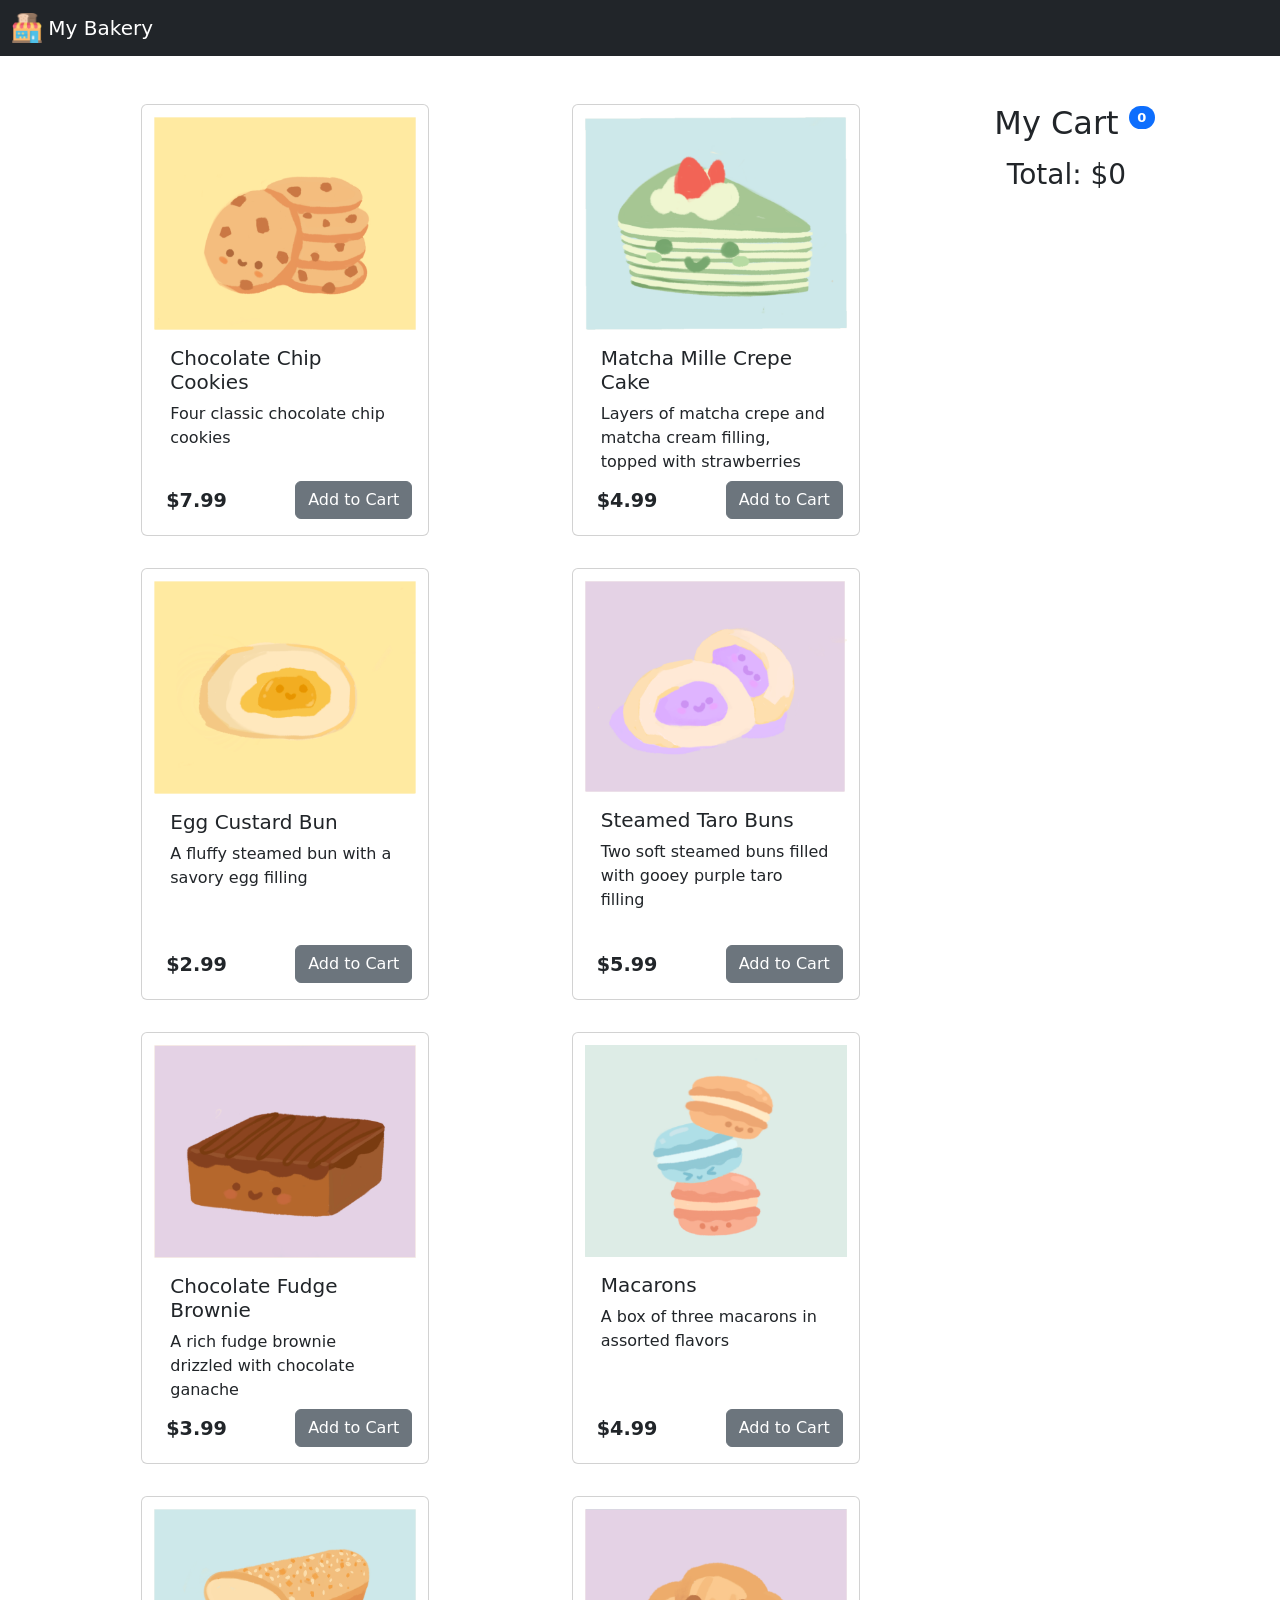
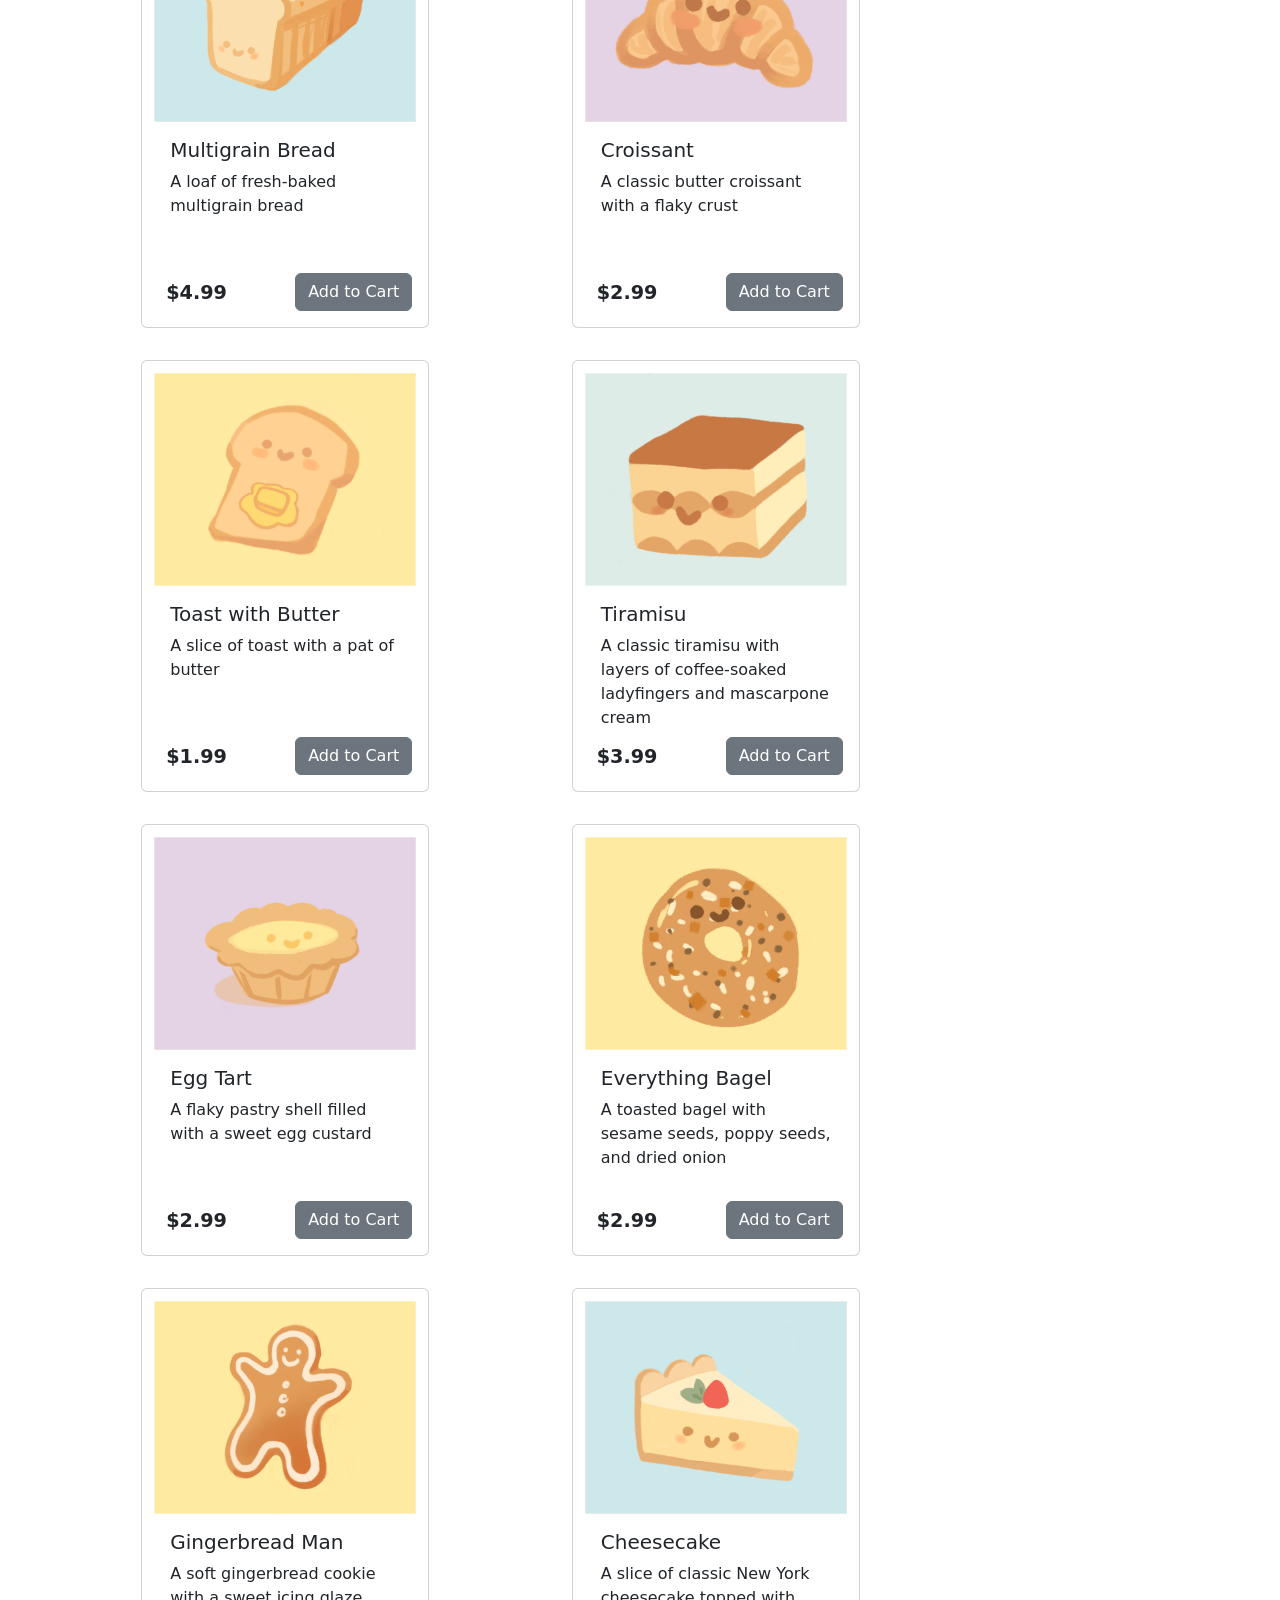
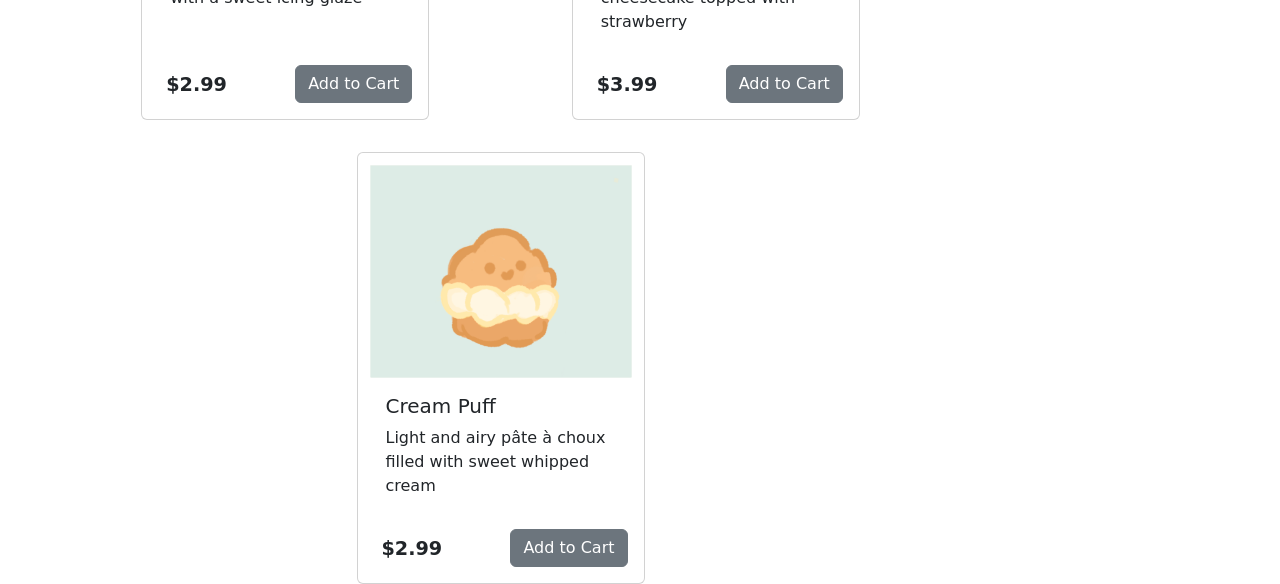
<file: index.html>
<!doctype html><html lang="en"><head><meta charset="utf-8"/><link rel="icon" href="./favicon.ico"/><meta name="viewport" content="width=device-width,initial-scale=1"/><meta name="theme-color" content="#000000"/><meta name="description" content="Web site created using create-react-app"/><link rel="apple-touch-icon" href="./logo192.png"/><link rel="manifest" href="./manifest.json"/><title>My Bakery</title><link href="https://cdn.jsdelivr.net/npm/bootstrap@5.2.2/dist/css/bootstrap.min.css" rel="stylesheet" integrity="sha384-Zenh87qX5JnK2Jl0vWa8Ck2rdkQ2Bzep5IDxbcnCeuOxjzrPF/et3URy9Bv1WTRi" crossorigin="anonymous"><script defer="defer" src="./static/js/main.50ff515c.js"></script><link href="./static/css/main.c39e5fe2.css" rel="stylesheet"></head><body><noscript>You need to enable JavaScript to run this app.</noscript><div id="root"></div></body></html>
</file>
<file: static/css/main.c39e5fe2.css>
@charset "UTF-8";body{-webkit-font-smoothing:antialiased;-moz-osx-font-smoothing:grayscale;font-family:-apple-system,BlinkMacSystemFont,Segoe UI,Roboto,Oxygen,Ubuntu,Cantarell,Fira Sans,Droid Sans,Helvetica Neue,sans-serif}code{font-family:source-code-pro,Menlo,Monaco,Consolas,Courier New,monospace}.App>.container{display:flex;justify-content:space-between;margin-top:2rem}#cart-wrapper{margin-left:1rem;margin-top:1rem}#my-cart-title{margin-left:1rem;padding-bottom:.5rem}#my-cart-title,#my-cart-total{margin-top:.5rem;text-align:center}#my-cart-total{bottom:0;margin-bottom:.5rem}@media only screen and (max-width:991px){.App>.container{flex-direction:column}#cart{order:1;width:100%}#item-list{order:2;width:100%}}/*!
 * Bootstrap  v5.2.2 (https://getbootstrap.com/)
 * Copyright 2011-2022 The Bootstrap Authors
 * Copyright 2011-2022 Twitter, Inc.
 * Licensed under MIT (https://github.com/twbs/bootstrap/blob/main/LICENSE)
 */:root{--bs-blue:#0d6efd;--bs-indigo:#6610f2;--bs-purple:#6f42c1;--bs-pink:#d63384;--bs-red:#dc3545;--bs-orange:#fd7e14;--bs-yellow:#ffc107;--bs-green:#198754;--bs-teal:#20c997;--bs-cyan:#0dcaf0;--bs-black:#000;--bs-white:#fff;--bs-gray:#6c757d;--bs-gray-dark:#343a40;--bs-gray-100:#f8f9fa;--bs-gray-200:#e9ecef;--bs-gray-300:#dee2e6;--bs-gray-400:#ced4da;--bs-gray-500:#adb5bd;--bs-gray-600:#6c757d;--bs-gray-700:#495057;--bs-gray-800:#343a40;--bs-gray-900:#212529;--bs-primary:#0d6efd;--bs-secondary:#6c757d;--bs-success:#198754;--bs-info:#0dcaf0;--bs-warning:#ffc107;--bs-danger:#dc3545;--bs-light:#f8f9fa;--bs-dark:#212529;--bs-primary-rgb:13,110,253;--bs-secondary-rgb:108,117,125;--bs-success-rgb:25,135,84;--bs-info-rgb:13,202,240;--bs-warning-rgb:255,193,7;--bs-danger-rgb:220,53,69;--bs-light-rgb:248,249,250;--bs-dark-rgb:33,37,41;--bs-white-rgb:255,255,255;--bs-black-rgb:0,0,0;--bs-body-color-rgb:33,37,41;--bs-body-bg-rgb:255,255,255;--bs-font-sans-serif:system-ui,-apple-system,"Segoe UI",Roboto,"Helvetica Neue","Noto Sans","Liberation Sans",Arial,sans-serif,"Apple Color Emoji","Segoe UI Emoji","Segoe UI Symbol","Noto Color Emoji";--bs-font-monospace:SFMono-Regular,Menlo,Monaco,Consolas,"Liberation Mono","Courier New",monospace;--bs-gradient:linear-gradient(180deg,hsla(0,0%,100%,.15),hsla(0,0%,100%,0));--bs-body-font-family:var(--bs-font-sans-serif);--bs-body-font-size:1rem;--bs-body-font-weight:400;--bs-body-line-height:1.5;--bs-body-color:#212529;--bs-body-bg:#fff;--bs-border-width:1px;--bs-border-style:solid;--bs-border-color:#dee2e6;--bs-border-color-translucent:rgba(0,0,0,.175);--bs-border-radius:0.375rem;--bs-border-radius-sm:0.25rem;--bs-border-radius-lg:0.5rem;--bs-border-radius-xl:1rem;--bs-border-radius-2xl:2rem;--bs-border-radius-pill:50rem;--bs-link-color:#0d6efd;--bs-link-hover-color:#0a58ca;--bs-code-color:#d63384;--bs-highlight-bg:#fff3cd}*,:after,:before{box-sizing:border-box}@media (prefers-reduced-motion:no-preference){:root{scroll-behavior:smooth}}body{-webkit-text-size-adjust:100%;-webkit-tap-highlight-color:transparent;background-color:#fff;background-color:var(--bs-body-bg);color:#212529;color:var(--bs-body-color);font-family:system-ui,-apple-system,Segoe UI,Roboto,Helvetica Neue,Noto Sans,Liberation Sans,Arial,sans-serif,Apple Color Emoji,Segoe UI Emoji,Segoe UI Symbol,Noto Color Emoji;font-family:var(--bs-body-font-family);font-size:1rem;font-size:var(--bs-body-font-size);font-weight:400;font-weight:var(--bs-body-font-weight);line-height:1.5;line-height:var(--bs-body-line-height);margin:0;text-align:var(--bs-body-text-align)}hr{border:0;border-top:1px solid;color:inherit;margin:1rem 0;opacity:.25}.h1,.h2,.h3,.h4,.h5,.h6,h1,h2,h3,h4,h5,h6{font-weight:500;line-height:1.2;margin-bottom:.5rem;margin-top:0}.h1,h1{font-size:calc(1.375rem + 1.5vw)}@media (min-width:1200px){.h1,h1{font-size:2.5rem}}.h2,h2{font-size:calc(1.325rem + .9vw)}@media (min-width:1200px){.h2,h2{font-size:2rem}}.h3,h3{font-size:calc(1.3rem + .6vw)}@media (min-width:1200px){.h3,h3{font-size:1.75rem}}.h4,h4{font-size:calc(1.275rem + .3vw)}@media (min-width:1200px){.h4,h4{font-size:1.5rem}}.h5,h5{font-size:1.25rem}.h6,h6{font-size:1rem}p{margin-bottom:1rem;margin-top:0}abbr[title]{cursor:help;-webkit-text-decoration:underline dotted;text-decoration:underline dotted;-webkit-text-decoration-skip-ink:none;text-decoration-skip-ink:none}address{font-style:normal;line-height:inherit;margin-bottom:1rem}ol,ul{padding-left:2rem}dl,ol,ul{margin-bottom:1rem;margin-top:0}ol ol,ol ul,ul ol,ul ul{margin-bottom:0}dt{font-weight:700}dd{margin-bottom:.5rem;margin-left:0}blockquote{margin:0 0 1rem}b,strong{font-weight:bolder}.small,small{font-size:.875em}.mark,mark{background-color:#fff3cd;background-color:var(--bs-highlight-bg);padding:.1875em}sub,sup{font-size:.75em;line-height:0;position:relative;vertical-align:initial}sub{bottom:-.25em}sup{top:-.5em}a{color:#0d6efd;color:var(--bs-link-color);text-decoration:underline}a:hover{color:#0a58ca;color:var(--bs-link-hover-color)}a:not([href]):not([class]),a:not([href]):not([class]):hover{color:inherit;text-decoration:none}code,kbd,pre,samp{font-family:SFMono-Regular,Menlo,Monaco,Consolas,Liberation Mono,Courier New,monospace;font-family:var(--bs-font-monospace);font-size:1em}pre{display:block;font-size:.875em;margin-bottom:1rem;margin-top:0;overflow:auto}pre code{color:inherit;font-size:inherit;word-break:normal}code{word-wrap:break-word;color:#d63384;color:var(--bs-code-color);font-size:.875em}a>code{color:inherit}kbd{background-color:#212529;background-color:var(--bs-body-color);border-radius:.25rem;color:#fff;color:var(--bs-body-bg);font-size:.875em;padding:.1875rem .375rem}kbd kbd{font-size:1em;padding:0}figure{margin:0 0 1rem}img,svg{vertical-align:middle}table{border-collapse:collapse;caption-side:bottom}caption{color:#6c757d;padding-bottom:.5rem;padding-top:.5rem;text-align:left}th{text-align:inherit;text-align:-webkit-match-parent}tbody,td,tfoot,th,thead,tr{border:0 solid;border-color:inherit}label{display:inline-block}button{border-radius:0}button:focus:not(:focus-visible){outline:0}button,input,optgroup,select,textarea{font-family:inherit;font-size:inherit;line-height:inherit;margin:0}button,select{text-transform:none}[role=button]{cursor:pointer}select{word-wrap:normal}select:disabled{opacity:1}[list]:not([type=date]):not([type=datetime-local]):not([type=month]):not([type=week]):not([type=time])::-webkit-calendar-picker-indicator{display:none!important}[type=button],[type=reset],[type=submit],button{-webkit-appearance:button}[type=button]:not(:disabled),[type=reset]:not(:disabled),[type=submit]:not(:disabled),button:not(:disabled){cursor:pointer}::-moz-focus-inner{border-style:none;padding:0}textarea{resize:vertical}fieldset{border:0;margin:0;min-width:0;padding:0}legend{float:left;font-size:calc(1.275rem + .3vw);line-height:inherit;margin-bottom:.5rem;padding:0;width:100%}@media (min-width:1200px){legend{font-size:1.5rem}}legend+*{clear:left}::-webkit-datetime-edit-day-field,::-webkit-datetime-edit-fields-wrapper,::-webkit-datetime-edit-hour-field,::-webkit-datetime-edit-minute,::-webkit-datetime-edit-month-field,::-webkit-datetime-edit-text,::-webkit-datetime-edit-year-field{padding:0}::-webkit-inner-spin-button{height:auto}[type=search]{-webkit-appearance:textfield;outline-offset:-2px}::-webkit-search-decoration{-webkit-appearance:none}::-webkit-color-swatch-wrapper{padding:0}::-webkit-file-upload-button{-webkit-appearance:button;font:inherit}::file-selector-button{-webkit-appearance:button;font:inherit}output{display:inline-block}iframe{border:0}summary{cursor:pointer;display:list-item}progress{vertical-align:initial}[hidden]{display:none!important}.lead{font-size:1.25rem;font-weight:300}.display-1{font-size:calc(1.625rem + 4.5vw);font-weight:300;line-height:1.2}@media (min-width:1200px){.display-1{font-size:5rem}}.display-2{font-size:calc(1.575rem + 3.9vw);font-weight:300;line-height:1.2}@media (min-width:1200px){.display-2{font-size:4.5rem}}.display-3{font-size:calc(1.525rem + 3.3vw);font-weight:300;line-height:1.2}@media (min-width:1200px){.display-3{font-size:4rem}}.display-4{font-size:calc(1.475rem + 2.7vw);font-weight:300;line-height:1.2}@media (min-width:1200px){.display-4{font-size:3.5rem}}.display-5{font-size:calc(1.425rem + 2.1vw);font-weight:300;line-height:1.2}@media (min-width:1200px){.display-5{font-size:3rem}}.display-6{font-size:calc(1.375rem + 1.5vw);font-weight:300;line-height:1.2}@media (min-width:1200px){.display-6{font-size:2.5rem}}.list-inline,.list-unstyled{list-style:none;padding-left:0}.list-inline-item{display:inline-block}.list-inline-item:not(:last-child){margin-right:.5rem}.initialism{font-size:.875em;text-transform:uppercase}.blockquote{font-size:1.25rem;margin-bottom:1rem}.blockquote>:last-child{margin-bottom:0}.blockquote-footer{color:#6c757d;font-size:.875em;margin-bottom:1rem;margin-top:-1rem}.blockquote-footer:before{content:"— "}.img-fluid,.img-thumbnail{height:auto;max-width:100%}.img-thumbnail{background-color:#fff;border:1px solid #dee2e6;border:1px solid var(--bs-border-color);border-radius:.375rem;padding:.25rem}.figure{display:inline-block}.figure-img{line-height:1;margin-bottom:.5rem}.figure-caption{color:#6c757d;font-size:.875em}.container,.container-fluid,.container-lg,.container-md,.container-sm,.container-xl,.container-xxl{--bs-gutter-x:1.5rem;--bs-gutter-y:0;margin-left:auto;margin-right:auto;padding-left:calc(var(--bs-gutter-x)*.5);padding-right:calc(var(--bs-gutter-x)*.5);width:100%}@media (min-width:576px){.container,.container-sm{max-width:540px}}@media (min-width:768px){.container,.container-md,.container-sm{max-width:720px}}@media (min-width:992px){.container,.container-lg,.container-md,.container-sm{max-width:960px}}@media (min-width:1200px){.container,.container-lg,.container-md,.container-sm,.container-xl{max-width:1140px}}@media (min-width:1400px){.container,.container-lg,.container-md,.container-sm,.container-xl,.container-xxl{max-width:1320px}}.row{--bs-gutter-x:1.5rem;--bs-gutter-y:0;display:flex;flex-wrap:wrap;margin-left:calc(var(--bs-gutter-x)*-.5);margin-right:calc(var(--bs-gutter-x)*-.5);margin-top:calc(var(--bs-gutter-y)*-1)}.row>*{flex-shrink:0;margin-top:var(--bs-gutter-y);max-width:100%;padding-left:calc(var(--bs-gutter-x)*.5);padding-right:calc(var(--bs-gutter-x)*.5);width:100%}.col{flex:1 0}.row-cols-auto>*{flex:0 0 auto;width:auto}.row-cols-1>*{flex:0 0 auto;width:100%}.row-cols-2>*{flex:0 0 auto;width:50%}.row-cols-3>*{flex:0 0 auto;width:33.3333333333%}.row-cols-4>*{flex:0 0 auto;width:25%}.row-cols-5>*{flex:0 0 auto;width:20%}.row-cols-6>*{flex:0 0 auto;width:16.6666666667%}.col-auto{flex:0 0 auto;width:auto}.col-1{flex:0 0 auto;width:8.33333333%}.col-2{flex:0 0 auto;width:16.66666667%}.col-3{flex:0 0 auto;width:25%}.col-4{flex:0 0 auto;width:33.33333333%}.col-5{flex:0 0 auto;width:41.66666667%}.col-6{flex:0 0 auto;width:50%}.col-7{flex:0 0 auto;width:58.33333333%}.col-8{flex:0 0 auto;width:66.66666667%}.col-9{flex:0 0 auto;width:75%}.col-10{flex:0 0 auto;width:83.33333333%}.col-11{flex:0 0 auto;width:91.66666667%}.col-12{flex:0 0 auto;width:100%}.offset-1{margin-left:8.33333333%}.offset-2{margin-left:16.66666667%}.offset-3{margin-left:25%}.offset-4{margin-left:33.33333333%}.offset-5{margin-left:41.66666667%}.offset-6{margin-left:50%}.offset-7{margin-left:58.33333333%}.offset-8{margin-left:66.66666667%}.offset-9{margin-left:75%}.offset-10{margin-left:83.33333333%}.offset-11{margin-left:91.66666667%}.g-0,.gx-0{--bs-gutter-x:0}.g-0,.gy-0{--bs-gutter-y:0}.g-1,.gx-1{--bs-gutter-x:0.25rem}.g-1,.gy-1{--bs-gutter-y:0.25rem}.g-2,.gx-2{--bs-gutter-x:0.5rem}.g-2,.gy-2{--bs-gutter-y:0.5rem}.g-3,.gx-3{--bs-gutter-x:1rem}.g-3,.gy-3{--bs-gutter-y:1rem}.g-4,.gx-4{--bs-gutter-x:1.5rem}.g-4,.gy-4{--bs-gutter-y:1.5rem}.g-5,.gx-5{--bs-gutter-x:3rem}.g-5,.gy-5{--bs-gutter-y:3rem}@media (min-width:576px){.col-sm{flex:1 0}.row-cols-sm-auto>*{flex:0 0 auto;width:auto}.row-cols-sm-1>*{flex:0 0 auto;width:100%}.row-cols-sm-2>*{flex:0 0 auto;width:50%}.row-cols-sm-3>*{flex:0 0 auto;width:33.3333333333%}.row-cols-sm-4>*{flex:0 0 auto;width:25%}.row-cols-sm-5>*{flex:0 0 auto;width:20%}.row-cols-sm-6>*{flex:0 0 auto;width:16.6666666667%}.col-sm-auto{flex:0 0 auto;width:auto}.col-sm-1{flex:0 0 auto;width:8.33333333%}.col-sm-2{flex:0 0 auto;width:16.66666667%}.col-sm-3{flex:0 0 auto;width:25%}.col-sm-4{flex:0 0 auto;width:33.33333333%}.col-sm-5{flex:0 0 auto;width:41.66666667%}.col-sm-6{flex:0 0 auto;width:50%}.col-sm-7{flex:0 0 auto;width:58.33333333%}.col-sm-8{flex:0 0 auto;width:66.66666667%}.col-sm-9{flex:0 0 auto;width:75%}.col-sm-10{flex:0 0 auto;width:83.33333333%}.col-sm-11{flex:0 0 auto;width:91.66666667%}.col-sm-12{flex:0 0 auto;width:100%}.offset-sm-0{margin-left:0}.offset-sm-1{margin-left:8.33333333%}.offset-sm-2{margin-left:16.66666667%}.offset-sm-3{margin-left:25%}.offset-sm-4{margin-left:33.33333333%}.offset-sm-5{margin-left:41.66666667%}.offset-sm-6{margin-left:50%}.offset-sm-7{margin-left:58.33333333%}.offset-sm-8{margin-left:66.66666667%}.offset-sm-9{margin-left:75%}.offset-sm-10{margin-left:83.33333333%}.offset-sm-11{margin-left:91.66666667%}.g-sm-0,.gx-sm-0{--bs-gutter-x:0}.g-sm-0,.gy-sm-0{--bs-gutter-y:0}.g-sm-1,.gx-sm-1{--bs-gutter-x:0.25rem}.g-sm-1,.gy-sm-1{--bs-gutter-y:0.25rem}.g-sm-2,.gx-sm-2{--bs-gutter-x:0.5rem}.g-sm-2,.gy-sm-2{--bs-gutter-y:0.5rem}.g-sm-3,.gx-sm-3{--bs-gutter-x:1rem}.g-sm-3,.gy-sm-3{--bs-gutter-y:1rem}.g-sm-4,.gx-sm-4{--bs-gutter-x:1.5rem}.g-sm-4,.gy-sm-4{--bs-gutter-y:1.5rem}.g-sm-5,.gx-sm-5{--bs-gutter-x:3rem}.g-sm-5,.gy-sm-5{--bs-gutter-y:3rem}}@media (min-width:768px){.col-md{flex:1 0}.row-cols-md-auto>*{flex:0 0 auto;width:auto}.row-cols-md-1>*{flex:0 0 auto;width:100%}.row-cols-md-2>*{flex:0 0 auto;width:50%}.row-cols-md-3>*{flex:0 0 auto;width:33.3333333333%}.row-cols-md-4>*{flex:0 0 auto;width:25%}.row-cols-md-5>*{flex:0 0 auto;width:20%}.row-cols-md-6>*{flex:0 0 auto;width:16.6666666667%}.col-md-auto{flex:0 0 auto;width:auto}.col-md-1{flex:0 0 auto;width:8.33333333%}.col-md-2{flex:0 0 auto;width:16.66666667%}.col-md-3{flex:0 0 auto;width:25%}.col-md-4{flex:0 0 auto;width:33.33333333%}.col-md-5{flex:0 0 auto;width:41.66666667%}.col-md-6{flex:0 0 auto;width:50%}.col-md-7{flex:0 0 auto;width:58.33333333%}.col-md-8{flex:0 0 auto;width:66.66666667%}.col-md-9{flex:0 0 auto;width:75%}.col-md-10{flex:0 0 auto;width:83.33333333%}.col-md-11{flex:0 0 auto;width:91.66666667%}.col-md-12{flex:0 0 auto;width:100%}.offset-md-0{margin-left:0}.offset-md-1{margin-left:8.33333333%}.offset-md-2{margin-left:16.66666667%}.offset-md-3{margin-left:25%}.offset-md-4{margin-left:33.33333333%}.offset-md-5{margin-left:41.66666667%}.offset-md-6{margin-left:50%}.offset-md-7{margin-left:58.33333333%}.offset-md-8{margin-left:66.66666667%}.offset-md-9{margin-left:75%}.offset-md-10{margin-left:83.33333333%}.offset-md-11{margin-left:91.66666667%}.g-md-0,.gx-md-0{--bs-gutter-x:0}.g-md-0,.gy-md-0{--bs-gutter-y:0}.g-md-1,.gx-md-1{--bs-gutter-x:0.25rem}.g-md-1,.gy-md-1{--bs-gutter-y:0.25rem}.g-md-2,.gx-md-2{--bs-gutter-x:0.5rem}.g-md-2,.gy-md-2{--bs-gutter-y:0.5rem}.g-md-3,.gx-md-3{--bs-gutter-x:1rem}.g-md-3,.gy-md-3{--bs-gutter-y:1rem}.g-md-4,.gx-md-4{--bs-gutter-x:1.5rem}.g-md-4,.gy-md-4{--bs-gutter-y:1.5rem}.g-md-5,.gx-md-5{--bs-gutter-x:3rem}.g-md-5,.gy-md-5{--bs-gutter-y:3rem}}@media (min-width:992px){.col-lg{flex:1 0}.row-cols-lg-auto>*{flex:0 0 auto;width:auto}.row-cols-lg-1>*{flex:0 0 auto;width:100%}.row-cols-lg-2>*{flex:0 0 auto;width:50%}.row-cols-lg-3>*{flex:0 0 auto;width:33.3333333333%}.row-cols-lg-4>*{flex:0 0 auto;width:25%}.row-cols-lg-5>*{flex:0 0 auto;width:20%}.row-cols-lg-6>*{flex:0 0 auto;width:16.6666666667%}.col-lg-auto{flex:0 0 auto;width:auto}.col-lg-1{flex:0 0 auto;width:8.33333333%}.col-lg-2{flex:0 0 auto;width:16.66666667%}.col-lg-3{flex:0 0 auto;width:25%}.col-lg-4{flex:0 0 auto;width:33.33333333%}.col-lg-5{flex:0 0 auto;width:41.66666667%}.col-lg-6{flex:0 0 auto;width:50%}.col-lg-7{flex:0 0 auto;width:58.33333333%}.col-lg-8{flex:0 0 auto;width:66.66666667%}.col-lg-9{flex:0 0 auto;width:75%}.col-lg-10{flex:0 0 auto;width:83.33333333%}.col-lg-11{flex:0 0 auto;width:91.66666667%}.col-lg-12{flex:0 0 auto;width:100%}.offset-lg-0{margin-left:0}.offset-lg-1{margin-left:8.33333333%}.offset-lg-2{margin-left:16.66666667%}.offset-lg-3{margin-left:25%}.offset-lg-4{margin-left:33.33333333%}.offset-lg-5{margin-left:41.66666667%}.offset-lg-6{margin-left:50%}.offset-lg-7{margin-left:58.33333333%}.offset-lg-8{margin-left:66.66666667%}.offset-lg-9{margin-left:75%}.offset-lg-10{margin-left:83.33333333%}.offset-lg-11{margin-left:91.66666667%}.g-lg-0,.gx-lg-0{--bs-gutter-x:0}.g-lg-0,.gy-lg-0{--bs-gutter-y:0}.g-lg-1,.gx-lg-1{--bs-gutter-x:0.25rem}.g-lg-1,.gy-lg-1{--bs-gutter-y:0.25rem}.g-lg-2,.gx-lg-2{--bs-gutter-x:0.5rem}.g-lg-2,.gy-lg-2{--bs-gutter-y:0.5rem}.g-lg-3,.gx-lg-3{--bs-gutter-x:1rem}.g-lg-3,.gy-lg-3{--bs-gutter-y:1rem}.g-lg-4,.gx-lg-4{--bs-gutter-x:1.5rem}.g-lg-4,.gy-lg-4{--bs-gutter-y:1.5rem}.g-lg-5,.gx-lg-5{--bs-gutter-x:3rem}.g-lg-5,.gy-lg-5{--bs-gutter-y:3rem}}@media (min-width:1200px){.col-xl{flex:1 0}.row-cols-xl-auto>*{flex:0 0 auto;width:auto}.row-cols-xl-1>*{flex:0 0 auto;width:100%}.row-cols-xl-2>*{flex:0 0 auto;width:50%}.row-cols-xl-3>*{flex:0 0 auto;width:33.3333333333%}.row-cols-xl-4>*{flex:0 0 auto;width:25%}.row-cols-xl-5>*{flex:0 0 auto;width:20%}.row-cols-xl-6>*{flex:0 0 auto;width:16.6666666667%}.col-xl-auto{flex:0 0 auto;width:auto}.col-xl-1{flex:0 0 auto;width:8.33333333%}.col-xl-2{flex:0 0 auto;width:16.66666667%}.col-xl-3{flex:0 0 auto;width:25%}.col-xl-4{flex:0 0 auto;width:33.33333333%}.col-xl-5{flex:0 0 auto;width:41.66666667%}.col-xl-6{flex:0 0 auto;width:50%}.col-xl-7{flex:0 0 auto;width:58.33333333%}.col-xl-8{flex:0 0 auto;width:66.66666667%}.col-xl-9{flex:0 0 auto;width:75%}.col-xl-10{flex:0 0 auto;width:83.33333333%}.col-xl-11{flex:0 0 auto;width:91.66666667%}.col-xl-12{flex:0 0 auto;width:100%}.offset-xl-0{margin-left:0}.offset-xl-1{margin-left:8.33333333%}.offset-xl-2{margin-left:16.66666667%}.offset-xl-3{margin-left:25%}.offset-xl-4{margin-left:33.33333333%}.offset-xl-5{margin-left:41.66666667%}.offset-xl-6{margin-left:50%}.offset-xl-7{margin-left:58.33333333%}.offset-xl-8{margin-left:66.66666667%}.offset-xl-9{margin-left:75%}.offset-xl-10{margin-left:83.33333333%}.offset-xl-11{margin-left:91.66666667%}.g-xl-0,.gx-xl-0{--bs-gutter-x:0}.g-xl-0,.gy-xl-0{--bs-gutter-y:0}.g-xl-1,.gx-xl-1{--bs-gutter-x:0.25rem}.g-xl-1,.gy-xl-1{--bs-gutter-y:0.25rem}.g-xl-2,.gx-xl-2{--bs-gutter-x:0.5rem}.g-xl-2,.gy-xl-2{--bs-gutter-y:0.5rem}.g-xl-3,.gx-xl-3{--bs-gutter-x:1rem}.g-xl-3,.gy-xl-3{--bs-gutter-y:1rem}.g-xl-4,.gx-xl-4{--bs-gutter-x:1.5rem}.g-xl-4,.gy-xl-4{--bs-gutter-y:1.5rem}.g-xl-5,.gx-xl-5{--bs-gutter-x:3rem}.g-xl-5,.gy-xl-5{--bs-gutter-y:3rem}}@media (min-width:1400px){.col-xxl{flex:1 0}.row-cols-xxl-auto>*{flex:0 0 auto;width:auto}.row-cols-xxl-1>*{flex:0 0 auto;width:100%}.row-cols-xxl-2>*{flex:0 0 auto;width:50%}.row-cols-xxl-3>*{flex:0 0 auto;width:33.3333333333%}.row-cols-xxl-4>*{flex:0 0 auto;width:25%}.row-cols-xxl-5>*{flex:0 0 auto;width:20%}.row-cols-xxl-6>*{flex:0 0 auto;width:16.6666666667%}.col-xxl-auto{flex:0 0 auto;width:auto}.col-xxl-1{flex:0 0 auto;width:8.33333333%}.col-xxl-2{flex:0 0 auto;width:16.66666667%}.col-xxl-3{flex:0 0 auto;width:25%}.col-xxl-4{flex:0 0 auto;width:33.33333333%}.col-xxl-5{flex:0 0 auto;width:41.66666667%}.col-xxl-6{flex:0 0 auto;width:50%}.col-xxl-7{flex:0 0 auto;width:58.33333333%}.col-xxl-8{flex:0 0 auto;width:66.66666667%}.col-xxl-9{flex:0 0 auto;width:75%}.col-xxl-10{flex:0 0 auto;width:83.33333333%}.col-xxl-11{flex:0 0 auto;width:91.66666667%}.col-xxl-12{flex:0 0 auto;width:100%}.offset-xxl-0{margin-left:0}.offset-xxl-1{margin-left:8.33333333%}.offset-xxl-2{margin-left:16.66666667%}.offset-xxl-3{margin-left:25%}.offset-xxl-4{margin-left:33.33333333%}.offset-xxl-5{margin-left:41.66666667%}.offset-xxl-6{margin-left:50%}.offset-xxl-7{margin-left:58.33333333%}.offset-xxl-8{margin-left:66.66666667%}.offset-xxl-9{margin-left:75%}.offset-xxl-10{margin-left:83.33333333%}.offset-xxl-11{margin-left:91.66666667%}.g-xxl-0,.gx-xxl-0{--bs-gutter-x:0}.g-xxl-0,.gy-xxl-0{--bs-gutter-y:0}.g-xxl-1,.gx-xxl-1{--bs-gutter-x:0.25rem}.g-xxl-1,.gy-xxl-1{--bs-gutter-y:0.25rem}.g-xxl-2,.gx-xxl-2{--bs-gutter-x:0.5rem}.g-xxl-2,.gy-xxl-2{--bs-gutter-y:0.5rem}.g-xxl-3,.gx-xxl-3{--bs-gutter-x:1rem}.g-xxl-3,.gy-xxl-3{--bs-gutter-y:1rem}.g-xxl-4,.gx-xxl-4{--bs-gutter-x:1.5rem}.g-xxl-4,.gy-xxl-4{--bs-gutter-y:1.5rem}.g-xxl-5,.gx-xxl-5{--bs-gutter-x:3rem}.g-xxl-5,.gy-xxl-5{--bs-gutter-y:3rem}}.table{--bs-table-color:var(--bs-body-color);--bs-table-bg:transparent;--bs-table-border-color:var(--bs-border-color);--bs-table-accent-bg:transparent;--bs-table-striped-color:var(--bs-body-color);--bs-table-striped-bg:rgba(0,0,0,.05);--bs-table-active-color:var(--bs-body-color);--bs-table-active-bg:rgba(0,0,0,.1);--bs-table-hover-color:var(--bs-body-color);--bs-table-hover-bg:rgba(0,0,0,.075);border-color:var(--bs-table-border-color);color:var(--bs-table-color);margin-bottom:1rem;vertical-align:top;width:100%}.table>:not(caption)>*>*{background-color:var(--bs-table-bg);border-bottom-width:1px;box-shadow:inset 0 0 0 9999px var(--bs-table-accent-bg);padding:.5rem}.table>tbody{vertical-align:inherit}.table>thead{vertical-align:bottom}.table-group-divider{border-top:2px solid}.caption-top{caption-side:top}.table-sm>:not(caption)>*>*{padding:.25rem}.table-bordered>:not(caption)>*{border-width:1px 0}.table-bordered>:not(caption)>*>*{border-width:0 1px}.table-borderless>:not(caption)>*>*{border-bottom-width:0}.table-borderless>:not(:first-child){border-top-width:0}.table-striped-columns>:not(caption)>tr>:nth-child(2n),.table-striped>tbody>tr:nth-of-type(odd)>*{--bs-table-accent-bg:var(--bs-table-striped-bg);color:var(--bs-table-striped-color)}.table-active{--bs-table-accent-bg:var(--bs-table-active-bg);color:var(--bs-table-active-color)}.table-hover>tbody>tr:hover>*{--bs-table-accent-bg:var(--bs-table-hover-bg);color:var(--bs-table-hover-color)}.table-primary{--bs-table-color:#000;--bs-table-bg:#cfe2ff;--bs-table-border-color:#bacbe6;--bs-table-striped-bg:#c5d7f2;--bs-table-striped-color:#000;--bs-table-active-bg:#bacbe6;--bs-table-active-color:#000;--bs-table-hover-bg:#bfd1ec;--bs-table-hover-color:#000}.table-primary,.table-secondary{border-color:var(--bs-table-border-color);color:var(--bs-table-color)}.table-secondary{--bs-table-color:#000;--bs-table-bg:#e2e3e5;--bs-table-border-color:#cbccce;--bs-table-striped-bg:#d7d8da;--bs-table-striped-color:#000;--bs-table-active-bg:#cbccce;--bs-table-active-color:#000;--bs-table-hover-bg:#d1d2d4;--bs-table-hover-color:#000}.table-success{--bs-table-color:#000;--bs-table-bg:#d1e7dd;--bs-table-border-color:#bcd0c7;--bs-table-striped-bg:#c7dbd2;--bs-table-striped-color:#000;--bs-table-active-bg:#bcd0c7;--bs-table-active-color:#000;--bs-table-hover-bg:#c1d6cc;--bs-table-hover-color:#000}.table-info,.table-success{border-color:var(--bs-table-border-color);color:var(--bs-table-color)}.table-info{--bs-table-color:#000;--bs-table-bg:#cff4fc;--bs-table-border-color:#badce3;--bs-table-striped-bg:#c5e8ef;--bs-table-striped-color:#000;--bs-table-active-bg:#badce3;--bs-table-active-color:#000;--bs-table-hover-bg:#bfe2e9;--bs-table-hover-color:#000}.table-warning{--bs-table-color:#000;--bs-table-bg:#fff3cd;--bs-table-border-color:#e6dbb9;--bs-table-striped-bg:#f2e7c3;--bs-table-striped-color:#000;--bs-table-active-bg:#e6dbb9;--bs-table-active-color:#000;--bs-table-hover-bg:#ece1be;--bs-table-hover-color:#000}.table-danger,.table-warning{border-color:var(--bs-table-border-color);color:var(--bs-table-color)}.table-danger{--bs-table-color:#000;--bs-table-bg:#f8d7da;--bs-table-border-color:#dfc2c4;--bs-table-striped-bg:#eccccf;--bs-table-striped-color:#000;--bs-table-active-bg:#dfc2c4;--bs-table-active-color:#000;--bs-table-hover-bg:#e5c7ca;--bs-table-hover-color:#000}.table-light{--bs-table-color:#000;--bs-table-bg:#f8f9fa;--bs-table-border-color:#dfe0e1;--bs-table-striped-bg:#ecedee;--bs-table-striped-color:#000;--bs-table-active-bg:#dfe0e1;--bs-table-active-color:#000;--bs-table-hover-bg:#e5e6e7;--bs-table-hover-color:#000}.table-dark,.table-light{border-color:var(--bs-table-border-color);color:var(--bs-table-color)}.table-dark{--bs-table-color:#fff;--bs-table-bg:#212529;--bs-table-border-color:#373b3e;--bs-table-striped-bg:#2c3034;--bs-table-striped-color:#fff;--bs-table-active-bg:#373b3e;--bs-table-active-color:#fff;--bs-table-hover-bg:#323539;--bs-table-hover-color:#fff}.table-responsive{-webkit-overflow-scrolling:touch;overflow-x:auto}@media (max-width:575.98px){.table-responsive-sm{-webkit-overflow-scrolling:touch;overflow-x:auto}}@media (max-width:767.98px){.table-responsive-md{-webkit-overflow-scrolling:touch;overflow-x:auto}}@media (max-width:991.98px){.table-responsive-lg{-webkit-overflow-scrolling:touch;overflow-x:auto}}@media (max-width:1199.98px){.table-responsive-xl{-webkit-overflow-scrolling:touch;overflow-x:auto}}@media (max-width:1399.98px){.table-responsive-xxl{-webkit-overflow-scrolling:touch;overflow-x:auto}}.form-label{margin-bottom:.5rem}.col-form-label{font-size:inherit;line-height:1.5;margin-bottom:0;padding-bottom:calc(.375rem + 1px);padding-top:calc(.375rem + 1px)}.col-form-label-lg{font-size:1.25rem;padding-bottom:calc(.5rem + 1px);padding-top:calc(.5rem + 1px)}.col-form-label-sm{font-size:.875rem;padding-bottom:calc(.25rem + 1px);padding-top:calc(.25rem + 1px)}.form-text{color:#6c757d;font-size:.875em;margin-top:.25rem}.form-control{-webkit-appearance:none;appearance:none;background-clip:padding-box;background-color:#fff;border:1px solid #ced4da;border-radius:.375rem;color:#212529;display:block;font-size:1rem;font-weight:400;line-height:1.5;padding:.375rem .75rem;transition:border-color .15s ease-in-out,box-shadow .15s ease-in-out;width:100%}@media (prefers-reduced-motion:reduce){.form-control{transition:none}}.form-control[type=file]{overflow:hidden}.form-control[type=file]:not(:disabled):not([readonly]){cursor:pointer}.form-control:focus{background-color:#fff;border-color:#86b7fe;box-shadow:0 0 0 .25rem rgba(13,110,253,.25);color:#212529;outline:0}.form-control::-webkit-date-and-time-value{height:1.5em}.form-control::-webkit-input-placeholder{color:#6c757d;opacity:1}.form-control::placeholder{color:#6c757d;opacity:1}.form-control:disabled{background-color:#e9ecef;opacity:1}.form-control::-webkit-file-upload-button{-webkit-margin-end:.75rem;background-color:#e9ecef;border:0 solid;border-color:inherit;border-inline-end-width:1px;border-radius:0;color:#212529;margin:-.375rem -.75rem;margin-inline-end:.75rem;padding:.375rem .75rem;pointer-events:none;-webkit-transition:color .15s ease-in-out,background-color .15s ease-in-out,border-color .15s ease-in-out,box-shadow .15s ease-in-out;transition:color .15s ease-in-out,background-color .15s ease-in-out,border-color .15s ease-in-out,box-shadow .15s ease-in-out}.form-control::file-selector-button{-webkit-margin-end:.75rem;background-color:#e9ecef;border:0 solid;border-color:inherit;border-inline-end-width:1px;border-radius:0;color:#212529;margin:-.375rem -.75rem;margin-inline-end:.75rem;padding:.375rem .75rem;pointer-events:none;transition:color .15s ease-in-out,background-color .15s ease-in-out,border-color .15s ease-in-out,box-shadow .15s ease-in-out}@media (prefers-reduced-motion:reduce){.form-control::-webkit-file-upload-button{-webkit-transition:none;transition:none}.form-control::file-selector-button{transition:none}}.form-control:hover:not(:disabled):not([readonly])::-webkit-file-upload-button{background-color:#dde0e3}.form-control:hover:not(:disabled):not([readonly])::file-selector-button{background-color:#dde0e3}.form-control-plaintext{background-color:initial;border:solid transparent;border-width:1px 0;color:#212529;display:block;line-height:1.5;margin-bottom:0;padding:.375rem 0;width:100%}.form-control-plaintext:focus{outline:0}.form-control-plaintext.form-control-lg,.form-control-plaintext.form-control-sm{padding-left:0;padding-right:0}.form-control-sm{border-radius:.25rem;font-size:.875rem;min-height:calc(1.5em + .5rem + 2px);padding:.25rem .5rem}.form-control-sm::-webkit-file-upload-button{-webkit-margin-end:.5rem;margin:-.25rem -.5rem;margin-inline-end:.5rem;padding:.25rem .5rem}.form-control-sm::file-selector-button{-webkit-margin-end:.5rem;margin:-.25rem -.5rem;margin-inline-end:.5rem;padding:.25rem .5rem}.form-control-lg{border-radius:.5rem;font-size:1.25rem;min-height:calc(1.5em + 1rem + 2px);padding:.5rem 1rem}.form-control-lg::-webkit-file-upload-button{-webkit-margin-end:1rem;margin:-.5rem -1rem;margin-inline-end:1rem;padding:.5rem 1rem}.form-control-lg::file-selector-button{-webkit-margin-end:1rem;margin:-.5rem -1rem;margin-inline-end:1rem;padding:.5rem 1rem}textarea.form-control{min-height:calc(1.5em + .75rem + 2px)}textarea.form-control-sm{min-height:calc(1.5em + .5rem + 2px)}textarea.form-control-lg{min-height:calc(1.5em + 1rem + 2px)}.form-control-color{height:calc(1.5em + .75rem + 2px);padding:.375rem;width:3rem}.form-control-color:not(:disabled):not([readonly]){cursor:pointer}.form-control-color::-moz-color-swatch{border:0!important;border-radius:.375rem}.form-control-color::-webkit-color-swatch{border-radius:.375rem}.form-control-color.form-control-sm{height:calc(1.5em + .5rem + 2px)}.form-control-color.form-control-lg{height:calc(1.5em + 1rem + 2px)}.form-select{-moz-padding-start:calc(.75rem - 3px);-webkit-appearance:none;appearance:none;background-color:#fff;background-image:url("data:image/svg+xml;charset=utf-8,%3Csvg xmlns='http://www.w3.org/2000/svg' viewBox='0 0 16 16'%3E%3Cpath fill='none' stroke='%23343a40' stroke-linecap='round' stroke-linejoin='round' stroke-width='2' d='m2 5 6 6 6-6'/%3E%3C/svg%3E");background-position:right .75rem center;background-repeat:no-repeat;background-size:16px 12px;border:1px solid #ced4da;border-radius:.375rem;color:#212529;display:block;font-size:1rem;font-weight:400;line-height:1.5;padding:.375rem 2.25rem .375rem .75rem;transition:border-color .15s ease-in-out,box-shadow .15s ease-in-out;width:100%}@media (prefers-reduced-motion:reduce){.form-select{transition:none}}.form-select:focus{border-color:#86b7fe;box-shadow:0 0 0 .25rem rgba(13,110,253,.25);outline:0}.form-select[multiple],.form-select[size]:not([size="1"]){background-image:none;padding-right:.75rem}.form-select:disabled{background-color:#e9ecef}.form-select:-moz-focusring{color:transparent;text-shadow:0 0 0 #212529}.form-select-sm{border-radius:.25rem;font-size:.875rem;padding-bottom:.25rem;padding-left:.5rem;padding-top:.25rem}.form-select-lg{border-radius:.5rem;font-size:1.25rem;padding-bottom:.5rem;padding-left:1rem;padding-top:.5rem}.form-check{display:block;margin-bottom:.125rem;min-height:1.5rem;padding-left:1.5em}.form-check .form-check-input{float:left;margin-left:-1.5em}.form-check-reverse{padding-left:0;padding-right:1.5em;text-align:right}.form-check-reverse .form-check-input{float:right;margin-left:0;margin-right:-1.5em}.form-check-input{-webkit-appearance:none;appearance:none;background-color:#fff;background-position:50%;background-repeat:no-repeat;background-size:contain;border:1px solid rgba(0,0,0,.25);height:1em;margin-top:.25em;-webkit-print-color-adjust:exact;print-color-adjust:exact;vertical-align:top;width:1em}.form-check-input[type=checkbox]{border-radius:.25em}.form-check-input[type=radio]{border-radius:50%}.form-check-input:active{-webkit-filter:brightness(90%);filter:brightness(90%)}.form-check-input:focus{border-color:#86b7fe;box-shadow:0 0 0 .25rem rgba(13,110,253,.25);outline:0}.form-check-input:checked{background-color:#0d6efd;border-color:#0d6efd}.form-check-input:checked[type=checkbox]{background-image:url("data:image/svg+xml;charset=utf-8,%3Csvg xmlns='http://www.w3.org/2000/svg' viewBox='0 0 20 20'%3E%3Cpath fill='none' stroke='%23fff' stroke-linecap='round' stroke-linejoin='round' stroke-width='3' d='m6 10 3 3 6-6'/%3E%3C/svg%3E")}.form-check-input:checked[type=radio]{background-image:url("data:image/svg+xml;charset=utf-8,%3Csvg xmlns='http://www.w3.org/2000/svg' viewBox='-4 -4 8 8'%3E%3Ccircle r='2' fill='%23fff'/%3E%3C/svg%3E")}.form-check-input[type=checkbox]:indeterminate{background-color:#0d6efd;background-image:url("data:image/svg+xml;charset=utf-8,%3Csvg xmlns='http://www.w3.org/2000/svg' viewBox='0 0 20 20'%3E%3Cpath fill='none' stroke='%23fff' stroke-linecap='round' stroke-linejoin='round' stroke-width='3' d='M6 10h8'/%3E%3C/svg%3E");border-color:#0d6efd}.form-check-input:disabled{-webkit-filter:none;filter:none;opacity:.5;pointer-events:none}.form-check-input:disabled~.form-check-label,.form-check-input[disabled]~.form-check-label{cursor:default;opacity:.5}.form-switch{padding-left:2.5em}.form-switch .form-check-input{background-image:url("data:image/svg+xml;charset=utf-8,%3Csvg xmlns='http://www.w3.org/2000/svg' viewBox='-4 -4 8 8'%3E%3Ccircle r='3' fill='rgba(0, 0, 0, 0.25)'/%3E%3C/svg%3E");background-position:0;border-radius:2em;margin-left:-2.5em;transition:background-position .15s ease-in-out;width:2em}@media (prefers-reduced-motion:reduce){.form-switch .form-check-input{transition:none}}.form-switch .form-check-input:focus{background-image:url("data:image/svg+xml;charset=utf-8,%3Csvg xmlns='http://www.w3.org/2000/svg' viewBox='-4 -4 8 8'%3E%3Ccircle r='3' fill='%2386b7fe'/%3E%3C/svg%3E")}.form-switch .form-check-input:checked{background-image:url("data:image/svg+xml;charset=utf-8,%3Csvg xmlns='http://www.w3.org/2000/svg' viewBox='-4 -4 8 8'%3E%3Ccircle r='3' fill='%23fff'/%3E%3C/svg%3E");background-position:100%}.form-switch.form-check-reverse{padding-left:0;padding-right:2.5em}.form-switch.form-check-reverse .form-check-input{margin-left:0;margin-right:-2.5em}.form-check-inline{display:inline-block;margin-right:1rem}.btn-check{clip:rect(0,0,0,0);pointer-events:none;position:absolute}.btn-check:disabled+.btn,.btn-check[disabled]+.btn{-webkit-filter:none;filter:none;opacity:.65;pointer-events:none}.form-range{-webkit-appearance:none;appearance:none;background-color:initial;height:1.5rem;padding:0;width:100%}.form-range:focus{outline:0}.form-range:focus::-webkit-slider-thumb{box-shadow:0 0 0 1px #fff,0 0 0 .25rem rgba(13,110,253,.25)}.form-range:focus::-moz-range-thumb{box-shadow:0 0 0 1px #fff,0 0 0 .25rem rgba(13,110,253,.25)}.form-range::-moz-focus-outer{border:0}.form-range::-webkit-slider-thumb{-webkit-appearance:none;appearance:none;background-color:#0d6efd;border:0;border-radius:1rem;height:1rem;margin-top:-.25rem;-webkit-transition:background-color .15s ease-in-out,border-color .15s ease-in-out,box-shadow .15s ease-in-out;transition:background-color .15s ease-in-out,border-color .15s ease-in-out,box-shadow .15s ease-in-out;width:1rem}@media (prefers-reduced-motion:reduce){.form-range::-webkit-slider-thumb{-webkit-transition:none;transition:none}}.form-range::-webkit-slider-thumb:active{background-color:#b6d4fe}.form-range::-webkit-slider-runnable-track{background-color:#dee2e6;border-color:transparent;border-radius:1rem;color:transparent;cursor:pointer;height:.5rem;width:100%}.form-range::-moz-range-thumb{appearance:none;background-color:#0d6efd;border:0;border-radius:1rem;height:1rem;-moz-transition:background-color .15s ease-in-out,border-color .15s ease-in-out,box-shadow .15s ease-in-out;transition:background-color .15s ease-in-out,border-color .15s ease-in-out,box-shadow .15s ease-in-out;width:1rem}@media (prefers-reduced-motion:reduce){.form-range::-moz-range-thumb{-moz-transition:none;transition:none}}.form-range::-moz-range-thumb:active{background-color:#b6d4fe}.form-range::-moz-range-track{background-color:#dee2e6;border-color:transparent;border-radius:1rem;color:transparent;cursor:pointer;height:.5rem;width:100%}.form-range:disabled{pointer-events:none}.form-range:disabled::-webkit-slider-thumb{background-color:#adb5bd}.form-range:disabled::-moz-range-thumb{background-color:#adb5bd}.form-floating{position:relative}.form-floating>.form-control,.form-floating>.form-control-plaintext,.form-floating>.form-select{height:calc(3.5rem + 2px);line-height:1.25}.form-floating>label{border:1px solid transparent;height:100%;left:0;overflow:hidden;padding:1rem .75rem;pointer-events:none;position:absolute;text-align:start;text-overflow:ellipsis;top:0;-webkit-transform-origin:0 0;transform-origin:0 0;transition:opacity .1s ease-in-out,-webkit-transform .1s ease-in-out;transition:opacity .1s ease-in-out,transform .1s ease-in-out;transition:opacity .1s ease-in-out,transform .1s ease-in-out,-webkit-transform .1s ease-in-out;white-space:nowrap;width:100%}@media (prefers-reduced-motion:reduce){.form-floating>label{transition:none}}.form-floating>.form-control,.form-floating>.form-control-plaintext{padding:1rem .75rem}.form-floating>.form-control-plaintext::-webkit-input-placeholder,.form-floating>.form-control::-webkit-input-placeholder{color:transparent}.form-floating>.form-control-plaintext::placeholder,.form-floating>.form-control::placeholder{color:transparent}.form-floating>.form-control-plaintext:focus,.form-floating>.form-control-plaintext:not(:placeholder-shown),.form-floating>.form-control:focus,.form-floating>.form-control:not(:placeholder-shown){padding-bottom:.625rem;padding-top:1.625rem}.form-floating>.form-control-plaintext:-webkit-autofill,.form-floating>.form-control:-webkit-autofill{padding-bottom:.625rem;padding-top:1.625rem}.form-floating>.form-select{padding-bottom:.625rem;padding-top:1.625rem}.form-floating>.form-control-plaintext~label,.form-floating>.form-control:focus~label,.form-floating>.form-control:not(:placeholder-shown)~label,.form-floating>.form-select~label{opacity:.65;-webkit-transform:scale(.85) translateY(-.5rem) translateX(.15rem);transform:scale(.85) translateY(-.5rem) translateX(.15rem)}.form-floating>.form-control:-webkit-autofill~label{opacity:.65;-webkit-transform:scale(.85) translateY(-.5rem) translateX(.15rem);transform:scale(.85) translateY(-.5rem) translateX(.15rem)}.form-floating>.form-control-plaintext~label{border-width:1px 0}.input-group{align-items:stretch;display:flex;flex-wrap:wrap;position:relative;width:100%}.input-group>.form-control,.input-group>.form-floating,.input-group>.form-select{flex:1 1 auto;min-width:0;position:relative;width:1%}.input-group>.form-control:focus,.input-group>.form-floating:focus-within,.input-group>.form-select:focus{z-index:5}.input-group .btn{position:relative;z-index:2}.input-group .btn:focus{z-index:5}.input-group-text{align-items:center;background-color:#e9ecef;border:1px solid #ced4da;border-radius:.375rem;color:#212529;display:flex;font-size:1rem;font-weight:400;line-height:1.5;padding:.375rem .75rem;text-align:center;white-space:nowrap}.input-group-lg>.btn,.input-group-lg>.form-control,.input-group-lg>.form-select,.input-group-lg>.input-group-text{border-radius:.5rem;font-size:1.25rem;padding:.5rem 1rem}.input-group-sm>.btn,.input-group-sm>.form-control,.input-group-sm>.form-select,.input-group-sm>.input-group-text{border-radius:.25rem;font-size:.875rem;padding:.25rem .5rem}.input-group-lg>.form-select,.input-group-sm>.form-select{padding-right:3rem}.input-group.has-validation>.dropdown-toggle:nth-last-child(n+4),.input-group.has-validation>.form-floating:nth-last-child(n+3)>.form-control,.input-group.has-validation>.form-floating:nth-last-child(n+3)>.form-select,.input-group.has-validation>:nth-last-child(n+3):not(.dropdown-toggle):not(.dropdown-menu):not(.form-floating),.input-group:not(.has-validation)>.dropdown-toggle:nth-last-child(n+3),.input-group:not(.has-validation)>.form-floating:not(:last-child)>.form-control,.input-group:not(.has-validation)>.form-floating:not(:last-child)>.form-select,.input-group:not(.has-validation)>:not(:last-child):not(.dropdown-toggle):not(.dropdown-menu):not(.form-floating){border-bottom-right-radius:0;border-top-right-radius:0}.input-group>:not(:first-child):not(.dropdown-menu):not(.valid-tooltip):not(.valid-feedback):not(.invalid-tooltip):not(.invalid-feedback){border-bottom-left-radius:0;border-top-left-radius:0;margin-left:-1px}.input-group>.form-floating:not(:first-child)>.form-control,.input-group>.form-floating:not(:first-child)>.form-select{border-bottom-left-radius:0;border-top-left-radius:0}.valid-feedback{color:#198754;display:none;font-size:.875em;margin-top:.25rem;width:100%}.valid-tooltip{background-color:rgba(25,135,84,.9);border-radius:.375rem;color:#fff;display:none;font-size:.875rem;margin-top:.1rem;max-width:100%;padding:.25rem .5rem;position:absolute;top:100%;z-index:5}.is-valid~.valid-feedback,.is-valid~.valid-tooltip,.was-validated :valid~.valid-feedback,.was-validated :valid~.valid-tooltip{display:block}.form-control.is-valid,.was-validated .form-control:valid{background-image:url("data:image/svg+xml;charset=utf-8,%3Csvg xmlns='http://www.w3.org/2000/svg' viewBox='0 0 8 8'%3E%3Cpath fill='%23198754' d='M2.3 6.73.6 4.53c-.4-1.04.46-1.4 1.1-.8l1.1 1.4 3.4-3.8c.6-.63 1.6-.27 1.2.7l-4 4.6c-.43.5-.8.4-1.1.1z'/%3E%3C/svg%3E");background-position:right calc(.375em + .1875rem) center;background-repeat:no-repeat;background-size:calc(.75em + .375rem) calc(.75em + .375rem);border-color:#198754;padding-right:calc(1.5em + .75rem)}.form-control.is-valid:focus,.was-validated .form-control:valid:focus{border-color:#198754;box-shadow:0 0 0 .25rem rgba(25,135,84,.25)}.was-validated textarea.form-control:valid,textarea.form-control.is-valid{background-position:top calc(.375em + .1875rem) right calc(.375em + .1875rem);padding-right:calc(1.5em + .75rem)}.form-select.is-valid,.was-validated .form-select:valid{border-color:#198754}.form-select.is-valid:not([multiple]):not([size]),.form-select.is-valid:not([multiple])[size="1"],.was-validated .form-select:valid:not([multiple]):not([size]),.was-validated .form-select:valid:not([multiple])[size="1"]{background-image:url("data:image/svg+xml;charset=utf-8,%3Csvg xmlns='http://www.w3.org/2000/svg' viewBox='0 0 16 16'%3E%3Cpath fill='none' stroke='%23343a40' stroke-linecap='round' stroke-linejoin='round' stroke-width='2' d='m2 5 6 6 6-6'/%3E%3C/svg%3E"),url("data:image/svg+xml;charset=utf-8,%3Csvg xmlns='http://www.w3.org/2000/svg' viewBox='0 0 8 8'%3E%3Cpath fill='%23198754' d='M2.3 6.73.6 4.53c-.4-1.04.46-1.4 1.1-.8l1.1 1.4 3.4-3.8c.6-.63 1.6-.27 1.2.7l-4 4.6c-.43.5-.8.4-1.1.1z'/%3E%3C/svg%3E");background-position:right .75rem center,center right 2.25rem;background-size:16px 12px,calc(.75em + .375rem) calc(.75em + .375rem);padding-right:4.125rem}.form-select.is-valid:focus,.was-validated .form-select:valid:focus{border-color:#198754;box-shadow:0 0 0 .25rem rgba(25,135,84,.25)}.form-control-color.is-valid,.was-validated .form-control-color:valid{width:calc(3.75rem + 1.5em)}.form-check-input.is-valid,.was-validated .form-check-input:valid{border-color:#198754}.form-check-input.is-valid:checked,.was-validated .form-check-input:valid:checked{background-color:#198754}.form-check-input.is-valid:focus,.was-validated .form-check-input:valid:focus{box-shadow:0 0 0 .25rem rgba(25,135,84,.25)}.form-check-input.is-valid~.form-check-label,.was-validated .form-check-input:valid~.form-check-label{color:#198754}.form-check-inline .form-check-input~.valid-feedback{margin-left:.5em}.input-group>.form-control:not(:focus).is-valid,.input-group>.form-floating:not(:focus-within).is-valid,.input-group>.form-select:not(:focus).is-valid,.was-validated .input-group>.form-control:not(:focus):valid,.was-validated .input-group>.form-floating:not(:focus-within):valid,.was-validated .input-group>.form-select:not(:focus):valid{z-index:3}.invalid-feedback{color:#dc3545;display:none;font-size:.875em;margin-top:.25rem;width:100%}.invalid-tooltip{background-color:rgba(220,53,69,.9);border-radius:.375rem;color:#fff;display:none;font-size:.875rem;margin-top:.1rem;max-width:100%;padding:.25rem .5rem;position:absolute;top:100%;z-index:5}.is-invalid~.invalid-feedback,.is-invalid~.invalid-tooltip,.was-validated :invalid~.invalid-feedback,.was-validated :invalid~.invalid-tooltip{display:block}.form-control.is-invalid,.was-validated .form-control:invalid{background-image:url("data:image/svg+xml;charset=utf-8,%3Csvg xmlns='http://www.w3.org/2000/svg' width='12' height='12' fill='none' stroke='%23dc3545'%3E%3Ccircle cx='6' cy='6' r='4.5'/%3E%3Cpath stroke-linejoin='round' d='M5.8 3.6h.4L6 6.5z'/%3E%3Ccircle cx='6' cy='8.2' r='.6' fill='%23dc3545' stroke='none'/%3E%3C/svg%3E");background-position:right calc(.375em + .1875rem) center;background-repeat:no-repeat;background-size:calc(.75em + .375rem) calc(.75em + .375rem);border-color:#dc3545;padding-right:calc(1.5em + .75rem)}.form-control.is-invalid:focus,.was-validated .form-control:invalid:focus{border-color:#dc3545;box-shadow:0 0 0 .25rem rgba(220,53,69,.25)}.was-validated textarea.form-control:invalid,textarea.form-control.is-invalid{background-position:top calc(.375em + .1875rem) right calc(.375em + .1875rem);padding-right:calc(1.5em + .75rem)}.form-select.is-invalid,.was-validated .form-select:invalid{border-color:#dc3545}.form-select.is-invalid:not([multiple]):not([size]),.form-select.is-invalid:not([multiple])[size="1"],.was-validated .form-select:invalid:not([multiple]):not([size]),.was-validated .form-select:invalid:not([multiple])[size="1"]{background-image:url("data:image/svg+xml;charset=utf-8,%3Csvg xmlns='http://www.w3.org/2000/svg' viewBox='0 0 16 16'%3E%3Cpath fill='none' stroke='%23343a40' stroke-linecap='round' stroke-linejoin='round' stroke-width='2' d='m2 5 6 6 6-6'/%3E%3C/svg%3E"),url("data:image/svg+xml;charset=utf-8,%3Csvg xmlns='http://www.w3.org/2000/svg' width='12' height='12' fill='none' stroke='%23dc3545'%3E%3Ccircle cx='6' cy='6' r='4.5'/%3E%3Cpath stroke-linejoin='round' d='M5.8 3.6h.4L6 6.5z'/%3E%3Ccircle cx='6' cy='8.2' r='.6' fill='%23dc3545' stroke='none'/%3E%3C/svg%3E");background-position:right .75rem center,center right 2.25rem;background-size:16px 12px,calc(.75em + .375rem) calc(.75em + .375rem);padding-right:4.125rem}.form-select.is-invalid:focus,.was-validated .form-select:invalid:focus{border-color:#dc3545;box-shadow:0 0 0 .25rem rgba(220,53,69,.25)}.form-control-color.is-invalid,.was-validated .form-control-color:invalid{width:calc(3.75rem + 1.5em)}.form-check-input.is-invalid,.was-validated .form-check-input:invalid{border-color:#dc3545}.form-check-input.is-invalid:checked,.was-validated .form-check-input:invalid:checked{background-color:#dc3545}.form-check-input.is-invalid:focus,.was-validated .form-check-input:invalid:focus{box-shadow:0 0 0 .25rem rgba(220,53,69,.25)}.form-check-input.is-invalid~.form-check-label,.was-validated .form-check-input:invalid~.form-check-label{color:#dc3545}.form-check-inline .form-check-input~.invalid-feedback{margin-left:.5em}.input-group>.form-control:not(:focus).is-invalid,.input-group>.form-floating:not(:focus-within).is-invalid,.input-group>.form-select:not(:focus).is-invalid,.was-validated .input-group>.form-control:not(:focus):invalid,.was-validated .input-group>.form-floating:not(:focus-within):invalid,.was-validated .input-group>.form-select:not(:focus):invalid{z-index:4}.btn{--bs-btn-padding-x:0.75rem;--bs-btn-padding-y:0.375rem;--bs-btn-font-family: ;--bs-btn-font-size:1rem;--bs-btn-font-weight:400;--bs-btn-line-height:1.5;--bs-btn-color:#212529;--bs-btn-bg:transparent;--bs-btn-border-width:1px;--bs-btn-border-color:transparent;--bs-btn-border-radius:0.375rem;--bs-btn-hover-border-color:transparent;--bs-btn-box-shadow:inset 0 1px 0 hsla(0,0%,100%,.15),0 1px 1px rgba(0,0,0,.075);--bs-btn-disabled-opacity:0.65;--bs-btn-focus-box-shadow:0 0 0 0.25rem rgba(var(--bs-btn-focus-shadow-rgb),.5);background-color:var(--bs-btn-bg);border:var(--bs-btn-border-width) solid var(--bs-btn-border-color);border-radius:var(--bs-btn-border-radius);color:var(--bs-btn-color);cursor:pointer;display:inline-block;font-family:var(--bs-btn-font-family);font-size:var(--bs-btn-font-size);font-weight:var(--bs-btn-font-weight);line-height:var(--bs-btn-line-height);padding:var(--bs-btn-padding-y) var(--bs-btn-padding-x);text-align:center;text-decoration:none;transition:color .15s ease-in-out,background-color .15s ease-in-out,border-color .15s ease-in-out,box-shadow .15s ease-in-out;-webkit-user-select:none;user-select:none;vertical-align:middle}@media (prefers-reduced-motion:reduce){.btn{transition:none}}.btn:hover{background-color:var(--bs-btn-hover-bg);border-color:var(--bs-btn-hover-border-color);color:var(--bs-btn-hover-color)}.btn-check+.btn:hover{background-color:var(--bs-btn-bg);border-color:var(--bs-btn-border-color);color:var(--bs-btn-color)}.btn:focus-visible{background-color:var(--bs-btn-hover-bg);border-color:var(--bs-btn-hover-border-color);box-shadow:var(--bs-btn-focus-box-shadow);color:var(--bs-btn-hover-color);outline:0}.btn-check:focus-visible+.btn{border-color:var(--bs-btn-hover-border-color);box-shadow:var(--bs-btn-focus-box-shadow);outline:0}.btn-check:checked+.btn,.btn.active,.btn.show,.btn:first-child:active,:not(.btn-check)+.btn:active{background-color:var(--bs-btn-active-bg);border-color:var(--bs-btn-active-border-color);color:var(--bs-btn-active-color)}.btn-check:checked+.btn:focus-visible,.btn.active:focus-visible,.btn.show:focus-visible,.btn:first-child:active:focus-visible,:not(.btn-check)+.btn:active:focus-visible{box-shadow:var(--bs-btn-focus-box-shadow)}.btn.disabled,.btn:disabled,fieldset:disabled .btn{background-color:var(--bs-btn-disabled-bg);border-color:var(--bs-btn-disabled-border-color);color:var(--bs-btn-disabled-color);opacity:var(--bs-btn-disabled-opacity);pointer-events:none}.btn-primary{--bs-btn-color:#fff;--bs-btn-bg:#0d6efd;--bs-btn-border-color:#0d6efd;--bs-btn-hover-color:#fff;--bs-btn-hover-bg:#0b5ed7;--bs-btn-hover-border-color:#0a58ca;--bs-btn-focus-shadow-rgb:49,132,253;--bs-btn-active-color:#fff;--bs-btn-active-bg:#0a58ca;--bs-btn-active-border-color:#0a53be;--bs-btn-active-shadow:inset 0 3px 5px rgba(0,0,0,.125);--bs-btn-disabled-color:#fff;--bs-btn-disabled-bg:#0d6efd;--bs-btn-disabled-border-color:#0d6efd}.btn-secondary{--bs-btn-color:#fff;--bs-btn-bg:#6c757d;--bs-btn-border-color:#6c757d;--bs-btn-hover-color:#fff;--bs-btn-hover-bg:#5c636a;--bs-btn-hover-border-color:#565e64;--bs-btn-focus-shadow-rgb:130,138,145;--bs-btn-active-color:#fff;--bs-btn-active-bg:#565e64;--bs-btn-active-border-color:#51585e;--bs-btn-active-shadow:inset 0 3px 5px rgba(0,0,0,.125);--bs-btn-disabled-color:#fff;--bs-btn-disabled-bg:#6c757d;--bs-btn-disabled-border-color:#6c757d}.btn-success{--bs-btn-color:#fff;--bs-btn-bg:#198754;--bs-btn-border-color:#198754;--bs-btn-hover-color:#fff;--bs-btn-hover-bg:#157347;--bs-btn-hover-border-color:#146c43;--bs-btn-focus-shadow-rgb:60,153,110;--bs-btn-active-color:#fff;--bs-btn-active-bg:#146c43;--bs-btn-active-border-color:#13653f;--bs-btn-active-shadow:inset 0 3px 5px rgba(0,0,0,.125);--bs-btn-disabled-color:#fff;--bs-btn-disabled-bg:#198754;--bs-btn-disabled-border-color:#198754}.btn-info{--bs-btn-color:#000;--bs-btn-bg:#0dcaf0;--bs-btn-border-color:#0dcaf0;--bs-btn-hover-color:#000;--bs-btn-hover-bg:#31d2f2;--bs-btn-hover-border-color:#25cff2;--bs-btn-focus-shadow-rgb:11,172,204;--bs-btn-active-color:#000;--bs-btn-active-bg:#3dd5f3;--bs-btn-active-border-color:#25cff2;--bs-btn-active-shadow:inset 0 3px 5px rgba(0,0,0,.125);--bs-btn-disabled-color:#000;--bs-btn-disabled-bg:#0dcaf0;--bs-btn-disabled-border-color:#0dcaf0}.btn-warning{--bs-btn-color:#000;--bs-btn-bg:#ffc107;--bs-btn-border-color:#ffc107;--bs-btn-hover-color:#000;--bs-btn-hover-bg:#ffca2c;--bs-btn-hover-border-color:#ffc720;--bs-btn-focus-shadow-rgb:217,164,6;--bs-btn-active-color:#000;--bs-btn-active-bg:#ffcd39;--bs-btn-active-border-color:#ffc720;--bs-btn-active-shadow:inset 0 3px 5px rgba(0,0,0,.125);--bs-btn-disabled-color:#000;--bs-btn-disabled-bg:#ffc107;--bs-btn-disabled-border-color:#ffc107}.btn-danger{--bs-btn-color:#fff;--bs-btn-bg:#dc3545;--bs-btn-border-color:#dc3545;--bs-btn-hover-color:#fff;--bs-btn-hover-bg:#bb2d3b;--bs-btn-hover-border-color:#b02a37;--bs-btn-focus-shadow-rgb:225,83,97;--bs-btn-active-color:#fff;--bs-btn-active-bg:#b02a37;--bs-btn-active-border-color:#a52834;--bs-btn-active-shadow:inset 0 3px 5px rgba(0,0,0,.125);--bs-btn-disabled-color:#fff;--bs-btn-disabled-bg:#dc3545;--bs-btn-disabled-border-color:#dc3545}.btn-light{--bs-btn-color:#000;--bs-btn-bg:#f8f9fa;--bs-btn-border-color:#f8f9fa;--bs-btn-hover-color:#000;--bs-btn-hover-bg:#d3d4d5;--bs-btn-hover-border-color:#c6c7c8;--bs-btn-focus-shadow-rgb:211,212,213;--bs-btn-active-color:#000;--bs-btn-active-bg:#c6c7c8;--bs-btn-active-border-color:#babbbc;--bs-btn-active-shadow:inset 0 3px 5px rgba(0,0,0,.125);--bs-btn-disabled-color:#000;--bs-btn-disabled-bg:#f8f9fa;--bs-btn-disabled-border-color:#f8f9fa}.btn-dark{--bs-btn-color:#fff;--bs-btn-bg:#212529;--bs-btn-border-color:#212529;--bs-btn-hover-color:#fff;--bs-btn-hover-bg:#424649;--bs-btn-hover-border-color:#373b3e;--bs-btn-focus-shadow-rgb:66,70,73;--bs-btn-active-color:#fff;--bs-btn-active-bg:#4d5154;--bs-btn-active-border-color:#373b3e;--bs-btn-active-shadow:inset 0 3px 5px rgba(0,0,0,.125);--bs-btn-disabled-color:#fff;--bs-btn-disabled-bg:#212529;--bs-btn-disabled-border-color:#212529}.btn-outline-primary{--bs-btn-color:#0d6efd;--bs-btn-border-color:#0d6efd;--bs-btn-hover-color:#fff;--bs-btn-hover-bg:#0d6efd;--bs-btn-hover-border-color:#0d6efd;--bs-btn-focus-shadow-rgb:13,110,253;--bs-btn-active-color:#fff;--bs-btn-active-bg:#0d6efd;--bs-btn-active-border-color:#0d6efd;--bs-btn-active-shadow:inset 0 3px 5px rgba(0,0,0,.125);--bs-btn-disabled-color:#0d6efd;--bs-btn-disabled-bg:transparent;--bs-btn-disabled-border-color:#0d6efd;--bs-gradient:none}.btn-outline-secondary{--bs-btn-color:#6c757d;--bs-btn-border-color:#6c757d;--bs-btn-hover-color:#fff;--bs-btn-hover-bg:#6c757d;--bs-btn-hover-border-color:#6c757d;--bs-btn-focus-shadow-rgb:108,117,125;--bs-btn-active-color:#fff;--bs-btn-active-bg:#6c757d;--bs-btn-active-border-color:#6c757d;--bs-btn-active-shadow:inset 0 3px 5px rgba(0,0,0,.125);--bs-btn-disabled-color:#6c757d;--bs-btn-disabled-bg:transparent;--bs-btn-disabled-border-color:#6c757d;--bs-gradient:none}.btn-outline-success{--bs-btn-color:#198754;--bs-btn-border-color:#198754;--bs-btn-hover-color:#fff;--bs-btn-hover-bg:#198754;--bs-btn-hover-border-color:#198754;--bs-btn-focus-shadow-rgb:25,135,84;--bs-btn-active-color:#fff;--bs-btn-active-bg:#198754;--bs-btn-active-border-color:#198754;--bs-btn-active-shadow:inset 0 3px 5px rgba(0,0,0,.125);--bs-btn-disabled-color:#198754;--bs-btn-disabled-bg:transparent;--bs-btn-disabled-border-color:#198754;--bs-gradient:none}.btn-outline-info{--bs-btn-color:#0dcaf0;--bs-btn-border-color:#0dcaf0;--bs-btn-hover-color:#000;--bs-btn-hover-bg:#0dcaf0;--bs-btn-hover-border-color:#0dcaf0;--bs-btn-focus-shadow-rgb:13,202,240;--bs-btn-active-color:#000;--bs-btn-active-bg:#0dcaf0;--bs-btn-active-border-color:#0dcaf0;--bs-btn-active-shadow:inset 0 3px 5px rgba(0,0,0,.125);--bs-btn-disabled-color:#0dcaf0;--bs-btn-disabled-bg:transparent;--bs-btn-disabled-border-color:#0dcaf0;--bs-gradient:none}.btn-outline-warning{--bs-btn-color:#ffc107;--bs-btn-border-color:#ffc107;--bs-btn-hover-color:#000;--bs-btn-hover-bg:#ffc107;--bs-btn-hover-border-color:#ffc107;--bs-btn-focus-shadow-rgb:255,193,7;--bs-btn-active-color:#000;--bs-btn-active-bg:#ffc107;--bs-btn-active-border-color:#ffc107;--bs-btn-active-shadow:inset 0 3px 5px rgba(0,0,0,.125);--bs-btn-disabled-color:#ffc107;--bs-btn-disabled-bg:transparent;--bs-btn-disabled-border-color:#ffc107;--bs-gradient:none}.btn-outline-danger{--bs-btn-color:#dc3545;--bs-btn-border-color:#dc3545;--bs-btn-hover-color:#fff;--bs-btn-hover-bg:#dc3545;--bs-btn-hover-border-color:#dc3545;--bs-btn-focus-shadow-rgb:220,53,69;--bs-btn-active-color:#fff;--bs-btn-active-bg:#dc3545;--bs-btn-active-border-color:#dc3545;--bs-btn-active-shadow:inset 0 3px 5px rgba(0,0,0,.125);--bs-btn-disabled-color:#dc3545;--bs-btn-disabled-bg:transparent;--bs-btn-disabled-border-color:#dc3545;--bs-gradient:none}.btn-outline-light{--bs-btn-color:#f8f9fa;--bs-btn-border-color:#f8f9fa;--bs-btn-hover-color:#000;--bs-btn-hover-bg:#f8f9fa;--bs-btn-hover-border-color:#f8f9fa;--bs-btn-focus-shadow-rgb:248,249,250;--bs-btn-active-color:#000;--bs-btn-active-bg:#f8f9fa;--bs-btn-active-border-color:#f8f9fa;--bs-btn-active-shadow:inset 0 3px 5px rgba(0,0,0,.125);--bs-btn-disabled-color:#f8f9fa;--bs-btn-disabled-bg:transparent;--bs-btn-disabled-border-color:#f8f9fa;--bs-gradient:none}.btn-outline-dark{--bs-btn-color:#212529;--bs-btn-border-color:#212529;--bs-btn-hover-color:#fff;--bs-btn-hover-bg:#212529;--bs-btn-hover-border-color:#212529;--bs-btn-focus-shadow-rgb:33,37,41;--bs-btn-active-color:#fff;--bs-btn-active-bg:#212529;--bs-btn-active-border-color:#212529;--bs-btn-active-shadow:inset 0 3px 5px rgba(0,0,0,.125);--bs-btn-disabled-color:#212529;--bs-btn-disabled-bg:transparent;--bs-btn-disabled-border-color:#212529;--bs-gradient:none}.btn-link{--bs-btn-font-weight:400;--bs-btn-color:var(--bs-link-color);--bs-btn-bg:transparent;--bs-btn-border-color:transparent;--bs-btn-hover-color:var(--bs-link-hover-color);--bs-btn-hover-border-color:transparent;--bs-btn-active-color:var(--bs-link-hover-color);--bs-btn-active-border-color:transparent;--bs-btn-disabled-color:#6c757d;--bs-btn-disabled-border-color:transparent;--bs-btn-box-shadow:none;--bs-btn-focus-shadow-rgb:49,132,253;text-decoration:underline}.btn-link:focus-visible{color:var(--bs-btn-color)}.btn-link:hover{color:var(--bs-btn-hover-color)}.btn-group-lg>.btn,.btn-lg{--bs-btn-padding-y:0.5rem;--bs-btn-padding-x:1rem;--bs-btn-font-size:1.25rem;--bs-btn-border-radius:0.5rem}.btn-group-sm>.btn,.btn-sm{--bs-btn-padding-y:0.25rem;--bs-btn-padding-x:0.5rem;--bs-btn-font-size:0.875rem;--bs-btn-border-radius:0.25rem}.fade{transition:opacity .15s linear}@media (prefers-reduced-motion:reduce){.fade{transition:none}}.fade:not(.show){opacity:0}.collapse:not(.show){display:none}.collapsing{height:0;overflow:hidden;transition:height .35s ease}@media (prefers-reduced-motion:reduce){.collapsing{transition:none}}.collapsing.collapse-horizontal{height:auto;transition:width .35s ease;width:0}@media (prefers-reduced-motion:reduce){.collapsing.collapse-horizontal{transition:none}}.dropdown,.dropdown-center,.dropend,.dropstart,.dropup,.dropup-center{position:relative}.dropdown-toggle{white-space:nowrap}.dropdown-toggle:after{border-bottom:0;border-left:.3em solid transparent;border-right:.3em solid transparent;border-top:.3em solid;content:"";display:inline-block;margin-left:.255em;vertical-align:.255em}.dropdown-toggle:empty:after{margin-left:0}.dropdown-menu{--bs-dropdown-zindex:1000;--bs-dropdown-min-width:10rem;--bs-dropdown-padding-x:0;--bs-dropdown-padding-y:0.5rem;--bs-dropdown-spacer:0.125rem;--bs-dropdown-font-size:1rem;--bs-dropdown-color:#212529;--bs-dropdown-bg:#fff;--bs-dropdown-border-color:var(--bs-border-color-translucent);--bs-dropdown-border-radius:0.375rem;--bs-dropdown-border-width:1px;--bs-dropdown-inner-border-radius:calc(0.375rem - 1px);--bs-dropdown-divider-bg:var(--bs-border-color-translucent);--bs-dropdown-divider-margin-y:0.5rem;--bs-dropdown-box-shadow:0 0.5rem 1rem rgba(0,0,0,.15);--bs-dropdown-link-color:#212529;--bs-dropdown-link-hover-color:#1e2125;--bs-dropdown-link-hover-bg:#e9ecef;--bs-dropdown-link-active-color:#fff;--bs-dropdown-link-active-bg:#0d6efd;--bs-dropdown-link-disabled-color:#adb5bd;--bs-dropdown-item-padding-x:1rem;--bs-dropdown-item-padding-y:0.25rem;--bs-dropdown-header-color:#6c757d;--bs-dropdown-header-padding-x:1rem;--bs-dropdown-header-padding-y:0.5rem;background-clip:padding-box;background-color:var(--bs-dropdown-bg);border:var(--bs-dropdown-border-width) solid var(--bs-dropdown-border-color);border-radius:var(--bs-dropdown-border-radius);color:var(--bs-dropdown-color);display:none;font-size:var(--bs-dropdown-font-size);list-style:none;margin:0;min-width:var(--bs-dropdown-min-width);padding:var(--bs-dropdown-padding-y) var(--bs-dropdown-padding-x);position:absolute;text-align:left;z-index:var(--bs-dropdown-zindex)}.dropdown-menu[data-bs-popper]{left:0;margin-top:var(--bs-dropdown-spacer);top:100%}.dropdown-menu-start{--bs-position:start}.dropdown-menu-start[data-bs-popper]{left:0;right:auto}.dropdown-menu-end{--bs-position:end}.dropdown-menu-end[data-bs-popper]{left:auto;right:0}@media (min-width:576px){.dropdown-menu-sm-start{--bs-position:start}.dropdown-menu-sm-start[data-bs-popper]{left:0;right:auto}.dropdown-menu-sm-end{--bs-position:end}.dropdown-menu-sm-end[data-bs-popper]{left:auto;right:0}}@media (min-width:768px){.dropdown-menu-md-start{--bs-position:start}.dropdown-menu-md-start[data-bs-popper]{left:0;right:auto}.dropdown-menu-md-end{--bs-position:end}.dropdown-menu-md-end[data-bs-popper]{left:auto;right:0}}@media (min-width:992px){.dropdown-menu-lg-start{--bs-position:start}.dropdown-menu-lg-start[data-bs-popper]{left:0;right:auto}.dropdown-menu-lg-end{--bs-position:end}.dropdown-menu-lg-end[data-bs-popper]{left:auto;right:0}}@media (min-width:1200px){.dropdown-menu-xl-start{--bs-position:start}.dropdown-menu-xl-start[data-bs-popper]{left:0;right:auto}.dropdown-menu-xl-end{--bs-position:end}.dropdown-menu-xl-end[data-bs-popper]{left:auto;right:0}}@media (min-width:1400px){.dropdown-menu-xxl-start{--bs-position:start}.dropdown-menu-xxl-start[data-bs-popper]{left:0;right:auto}.dropdown-menu-xxl-end{--bs-position:end}.dropdown-menu-xxl-end[data-bs-popper]{left:auto;right:0}}.dropup .dropdown-menu[data-bs-popper]{bottom:100%;margin-bottom:var(--bs-dropdown-spacer);margin-top:0;top:auto}.dropup .dropdown-toggle:after{border-bottom:.3em solid;border-left:.3em solid transparent;border-right:.3em solid transparent;border-top:0;content:"";display:inline-block;margin-left:.255em;vertical-align:.255em}.dropup .dropdown-toggle:empty:after{margin-left:0}.dropend .dropdown-menu[data-bs-popper]{left:100%;margin-left:var(--bs-dropdown-spacer);margin-top:0;right:auto;top:0}.dropend .dropdown-toggle:after{border-bottom:.3em solid transparent;border-left:.3em solid;border-right:0;border-top:.3em solid transparent;content:"";display:inline-block;margin-left:.255em;vertical-align:.255em}.dropend .dropdown-toggle:empty:after{margin-left:0}.dropend .dropdown-toggle:after{vertical-align:0}.dropstart .dropdown-menu[data-bs-popper]{left:auto;margin-right:var(--bs-dropdown-spacer);margin-top:0;right:100%;top:0}.dropstart .dropdown-toggle:after{content:"";display:inline-block;display:none;margin-left:.255em;vertical-align:.255em}.dropstart .dropdown-toggle:before{border-bottom:.3em solid transparent;border-right:.3em solid;border-top:.3em solid transparent;content:"";display:inline-block;margin-right:.255em;vertical-align:.255em}.dropstart .dropdown-toggle:empty:after{margin-left:0}.dropstart .dropdown-toggle:before{vertical-align:0}.dropdown-divider{border-top:1px solid var(--bs-dropdown-divider-bg);height:0;margin:var(--bs-dropdown-divider-margin-y) 0;opacity:1;overflow:hidden}.dropdown-item{background-color:initial;border:0;clear:both;color:var(--bs-dropdown-link-color);display:block;font-weight:400;padding:var(--bs-dropdown-item-padding-y) var(--bs-dropdown-item-padding-x);text-align:inherit;text-decoration:none;white-space:nowrap;width:100%}.dropdown-item:focus,.dropdown-item:hover{background-color:var(--bs-dropdown-link-hover-bg);color:var(--bs-dropdown-link-hover-color)}.dropdown-item.active,.dropdown-item:active{background-color:var(--bs-dropdown-link-active-bg);color:var(--bs-dropdown-link-active-color);text-decoration:none}.dropdown-item.disabled,.dropdown-item:disabled{background-color:initial;color:var(--bs-dropdown-link-disabled-color);pointer-events:none}.dropdown-menu.show{display:block}.dropdown-header{color:var(--bs-dropdown-header-color);display:block;font-size:.875rem;margin-bottom:0;padding:var(--bs-dropdown-header-padding-y) var(--bs-dropdown-header-padding-x);white-space:nowrap}.dropdown-item-text{color:var(--bs-dropdown-link-color);display:block;padding:var(--bs-dropdown-item-padding-y) var(--bs-dropdown-item-padding-x)}.dropdown-menu-dark{--bs-dropdown-color:#dee2e6;--bs-dropdown-bg:#343a40;--bs-dropdown-border-color:var(--bs-border-color-translucent);--bs-dropdown-box-shadow: ;--bs-dropdown-link-color:#dee2e6;--bs-dropdown-link-hover-color:#fff;--bs-dropdown-divider-bg:var(--bs-border-color-translucent);--bs-dropdown-link-hover-bg:hsla(0,0%,100%,.15);--bs-dropdown-link-active-color:#fff;--bs-dropdown-link-active-bg:#0d6efd;--bs-dropdown-link-disabled-color:#adb5bd;--bs-dropdown-header-color:#adb5bd}.btn-group,.btn-group-vertical{display:inline-flex;position:relative;vertical-align:middle}.btn-group-vertical>.btn,.btn-group>.btn{flex:1 1 auto;position:relative}.btn-group-vertical>.btn-check:checked+.btn,.btn-group-vertical>.btn-check:focus+.btn,.btn-group-vertical>.btn.active,.btn-group-vertical>.btn:active,.btn-group-vertical>.btn:focus,.btn-group-vertical>.btn:hover,.btn-group>.btn-check:checked+.btn,.btn-group>.btn-check:focus+.btn,.btn-group>.btn.active,.btn-group>.btn:active,.btn-group>.btn:focus,.btn-group>.btn:hover{z-index:1}.btn-toolbar{display:flex;flex-wrap:wrap;justify-content:flex-start}.btn-toolbar .input-group{width:auto}.btn-group{border-radius:.375rem}.btn-group>.btn-group:not(:first-child),.btn-group>:not(.btn-check:first-child)+.btn{margin-left:-1px}.btn-group>.btn-group:not(:last-child)>.btn,.btn-group>.btn.dropdown-toggle-split:first-child,.btn-group>.btn:not(:last-child):not(.dropdown-toggle){border-bottom-right-radius:0;border-top-right-radius:0}.btn-group>.btn-group:not(:first-child)>.btn,.btn-group>.btn:nth-child(n+3),.btn-group>:not(.btn-check)+.btn{border-bottom-left-radius:0;border-top-left-radius:0}.dropdown-toggle-split{padding-left:.5625rem;padding-right:.5625rem}.dropdown-toggle-split:after,.dropend .dropdown-toggle-split:after,.dropup .dropdown-toggle-split:after{margin-left:0}.dropstart .dropdown-toggle-split:before{margin-right:0}.btn-group-sm>.btn+.dropdown-toggle-split,.btn-sm+.dropdown-toggle-split{padding-left:.375rem;padding-right:.375rem}.btn-group-lg>.btn+.dropdown-toggle-split,.btn-lg+.dropdown-toggle-split{padding-left:.75rem;padding-right:.75rem}.btn-group-vertical{align-items:flex-start;flex-direction:column;justify-content:center}.btn-group-vertical>.btn,.btn-group-vertical>.btn-group{width:100%}.btn-group-vertical>.btn-group:not(:first-child),.btn-group-vertical>.btn:not(:first-child){margin-top:-1px}.btn-group-vertical>.btn-group:not(:last-child)>.btn,.btn-group-vertical>.btn:not(:last-child):not(.dropdown-toggle){border-bottom-left-radius:0;border-bottom-right-radius:0}.btn-group-vertical>.btn-group:not(:first-child)>.btn,.btn-group-vertical>.btn~.btn{border-top-left-radius:0;border-top-right-radius:0}.nav{--bs-nav-link-padding-x:1rem;--bs-nav-link-padding-y:0.5rem;--bs-nav-link-font-weight: ;--bs-nav-link-color:var(--bs-link-color);--bs-nav-link-hover-color:var(--bs-link-hover-color);--bs-nav-link-disabled-color:#6c757d;display:flex;flex-wrap:wrap;list-style:none;margin-bottom:0;padding-left:0}.nav-link{color:var(--bs-nav-link-color);display:block;font-size:var(--bs-nav-link-font-size);font-weight:var(--bs-nav-link-font-weight);padding:var(--bs-nav-link-padding-y) var(--bs-nav-link-padding-x);text-decoration:none;transition:color .15s ease-in-out,background-color .15s ease-in-out,border-color .15s ease-in-out}@media (prefers-reduced-motion:reduce){.nav-link{transition:none}}.nav-link:focus,.nav-link:hover{color:var(--bs-nav-link-hover-color)}.nav-link.disabled{color:var(--bs-nav-link-disabled-color);cursor:default;pointer-events:none}.nav-tabs{--bs-nav-tabs-border-width:1px;--bs-nav-tabs-border-color:#dee2e6;--bs-nav-tabs-border-radius:0.375rem;--bs-nav-tabs-link-hover-border-color:#e9ecef #e9ecef #dee2e6;--bs-nav-tabs-link-active-color:#495057;--bs-nav-tabs-link-active-bg:#fff;--bs-nav-tabs-link-active-border-color:#dee2e6 #dee2e6 #fff;border-bottom:var(--bs-nav-tabs-border-width) solid var(--bs-nav-tabs-border-color)}.nav-tabs .nav-link{background:0 0;border:var(--bs-nav-tabs-border-width) solid transparent;border-top-left-radius:var(--bs-nav-tabs-border-radius);border-top-right-radius:var(--bs-nav-tabs-border-radius);margin-bottom:calc(var(--bs-nav-tabs-border-width)*-1)}.nav-tabs .nav-link:focus,.nav-tabs .nav-link:hover{border-color:var(--bs-nav-tabs-link-hover-border-color);isolation:isolate}.nav-tabs .nav-link.disabled,.nav-tabs .nav-link:disabled{background-color:initial;border-color:transparent;color:var(--bs-nav-link-disabled-color)}.nav-tabs .nav-item.show .nav-link,.nav-tabs .nav-link.active{background-color:var(--bs-nav-tabs-link-active-bg);border-color:var(--bs-nav-tabs-link-active-border-color);color:var(--bs-nav-tabs-link-active-color)}.nav-tabs .dropdown-menu{border-top-left-radius:0;border-top-right-radius:0;margin-top:calc(var(--bs-nav-tabs-border-width)*-1)}.nav-pills{--bs-nav-pills-border-radius:0.375rem;--bs-nav-pills-link-active-color:#fff;--bs-nav-pills-link-active-bg:#0d6efd}.nav-pills .nav-link{background:0 0;border:0;border-radius:var(--bs-nav-pills-border-radius)}.nav-pills .nav-link:disabled{background-color:initial;border-color:transparent;color:var(--bs-nav-link-disabled-color)}.nav-pills .nav-link.active,.nav-pills .show>.nav-link{background-color:var(--bs-nav-pills-link-active-bg);color:var(--bs-nav-pills-link-active-color)}.nav-fill .nav-item,.nav-fill>.nav-link{flex:1 1 auto;text-align:center}.nav-justified .nav-item,.nav-justified>.nav-link{flex-basis:0;flex-grow:1;text-align:center}.nav-fill .nav-item .nav-link,.nav-justified .nav-item .nav-link{width:100%}.tab-content>.tab-pane{display:none}.tab-content>.active{display:block}.navbar{--bs-navbar-padding-x:0;--bs-navbar-padding-y:0.5rem;--bs-navbar-color:rgba(0,0,0,.55);--bs-navbar-hover-color:rgba(0,0,0,.7);--bs-navbar-disabled-color:rgba(0,0,0,.3);--bs-navbar-active-color:rgba(0,0,0,.9);--bs-navbar-brand-padding-y:0.3125rem;--bs-navbar-brand-margin-end:1rem;--bs-navbar-brand-font-size:1.25rem;--bs-navbar-brand-color:rgba(0,0,0,.9);--bs-navbar-brand-hover-color:rgba(0,0,0,.9);--bs-navbar-nav-link-padding-x:0.5rem;--bs-navbar-toggler-padding-y:0.25rem;--bs-navbar-toggler-padding-x:0.75rem;--bs-navbar-toggler-font-size:1.25rem;--bs-navbar-toggler-icon-bg:url("data:image/svg+xml;charset=utf-8,%3Csvg xmlns='http://www.w3.org/2000/svg' viewBox='0 0 30 30'%3E%3Cpath stroke='rgba(0, 0, 0, 0.55)' stroke-linecap='round' stroke-miterlimit='10' stroke-width='2' d='M4 7h22M4 15h22M4 23h22'/%3E%3C/svg%3E");--bs-navbar-toggler-border-color:rgba(0,0,0,.1);--bs-navbar-toggler-border-radius:0.375rem;--bs-navbar-toggler-focus-width:0.25rem;--bs-navbar-toggler-transition:box-shadow 0.15s ease-in-out;align-items:center;display:flex;flex-wrap:wrap;justify-content:space-between;padding:var(--bs-navbar-padding-y) var(--bs-navbar-padding-x);position:relative}.navbar>.container,.navbar>.container-fluid,.navbar>.container-lg,.navbar>.container-md,.navbar>.container-sm,.navbar>.container-xl,.navbar>.container-xxl{align-items:center;display:flex;flex-wrap:inherit;justify-content:space-between}.navbar-brand{color:var(--bs-navbar-brand-color);font-size:var(--bs-navbar-brand-font-size);margin-right:var(--bs-navbar-brand-margin-end);padding-bottom:var(--bs-navbar-brand-padding-y);padding-top:var(--bs-navbar-brand-padding-y);text-decoration:none;white-space:nowrap}.navbar-brand:focus,.navbar-brand:hover{color:var(--bs-navbar-brand-hover-color)}.navbar-nav{--bs-nav-link-padding-x:0;--bs-nav-link-padding-y:0.5rem;--bs-nav-link-font-weight: ;--bs-nav-link-color:var(--bs-navbar-color);--bs-nav-link-hover-color:var(--bs-navbar-hover-color);--bs-nav-link-disabled-color:var(--bs-navbar-disabled-color);display:flex;flex-direction:column;list-style:none;margin-bottom:0;padding-left:0}.navbar-nav .nav-link.active,.navbar-nav .show>.nav-link{color:var(--bs-navbar-active-color)}.navbar-nav .dropdown-menu{position:static}.navbar-text{color:var(--bs-navbar-color);padding-bottom:.5rem;padding-top:.5rem}.navbar-text a,.navbar-text a:focus,.navbar-text a:hover{color:var(--bs-navbar-active-color)}.navbar-collapse{align-items:center;flex-basis:100%;flex-grow:1}.navbar-toggler{background-color:initial;border:var(--bs-border-width) solid var(--bs-navbar-toggler-border-color);border-radius:var(--bs-navbar-toggler-border-radius);color:var(--bs-navbar-color);font-size:var(--bs-navbar-toggler-font-size);line-height:1;padding:var(--bs-navbar-toggler-padding-y) var(--bs-navbar-toggler-padding-x);transition:var(--bs-navbar-toggler-transition)}@media (prefers-reduced-motion:reduce){.navbar-toggler{transition:none}}.navbar-toggler:hover{text-decoration:none}.navbar-toggler:focus{box-shadow:0 0 0 var(--bs-navbar-toggler-focus-width);outline:0;text-decoration:none}.navbar-toggler-icon{background-image:var(--bs-navbar-toggler-icon-bg);background-position:50%;background-repeat:no-repeat;background-size:100%;display:inline-block;height:1.5em;vertical-align:middle;width:1.5em}.navbar-nav-scroll{max-height:75vh;max-height:var(--bs-scroll-height,75vh);overflow-y:auto}@media (min-width:576px){.navbar-expand-sm{flex-wrap:nowrap;justify-content:flex-start}.navbar-expand-sm .navbar-nav{flex-direction:row}.navbar-expand-sm .navbar-nav .dropdown-menu{position:absolute}.navbar-expand-sm .navbar-nav .nav-link{padding-left:var(--bs-navbar-nav-link-padding-x);padding-right:var(--bs-navbar-nav-link-padding-x)}.navbar-expand-sm .navbar-nav-scroll{overflow:visible}.navbar-expand-sm .navbar-collapse{display:flex!important;flex-basis:auto}.navbar-expand-sm .navbar-toggler{display:none}.navbar-expand-sm .offcanvas{background-color:initial!important;border:0!important;flex-grow:1;height:auto!important;position:static;-webkit-transform:none!important;transform:none!important;transition:none;visibility:visible!important;width:auto!important;z-index:auto}.navbar-expand-sm .offcanvas .offcanvas-header{display:none}.navbar-expand-sm .offcanvas .offcanvas-body{display:flex;flex-grow:0;overflow-y:visible;padding:0}}@media (min-width:768px){.navbar-expand-md{flex-wrap:nowrap;justify-content:flex-start}.navbar-expand-md .navbar-nav{flex-direction:row}.navbar-expand-md .navbar-nav .dropdown-menu{position:absolute}.navbar-expand-md .navbar-nav .nav-link{padding-left:var(--bs-navbar-nav-link-padding-x);padding-right:var(--bs-navbar-nav-link-padding-x)}.navbar-expand-md .navbar-nav-scroll{overflow:visible}.navbar-expand-md .navbar-collapse{display:flex!important;flex-basis:auto}.navbar-expand-md .navbar-toggler{display:none}.navbar-expand-md .offcanvas{background-color:initial!important;border:0!important;flex-grow:1;height:auto!important;position:static;-webkit-transform:none!important;transform:none!important;transition:none;visibility:visible!important;width:auto!important;z-index:auto}.navbar-expand-md .offcanvas .offcanvas-header{display:none}.navbar-expand-md .offcanvas .offcanvas-body{display:flex;flex-grow:0;overflow-y:visible;padding:0}}@media (min-width:992px){.navbar-expand-lg{flex-wrap:nowrap;justify-content:flex-start}.navbar-expand-lg .navbar-nav{flex-direction:row}.navbar-expand-lg .navbar-nav .dropdown-menu{position:absolute}.navbar-expand-lg .navbar-nav .nav-link{padding-left:var(--bs-navbar-nav-link-padding-x);padding-right:var(--bs-navbar-nav-link-padding-x)}.navbar-expand-lg .navbar-nav-scroll{overflow:visible}.navbar-expand-lg .navbar-collapse{display:flex!important;flex-basis:auto}.navbar-expand-lg .navbar-toggler{display:none}.navbar-expand-lg .offcanvas{background-color:initial!important;border:0!important;flex-grow:1;height:auto!important;position:static;-webkit-transform:none!important;transform:none!important;transition:none;visibility:visible!important;width:auto!important;z-index:auto}.navbar-expand-lg .offcanvas .offcanvas-header{display:none}.navbar-expand-lg .offcanvas .offcanvas-body{display:flex;flex-grow:0;overflow-y:visible;padding:0}}@media (min-width:1200px){.navbar-expand-xl{flex-wrap:nowrap;justify-content:flex-start}.navbar-expand-xl .navbar-nav{flex-direction:row}.navbar-expand-xl .navbar-nav .dropdown-menu{position:absolute}.navbar-expand-xl .navbar-nav .nav-link{padding-left:var(--bs-navbar-nav-link-padding-x);padding-right:var(--bs-navbar-nav-link-padding-x)}.navbar-expand-xl .navbar-nav-scroll{overflow:visible}.navbar-expand-xl .navbar-collapse{display:flex!important;flex-basis:auto}.navbar-expand-xl .navbar-toggler{display:none}.navbar-expand-xl .offcanvas{background-color:initial!important;border:0!important;flex-grow:1;height:auto!important;position:static;-webkit-transform:none!important;transform:none!important;transition:none;visibility:visible!important;width:auto!important;z-index:auto}.navbar-expand-xl .offcanvas .offcanvas-header{display:none}.navbar-expand-xl .offcanvas .offcanvas-body{display:flex;flex-grow:0;overflow-y:visible;padding:0}}@media (min-width:1400px){.navbar-expand-xxl{flex-wrap:nowrap;justify-content:flex-start}.navbar-expand-xxl .navbar-nav{flex-direction:row}.navbar-expand-xxl .navbar-nav .dropdown-menu{position:absolute}.navbar-expand-xxl .navbar-nav .nav-link{padding-left:var(--bs-navbar-nav-link-padding-x);padding-right:var(--bs-navbar-nav-link-padding-x)}.navbar-expand-xxl .navbar-nav-scroll{overflow:visible}.navbar-expand-xxl .navbar-collapse{display:flex!important;flex-basis:auto}.navbar-expand-xxl .navbar-toggler{display:none}.navbar-expand-xxl .offcanvas{background-color:initial!important;border:0!important;flex-grow:1;height:auto!important;position:static;-webkit-transform:none!important;transform:none!important;transition:none;visibility:visible!important;width:auto!important;z-index:auto}.navbar-expand-xxl .offcanvas .offcanvas-header{display:none}.navbar-expand-xxl .offcanvas .offcanvas-body{display:flex;flex-grow:0;overflow-y:visible;padding:0}}.navbar-expand{flex-wrap:nowrap;justify-content:flex-start}.navbar-expand .navbar-nav{flex-direction:row}.navbar-expand .navbar-nav .dropdown-menu{position:absolute}.navbar-expand .navbar-nav .nav-link{padding-left:var(--bs-navbar-nav-link-padding-x);padding-right:var(--bs-navbar-nav-link-padding-x)}.navbar-expand .navbar-nav-scroll{overflow:visible}.navbar-expand .navbar-collapse{display:flex!important;flex-basis:auto}.navbar-expand .navbar-toggler{display:none}.navbar-expand .offcanvas{background-color:initial!important;border:0!important;flex-grow:1;height:auto!important;position:static;-webkit-transform:none!important;transform:none!important;transition:none;visibility:visible!important;width:auto!important;z-index:auto}.navbar-expand .offcanvas .offcanvas-header{display:none}.navbar-expand .offcanvas .offcanvas-body{display:flex;flex-grow:0;overflow-y:visible;padding:0}.navbar-dark{--bs-navbar-color:hsla(0,0%,100%,.55);--bs-navbar-hover-color:hsla(0,0%,100%,.75);--bs-navbar-disabled-color:hsla(0,0%,100%,.25);--bs-navbar-active-color:#fff;--bs-navbar-brand-color:#fff;--bs-navbar-brand-hover-color:#fff;--bs-navbar-toggler-border-color:hsla(0,0%,100%,.1);--bs-navbar-toggler-icon-bg:url("data:image/svg+xml;charset=utf-8,%3Csvg xmlns='http://www.w3.org/2000/svg' viewBox='0 0 30 30'%3E%3Cpath stroke='rgba(255, 255, 255, 0.55)' stroke-linecap='round' stroke-miterlimit='10' stroke-width='2' d='M4 7h22M4 15h22M4 23h22'/%3E%3C/svg%3E")}.card{--bs-card-spacer-y:1rem;--bs-card-spacer-x:1rem;--bs-card-title-spacer-y:0.5rem;--bs-card-border-width:1px;--bs-card-border-color:var(--bs-border-color-translucent);--bs-card-border-radius:0.375rem;--bs-card-box-shadow: ;--bs-card-inner-border-radius:calc(0.375rem - 1px);--bs-card-cap-padding-y:0.5rem;--bs-card-cap-padding-x:1rem;--bs-card-cap-bg:rgba(0,0,0,.03);--bs-card-cap-color: ;--bs-card-height: ;--bs-card-color: ;--bs-card-bg:#fff;--bs-card-img-overlay-padding:1rem;--bs-card-group-margin:0.75rem;word-wrap:break-word;background-clip:initial;background-color:var(--bs-card-bg);border:var(--bs-card-border-width) solid var(--bs-card-border-color);border-radius:var(--bs-card-border-radius);display:flex;flex-direction:column;height:var(--bs-card-height);min-width:0;position:relative}.card>hr{margin-left:0;margin-right:0}.card>.list-group{border-bottom:inherit;border-top:inherit}.card>.list-group:first-child{border-top-left-radius:var(--bs-card-inner-border-radius);border-top-right-radius:var(--bs-card-inner-border-radius);border-top-width:0}.card>.list-group:last-child{border-bottom-left-radius:var(--bs-card-inner-border-radius);border-bottom-right-radius:var(--bs-card-inner-border-radius);border-bottom-width:0}.card>.card-header+.list-group,.card>.list-group+.card-footer{border-top:0}.card-body{color:var(--bs-card-color);flex:1 1 auto;padding:var(--bs-card-spacer-y) var(--bs-card-spacer-x)}.card-title{margin-bottom:var(--bs-card-title-spacer-y)}.card-subtitle{margin-top:calc(var(--bs-card-title-spacer-y)*-.5)}.card-subtitle,.card-text:last-child{margin-bottom:0}.card-link+.card-link{margin-left:var(--bs-card-spacer-x)}.card-header{background-color:var(--bs-card-cap-bg);border-bottom:var(--bs-card-border-width) solid var(--bs-card-border-color);color:var(--bs-card-cap-color);margin-bottom:0;padding:var(--bs-card-cap-padding-y) var(--bs-card-cap-padding-x)}.card-header:first-child{border-radius:var(--bs-card-inner-border-radius) var(--bs-card-inner-border-radius) 0 0}.card-footer{background-color:var(--bs-card-cap-bg);border-top:var(--bs-card-border-width) solid var(--bs-card-border-color);color:var(--bs-card-cap-color);padding:var(--bs-card-cap-padding-y) var(--bs-card-cap-padding-x)}.card-footer:last-child{border-radius:0 0 var(--bs-card-inner-border-radius) var(--bs-card-inner-border-radius)}.card-header-tabs{border-bottom:0;margin-bottom:calc(var(--bs-card-cap-padding-y)*-1);margin-left:calc(var(--bs-card-cap-padding-x)*-.5);margin-right:calc(var(--bs-card-cap-padding-x)*-.5)}.card-header-tabs .nav-link.active{background-color:var(--bs-card-bg);border-bottom-color:var(--bs-card-bg)}.card-header-pills{margin-left:calc(var(--bs-card-cap-padding-x)*-.5);margin-right:calc(var(--bs-card-cap-padding-x)*-.5)}.card-img-overlay{border-radius:var(--bs-card-inner-border-radius);bottom:0;left:0;padding:var(--bs-card-img-overlay-padding);position:absolute;right:0;top:0}.card-img,.card-img-bottom,.card-img-top{width:100%}.card-img,.card-img-top{border-top-left-radius:var(--bs-card-inner-border-radius);border-top-right-radius:var(--bs-card-inner-border-radius)}.card-img,.card-img-bottom{border-bottom-left-radius:var(--bs-card-inner-border-radius);border-bottom-right-radius:var(--bs-card-inner-border-radius)}.card-group>.card{margin-bottom:var(--bs-card-group-margin)}@media (min-width:576px){.card-group{display:flex;flex-flow:row wrap}.card-group>.card{flex:1 0;margin-bottom:0}.card-group>.card+.card{border-left:0;margin-left:0}.card-group>.card:not(:last-child){border-bottom-right-radius:0;border-top-right-radius:0}.card-group>.card:not(:last-child) .card-header,.card-group>.card:not(:last-child) .card-img-top{border-top-right-radius:0}.card-group>.card:not(:last-child) .card-footer,.card-group>.card:not(:last-child) .card-img-bottom{border-bottom-right-radius:0}.card-group>.card:not(:first-child){border-bottom-left-radius:0;border-top-left-radius:0}.card-group>.card:not(:first-child) .card-header,.card-group>.card:not(:first-child) .card-img-top{border-top-left-radius:0}.card-group>.card:not(:first-child) .card-footer,.card-group>.card:not(:first-child) .card-img-bottom{border-bottom-left-radius:0}}.accordion{--bs-accordion-color:#212529;--bs-accordion-bg:#fff;--bs-accordion-transition:color 0.15s ease-in-out,background-color 0.15s ease-in-out,border-color 0.15s ease-in-out,box-shadow 0.15s ease-in-out,border-radius 0.15s ease;--bs-accordion-border-color:var(--bs-border-color);--bs-accordion-border-width:1px;--bs-accordion-border-radius:0.375rem;--bs-accordion-inner-border-radius:calc(0.375rem - 1px);--bs-accordion-btn-padding-x:1.25rem;--bs-accordion-btn-padding-y:1rem;--bs-accordion-btn-color:#212529;--bs-accordion-btn-bg:var(--bs-accordion-bg);--bs-accordion-btn-icon:url("data:image/svg+xml;charset=utf-8,%3Csvg xmlns='http://www.w3.org/2000/svg' viewBox='0 0 16 16' fill='%23212529'%3E%3Cpath fill-rule='evenodd' d='M1.646 4.646a.5.5 0 0 1 .708 0L8 10.293l5.646-5.647a.5.5 0 0 1 .708.708l-6 6a.5.5 0 0 1-.708 0l-6-6a.5.5 0 0 1 0-.708z'/%3E%3C/svg%3E");--bs-accordion-btn-icon-width:1.25rem;--bs-accordion-btn-icon-transform:rotate(-180deg);--bs-accordion-btn-icon-transition:transform 0.2s ease-in-out;--bs-accordion-btn-active-icon:url("data:image/svg+xml;charset=utf-8,%3Csvg xmlns='http://www.w3.org/2000/svg' viewBox='0 0 16 16' fill='%230c63e4'%3E%3Cpath fill-rule='evenodd' d='M1.646 4.646a.5.5 0 0 1 .708 0L8 10.293l5.646-5.647a.5.5 0 0 1 .708.708l-6 6a.5.5 0 0 1-.708 0l-6-6a.5.5 0 0 1 0-.708z'/%3E%3C/svg%3E");--bs-accordion-btn-focus-border-color:#86b7fe;--bs-accordion-btn-focus-box-shadow:0 0 0 0.25rem rgba(13,110,253,.25);--bs-accordion-body-padding-x:1.25rem;--bs-accordion-body-padding-y:1rem;--bs-accordion-active-color:#0c63e4;--bs-accordion-active-bg:#e7f1ff}.accordion-button{align-items:center;background-color:var(--bs-accordion-btn-bg);border:0;border-radius:0;color:var(--bs-accordion-btn-color);display:flex;font-size:1rem;overflow-anchor:none;padding:var(--bs-accordion-btn-padding-y) var(--bs-accordion-btn-padding-x);position:relative;text-align:left;transition:var(--bs-accordion-transition);width:100%}@media (prefers-reduced-motion:reduce){.accordion-button{transition:none}}.accordion-button:not(.collapsed){background-color:var(--bs-accordion-active-bg);box-shadow:inset 0 calc(var(--bs-accordion-border-width)*-1) 0 var(--bs-accordion-border-color);color:var(--bs-accordion-active-color)}.accordion-button:not(.collapsed):after{background-image:var(--bs-accordion-btn-active-icon);-webkit-transform:var(--bs-accordion-btn-icon-transform);transform:var(--bs-accordion-btn-icon-transform)}.accordion-button:after{background-image:var(--bs-accordion-btn-icon);background-repeat:no-repeat;background-size:var(--bs-accordion-btn-icon-width);content:"";flex-shrink:0;height:var(--bs-accordion-btn-icon-width);margin-left:auto;transition:var(--bs-accordion-btn-icon-transition);width:var(--bs-accordion-btn-icon-width)}@media (prefers-reduced-motion:reduce){.accordion-button:after{transition:none}}.accordion-button:hover{z-index:2}.accordion-button:focus{border-color:var(--bs-accordion-btn-focus-border-color);box-shadow:var(--bs-accordion-btn-focus-box-shadow);outline:0;z-index:3}.accordion-header{margin-bottom:0}.accordion-item{background-color:var(--bs-accordion-bg);border:var(--bs-accordion-border-width) solid var(--bs-accordion-border-color);color:var(--bs-accordion-color)}.accordion-item:first-of-type{border-top-left-radius:var(--bs-accordion-border-radius);border-top-right-radius:var(--bs-accordion-border-radius)}.accordion-item:first-of-type .accordion-button{border-top-left-radius:var(--bs-accordion-inner-border-radius);border-top-right-radius:var(--bs-accordion-inner-border-radius)}.accordion-item:not(:first-of-type){border-top:0}.accordion-item:last-of-type{border-bottom-left-radius:var(--bs-accordion-border-radius);border-bottom-right-radius:var(--bs-accordion-border-radius)}.accordion-item:last-of-type .accordion-button.collapsed{border-bottom-left-radius:var(--bs-accordion-inner-border-radius);border-bottom-right-radius:var(--bs-accordion-inner-border-radius)}.accordion-item:last-of-type .accordion-collapse{border-bottom-left-radius:var(--bs-accordion-border-radius);border-bottom-right-radius:var(--bs-accordion-border-radius)}.accordion-body{padding:var(--bs-accordion-body-padding-y) var(--bs-accordion-body-padding-x)}.accordion-flush .accordion-collapse{border-width:0}.accordion-flush .accordion-item{border-left:0;border-radius:0;border-right:0}.accordion-flush .accordion-item:first-child{border-top:0}.accordion-flush .accordion-item:last-child{border-bottom:0}.accordion-flush .accordion-item .accordion-button,.accordion-flush .accordion-item .accordion-button.collapsed{border-radius:0}.breadcrumb{--bs-breadcrumb-padding-x:0;--bs-breadcrumb-padding-y:0;--bs-breadcrumb-margin-bottom:1rem;--bs-breadcrumb-bg: ;--bs-breadcrumb-border-radius: ;--bs-breadcrumb-divider-color:#6c757d;--bs-breadcrumb-item-padding-x:0.5rem;--bs-breadcrumb-item-active-color:#6c757d;background-color:var(--bs-breadcrumb-bg);border-radius:var(--bs-breadcrumb-border-radius);display:flex;flex-wrap:wrap;font-size:var(--bs-breadcrumb-font-size);list-style:none;margin-bottom:var(--bs-breadcrumb-margin-bottom);padding:var(--bs-breadcrumb-padding-y) var(--bs-breadcrumb-padding-x)}.breadcrumb-item+.breadcrumb-item{padding-left:var(--bs-breadcrumb-item-padding-x)}.breadcrumb-item+.breadcrumb-item:before{color:var(--bs-breadcrumb-divider-color);content:"/";content:var(--bs-breadcrumb-divider,"/");float:left;padding-right:var(--bs-breadcrumb-item-padding-x)}.breadcrumb-item.active{color:var(--bs-breadcrumb-item-active-color)}.pagination{--bs-pagination-padding-x:0.75rem;--bs-pagination-padding-y:0.375rem;--bs-pagination-font-size:1rem;--bs-pagination-color:var(--bs-link-color);--bs-pagination-bg:#fff;--bs-pagination-border-width:1px;--bs-pagination-border-color:#dee2e6;--bs-pagination-border-radius:0.375rem;--bs-pagination-hover-color:var(--bs-link-hover-color);--bs-pagination-hover-bg:#e9ecef;--bs-pagination-hover-border-color:#dee2e6;--bs-pagination-focus-color:var(--bs-link-hover-color);--bs-pagination-focus-bg:#e9ecef;--bs-pagination-focus-box-shadow:0 0 0 0.25rem rgba(13,110,253,.25);--bs-pagination-active-color:#fff;--bs-pagination-active-bg:#0d6efd;--bs-pagination-active-border-color:#0d6efd;--bs-pagination-disabled-color:#6c757d;--bs-pagination-disabled-bg:#fff;--bs-pagination-disabled-border-color:#dee2e6;display:flex;list-style:none;padding-left:0}.page-link{background-color:var(--bs-pagination-bg);border:var(--bs-pagination-border-width) solid var(--bs-pagination-border-color);color:var(--bs-pagination-color);display:block;font-size:var(--bs-pagination-font-size);padding:var(--bs-pagination-padding-y) var(--bs-pagination-padding-x);position:relative;text-decoration:none;transition:color .15s ease-in-out,background-color .15s ease-in-out,border-color .15s ease-in-out,box-shadow .15s ease-in-out}@media (prefers-reduced-motion:reduce){.page-link{transition:none}}.page-link:hover{background-color:var(--bs-pagination-hover-bg);border-color:var(--bs-pagination-hover-border-color);color:var(--bs-pagination-hover-color);z-index:2}.page-link:focus{background-color:var(--bs-pagination-focus-bg);box-shadow:var(--bs-pagination-focus-box-shadow);color:var(--bs-pagination-focus-color);outline:0;z-index:3}.active>.page-link,.page-link.active{background-color:var(--bs-pagination-active-bg);border-color:var(--bs-pagination-active-border-color);color:var(--bs-pagination-active-color);z-index:3}.disabled>.page-link,.page-link.disabled{background-color:var(--bs-pagination-disabled-bg);border-color:var(--bs-pagination-disabled-border-color);color:var(--bs-pagination-disabled-color);pointer-events:none}.page-item:not(:first-child) .page-link{margin-left:-1px}.page-item:first-child .page-link{border-bottom-left-radius:var(--bs-pagination-border-radius);border-top-left-radius:var(--bs-pagination-border-radius)}.page-item:last-child .page-link{border-bottom-right-radius:var(--bs-pagination-border-radius);border-top-right-radius:var(--bs-pagination-border-radius)}.pagination-lg{--bs-pagination-padding-x:1.5rem;--bs-pagination-padding-y:0.75rem;--bs-pagination-font-size:1.25rem;--bs-pagination-border-radius:0.5rem}.pagination-sm{--bs-pagination-padding-x:0.5rem;--bs-pagination-padding-y:0.25rem;--bs-pagination-font-size:0.875rem;--bs-pagination-border-radius:0.25rem}.badge{--bs-badge-padding-x:0.65em;--bs-badge-padding-y:0.35em;--bs-badge-font-size:0.75em;--bs-badge-font-weight:700;--bs-badge-color:#fff;--bs-badge-border-radius:0.375rem;border-radius:var(--bs-badge-border-radius);color:var(--bs-badge-color);display:inline-block;font-size:var(--bs-badge-font-size);font-weight:var(--bs-badge-font-weight);line-height:1;padding:var(--bs-badge-padding-y) var(--bs-badge-padding-x);text-align:center;vertical-align:initial;white-space:nowrap}.badge:empty{display:none}.btn .badge{position:relative;top:-1px}.alert{--bs-alert-bg:transparent;--bs-alert-padding-x:1rem;--bs-alert-padding-y:1rem;--bs-alert-margin-bottom:1rem;--bs-alert-color:inherit;--bs-alert-border-color:transparent;--bs-alert-border:1px solid var(--bs-alert-border-color);--bs-alert-border-radius:0.375rem;background-color:var(--bs-alert-bg);border:var(--bs-alert-border);border-radius:var(--bs-alert-border-radius);color:var(--bs-alert-color);margin-bottom:var(--bs-alert-margin-bottom);padding:var(--bs-alert-padding-y) var(--bs-alert-padding-x);position:relative}.alert-heading{color:inherit}.alert-link{font-weight:700}.alert-dismissible{padding-right:3rem}.alert-dismissible .btn-close{padding:1.25rem 1rem;position:absolute;right:0;top:0;z-index:2}.alert-primary{--bs-alert-color:#084298;--bs-alert-bg:#cfe2ff;--bs-alert-border-color:#b6d4fe}.alert-primary .alert-link{color:#06357a}.alert-secondary{--bs-alert-color:#41464b;--bs-alert-bg:#e2e3e5;--bs-alert-border-color:#d3d6d8}.alert-secondary .alert-link{color:#34383c}.alert-success{--bs-alert-color:#0f5132;--bs-alert-bg:#d1e7dd;--bs-alert-border-color:#badbcc}.alert-success .alert-link{color:#0c4128}.alert-info{--bs-alert-color:#055160;--bs-alert-bg:#cff4fc;--bs-alert-border-color:#b6effb}.alert-info .alert-link{color:#04414d}.alert-warning{--bs-alert-color:#664d03;--bs-alert-bg:#fff3cd;--bs-alert-border-color:#ffecb5}.alert-warning .alert-link{color:#523e02}.alert-danger{--bs-alert-color:#842029;--bs-alert-bg:#f8d7da;--bs-alert-border-color:#f5c2c7}.alert-danger .alert-link{color:#6a1a21}.alert-light{--bs-alert-color:#636464;--bs-alert-bg:#fefefe;--bs-alert-border-color:#fdfdfe}.alert-light .alert-link{color:#4f5050}.alert-dark{--bs-alert-color:#141619;--bs-alert-bg:#d3d3d4;--bs-alert-border-color:#bcbebf}.alert-dark .alert-link{color:#101214}@-webkit-keyframes progress-bar-stripes{0%{background-position-x:1rem}}@keyframes progress-bar-stripes{0%{background-position-x:1rem}}.progress{--bs-progress-height:1rem;--bs-progress-font-size:0.75rem;--bs-progress-bg:#e9ecef;--bs-progress-border-radius:0.375rem;--bs-progress-box-shadow:inset 0 1px 2px rgba(0,0,0,.075);--bs-progress-bar-color:#fff;--bs-progress-bar-bg:#0d6efd;--bs-progress-bar-transition:width 0.6s ease;background-color:var(--bs-progress-bg);border-radius:var(--bs-progress-border-radius);font-size:var(--bs-progress-font-size);height:var(--bs-progress-height)}.progress,.progress-bar{display:flex;overflow:hidden}.progress-bar{background-color:var(--bs-progress-bar-bg);color:var(--bs-progress-bar-color);flex-direction:column;justify-content:center;text-align:center;transition:var(--bs-progress-bar-transition);white-space:nowrap}@media (prefers-reduced-motion:reduce){.progress-bar{transition:none}}.progress-bar-striped{background-image:linear-gradient(45deg,hsla(0,0%,100%,.15) 25%,transparent 0,transparent 50%,hsla(0,0%,100%,.15) 0,hsla(0,0%,100%,.15) 75%,transparent 0,transparent);background-size:var(--bs-progress-height) var(--bs-progress-height)}.progress-bar-animated{-webkit-animation:progress-bar-stripes 1s linear infinite;animation:progress-bar-stripes 1s linear infinite}@media (prefers-reduced-motion:reduce){.progress-bar-animated{-webkit-animation:none;animation:none}}.list-group{--bs-list-group-color:#212529;--bs-list-group-bg:#fff;--bs-list-group-border-color:rgba(0,0,0,.125);--bs-list-group-border-width:1px;--bs-list-group-border-radius:0.375rem;--bs-list-group-item-padding-x:1rem;--bs-list-group-item-padding-y:0.5rem;--bs-list-group-action-color:#495057;--bs-list-group-action-hover-color:#495057;--bs-list-group-action-hover-bg:#f8f9fa;--bs-list-group-action-active-color:#212529;--bs-list-group-action-active-bg:#e9ecef;--bs-list-group-disabled-color:#6c757d;--bs-list-group-disabled-bg:#fff;--bs-list-group-active-color:#fff;--bs-list-group-active-bg:#0d6efd;--bs-list-group-active-border-color:#0d6efd;border-radius:var(--bs-list-group-border-radius);display:flex;flex-direction:column;margin-bottom:0;padding-left:0}.list-group-numbered{counter-reset:section;list-style-type:none}.list-group-numbered>.list-group-item:before{content:counters(section,".") ". ";counter-increment:section}.list-group-item-action{color:var(--bs-list-group-action-color);text-align:inherit;width:100%}.list-group-item-action:focus,.list-group-item-action:hover{background-color:var(--bs-list-group-action-hover-bg);color:var(--bs-list-group-action-hover-color);text-decoration:none;z-index:1}.list-group-item-action:active{background-color:var(--bs-list-group-action-active-bg);color:var(--bs-list-group-action-active-color)}.list-group-item{background-color:var(--bs-list-group-bg);border:var(--bs-list-group-border-width) solid var(--bs-list-group-border-color);color:var(--bs-list-group-color);display:block;padding:var(--bs-list-group-item-padding-y) var(--bs-list-group-item-padding-x);position:relative;text-decoration:none}.list-group-item:first-child{border-top-left-radius:inherit;border-top-right-radius:inherit}.list-group-item:last-child{border-bottom-left-radius:inherit;border-bottom-right-radius:inherit}.list-group-item.disabled,.list-group-item:disabled{background-color:var(--bs-list-group-disabled-bg);color:var(--bs-list-group-disabled-color);pointer-events:none}.list-group-item.active{background-color:var(--bs-list-group-active-bg);border-color:var(--bs-list-group-active-border-color);color:var(--bs-list-group-active-color);z-index:2}.list-group-item+.list-group-item{border-top-width:0}.list-group-item+.list-group-item.active{border-top-width:var(--bs-list-group-border-width);margin-top:calc(var(--bs-list-group-border-width)*-1)}.list-group-horizontal{flex-direction:row}.list-group-horizontal>.list-group-item:first-child:not(:last-child){border-bottom-left-radius:var(--bs-list-group-border-radius);border-top-right-radius:0}.list-group-horizontal>.list-group-item:last-child:not(:first-child){border-bottom-left-radius:0;border-top-right-radius:var(--bs-list-group-border-radius)}.list-group-horizontal>.list-group-item.active{margin-top:0}.list-group-horizontal>.list-group-item+.list-group-item{border-left-width:0;border-top-width:var(--bs-list-group-border-width)}.list-group-horizontal>.list-group-item+.list-group-item.active{border-left-width:var(--bs-list-group-border-width);margin-left:calc(var(--bs-list-group-border-width)*-1)}@media (min-width:576px){.list-group-horizontal-sm{flex-direction:row}.list-group-horizontal-sm>.list-group-item:first-child:not(:last-child){border-bottom-left-radius:var(--bs-list-group-border-radius);border-top-right-radius:0}.list-group-horizontal-sm>.list-group-item:last-child:not(:first-child){border-bottom-left-radius:0;border-top-right-radius:var(--bs-list-group-border-radius)}.list-group-horizontal-sm>.list-group-item.active{margin-top:0}.list-group-horizontal-sm>.list-group-item+.list-group-item{border-left-width:0;border-top-width:var(--bs-list-group-border-width)}.list-group-horizontal-sm>.list-group-item+.list-group-item.active{border-left-width:var(--bs-list-group-border-width);margin-left:calc(var(--bs-list-group-border-width)*-1)}}@media (min-width:768px){.list-group-horizontal-md{flex-direction:row}.list-group-horizontal-md>.list-group-item:first-child:not(:last-child){border-bottom-left-radius:var(--bs-list-group-border-radius);border-top-right-radius:0}.list-group-horizontal-md>.list-group-item:last-child:not(:first-child){border-bottom-left-radius:0;border-top-right-radius:var(--bs-list-group-border-radius)}.list-group-horizontal-md>.list-group-item.active{margin-top:0}.list-group-horizontal-md>.list-group-item+.list-group-item{border-left-width:0;border-top-width:var(--bs-list-group-border-width)}.list-group-horizontal-md>.list-group-item+.list-group-item.active{border-left-width:var(--bs-list-group-border-width);margin-left:calc(var(--bs-list-group-border-width)*-1)}}@media (min-width:992px){.list-group-horizontal-lg{flex-direction:row}.list-group-horizontal-lg>.list-group-item:first-child:not(:last-child){border-bottom-left-radius:var(--bs-list-group-border-radius);border-top-right-radius:0}.list-group-horizontal-lg>.list-group-item:last-child:not(:first-child){border-bottom-left-radius:0;border-top-right-radius:var(--bs-list-group-border-radius)}.list-group-horizontal-lg>.list-group-item.active{margin-top:0}.list-group-horizontal-lg>.list-group-item+.list-group-item{border-left-width:0;border-top-width:var(--bs-list-group-border-width)}.list-group-horizontal-lg>.list-group-item+.list-group-item.active{border-left-width:var(--bs-list-group-border-width);margin-left:calc(var(--bs-list-group-border-width)*-1)}}@media (min-width:1200px){.list-group-horizontal-xl{flex-direction:row}.list-group-horizontal-xl>.list-group-item:first-child:not(:last-child){border-bottom-left-radius:var(--bs-list-group-border-radius);border-top-right-radius:0}.list-group-horizontal-xl>.list-group-item:last-child:not(:first-child){border-bottom-left-radius:0;border-top-right-radius:var(--bs-list-group-border-radius)}.list-group-horizontal-xl>.list-group-item.active{margin-top:0}.list-group-horizontal-xl>.list-group-item+.list-group-item{border-left-width:0;border-top-width:var(--bs-list-group-border-width)}.list-group-horizontal-xl>.list-group-item+.list-group-item.active{border-left-width:var(--bs-list-group-border-width);margin-left:calc(var(--bs-list-group-border-width)*-1)}}@media (min-width:1400px){.list-group-horizontal-xxl{flex-direction:row}.list-group-horizontal-xxl>.list-group-item:first-child:not(:last-child){border-bottom-left-radius:var(--bs-list-group-border-radius);border-top-right-radius:0}.list-group-horizontal-xxl>.list-group-item:last-child:not(:first-child){border-bottom-left-radius:0;border-top-right-radius:var(--bs-list-group-border-radius)}.list-group-horizontal-xxl>.list-group-item.active{margin-top:0}.list-group-horizontal-xxl>.list-group-item+.list-group-item{border-left-width:0;border-top-width:var(--bs-list-group-border-width)}.list-group-horizontal-xxl>.list-group-item+.list-group-item.active{border-left-width:var(--bs-list-group-border-width);margin-left:calc(var(--bs-list-group-border-width)*-1)}}.list-group-flush{border-radius:0}.list-group-flush>.list-group-item{border-width:0 0 var(--bs-list-group-border-width)}.list-group-flush>.list-group-item:last-child{border-bottom-width:0}.list-group-item-primary{background-color:#cfe2ff;color:#084298}.list-group-item-primary.list-group-item-action:focus,.list-group-item-primary.list-group-item-action:hover{background-color:#bacbe6;color:#084298}.list-group-item-primary.list-group-item-action.active{background-color:#084298;border-color:#084298;color:#fff}.list-group-item-secondary{background-color:#e2e3e5;color:#41464b}.list-group-item-secondary.list-group-item-action:focus,.list-group-item-secondary.list-group-item-action:hover{background-color:#cbccce;color:#41464b}.list-group-item-secondary.list-group-item-action.active{background-color:#41464b;border-color:#41464b;color:#fff}.list-group-item-success{background-color:#d1e7dd;color:#0f5132}.list-group-item-success.list-group-item-action:focus,.list-group-item-success.list-group-item-action:hover{background-color:#bcd0c7;color:#0f5132}.list-group-item-success.list-group-item-action.active{background-color:#0f5132;border-color:#0f5132;color:#fff}.list-group-item-info{background-color:#cff4fc;color:#055160}.list-group-item-info.list-group-item-action:focus,.list-group-item-info.list-group-item-action:hover{background-color:#badce3;color:#055160}.list-group-item-info.list-group-item-action.active{background-color:#055160;border-color:#055160;color:#fff}.list-group-item-warning{background-color:#fff3cd;color:#664d03}.list-group-item-warning.list-group-item-action:focus,.list-group-item-warning.list-group-item-action:hover{background-color:#e6dbb9;color:#664d03}.list-group-item-warning.list-group-item-action.active{background-color:#664d03;border-color:#664d03;color:#fff}.list-group-item-danger{background-color:#f8d7da;color:#842029}.list-group-item-danger.list-group-item-action:focus,.list-group-item-danger.list-group-item-action:hover{background-color:#dfc2c4;color:#842029}.list-group-item-danger.list-group-item-action.active{background-color:#842029;border-color:#842029;color:#fff}.list-group-item-light{background-color:#fefefe;color:#636464}.list-group-item-light.list-group-item-action:focus,.list-group-item-light.list-group-item-action:hover{background-color:#e5e5e5;color:#636464}.list-group-item-light.list-group-item-action.active{background-color:#636464;border-color:#636464;color:#fff}.list-group-item-dark{background-color:#d3d3d4;color:#141619}.list-group-item-dark.list-group-item-action:focus,.list-group-item-dark.list-group-item-action:hover{background-color:#bebebf;color:#141619}.list-group-item-dark.list-group-item-action.active{background-color:#141619;border-color:#141619;color:#fff}.btn-close{background:transparent url("data:image/svg+xml;charset=utf-8,%3Csvg xmlns='http://www.w3.org/2000/svg' viewBox='0 0 16 16'%3E%3Cpath d='M.293.293a1 1 0 0 1 1.414 0L8 6.586 14.293.293a1 1 0 1 1 1.414 1.414L9.414 8l6.293 6.293a1 1 0 0 1-1.414 1.414L8 9.414l-6.293 6.293a1 1 0 0 1-1.414-1.414L6.586 8 .293 1.707a1 1 0 0 1 0-1.414z'/%3E%3C/svg%3E") 50%/1em auto no-repeat;border:0;border-radius:.375rem;box-sizing:initial;color:#000;height:1em;opacity:.5;padding:.25em;width:1em}.btn-close:hover{color:#000;opacity:.75;text-decoration:none}.btn-close:focus{box-shadow:0 0 0 .25rem rgba(13,110,253,.25);opacity:1;outline:0}.btn-close.disabled,.btn-close:disabled{opacity:.25;pointer-events:none;-webkit-user-select:none;user-select:none}.btn-close-white{-webkit-filter:invert(1) grayscale(100%) brightness(200%);filter:invert(1) grayscale(100%) brightness(200%)}.toast{--bs-toast-zindex:1090;--bs-toast-padding-x:0.75rem;--bs-toast-padding-y:0.5rem;--bs-toast-spacing:1.5rem;--bs-toast-max-width:350px;--bs-toast-font-size:0.875rem;--bs-toast-color: ;--bs-toast-bg:hsla(0,0%,100%,.85);--bs-toast-border-width:1px;--bs-toast-border-color:var(--bs-border-color-translucent);--bs-toast-border-radius:0.375rem;--bs-toast-box-shadow:0 0.5rem 1rem rgba(0,0,0,.15);--bs-toast-header-color:#6c757d;--bs-toast-header-bg:hsla(0,0%,100%,.85);--bs-toast-header-border-color:rgba(0,0,0,.05);background-clip:padding-box;background-color:var(--bs-toast-bg);border:var(--bs-toast-border-width) solid var(--bs-toast-border-color);border-radius:var(--bs-toast-border-radius);box-shadow:var(--bs-toast-box-shadow);color:var(--bs-toast-color);font-size:var(--bs-toast-font-size);max-width:100%;pointer-events:auto;width:var(--bs-toast-max-width)}.toast.showing{opacity:0}.toast:not(.show){display:none}.toast-container{--bs-toast-zindex:1090;max-width:100%;pointer-events:none;position:absolute;width:-webkit-max-content;width:max-content;z-index:var(--bs-toast-zindex)}.toast-container>:not(:last-child){margin-bottom:var(--bs-toast-spacing)}.toast-header{align-items:center;background-clip:padding-box;background-color:var(--bs-toast-header-bg);border-bottom:var(--bs-toast-border-width) solid var(--bs-toast-header-border-color);border-top-left-radius:calc(var(--bs-toast-border-radius) - var(--bs-toast-border-width));border-top-right-radius:calc(var(--bs-toast-border-radius) - var(--bs-toast-border-width));color:var(--bs-toast-header-color);display:flex;padding:var(--bs-toast-padding-y) var(--bs-toast-padding-x)}.toast-header .btn-close{margin-left:var(--bs-toast-padding-x);margin-right:calc(var(--bs-toast-padding-x)*-.5)}.toast-body{word-wrap:break-word;padding:var(--bs-toast-padding-x)}.modal{--bs-modal-zindex:1055;--bs-modal-width:500px;--bs-modal-padding:1rem;--bs-modal-margin:0.5rem;--bs-modal-color: ;--bs-modal-bg:#fff;--bs-modal-border-color:var(--bs-border-color-translucent);--bs-modal-border-width:1px;--bs-modal-border-radius:0.5rem;--bs-modal-box-shadow:0 0.125rem 0.25rem rgba(0,0,0,.075);--bs-modal-inner-border-radius:calc(0.5rem - 1px);--bs-modal-header-padding-x:1rem;--bs-modal-header-padding-y:1rem;--bs-modal-header-padding:1rem 1rem;--bs-modal-header-border-color:var(--bs-border-color);--bs-modal-header-border-width:1px;--bs-modal-title-line-height:1.5;--bs-modal-footer-gap:0.5rem;--bs-modal-footer-bg: ;--bs-modal-footer-border-color:var(--bs-border-color);--bs-modal-footer-border-width:1px;display:none;height:100%;left:0;outline:0;overflow-x:hidden;overflow-y:auto;position:fixed;top:0;width:100%;z-index:var(--bs-modal-zindex)}.modal-dialog{margin:var(--bs-modal-margin);pointer-events:none;position:relative;width:auto}.modal.fade .modal-dialog{-webkit-transform:translateY(-50px);transform:translateY(-50px);transition:-webkit-transform .3s ease-out;transition:transform .3s ease-out;transition:transform .3s ease-out,-webkit-transform .3s ease-out}@media (prefers-reduced-motion:reduce){.modal.fade .modal-dialog{transition:none}}.modal.show .modal-dialog{-webkit-transform:none;transform:none}.modal.modal-static .modal-dialog{-webkit-transform:scale(1.02);transform:scale(1.02)}.modal-dialog-scrollable{height:calc(100% - var(--bs-modal-margin)*2)}.modal-dialog-scrollable .modal-content{max-height:100%;overflow:hidden}.modal-dialog-scrollable .modal-body{overflow-y:auto}.modal-dialog-centered{align-items:center;display:flex;min-height:calc(100% - var(--bs-modal-margin)*2)}.modal-content{background-clip:padding-box;background-color:var(--bs-modal-bg);border:var(--bs-modal-border-width) solid var(--bs-modal-border-color);border-radius:var(--bs-modal-border-radius);color:var(--bs-modal-color);display:flex;flex-direction:column;outline:0;pointer-events:auto;position:relative;width:100%}.modal-backdrop{--bs-backdrop-zindex:1050;--bs-backdrop-bg:#000;--bs-backdrop-opacity:0.5;background-color:var(--bs-backdrop-bg);height:100vh;left:0;position:fixed;top:0;width:100vw;z-index:var(--bs-backdrop-zindex)}.modal-backdrop.fade{opacity:0}.modal-backdrop.show{opacity:var(--bs-backdrop-opacity)}.modal-header{align-items:center;border-bottom:var(--bs-modal-header-border-width) solid var(--bs-modal-header-border-color);border-top-left-radius:var(--bs-modal-inner-border-radius);border-top-right-radius:var(--bs-modal-inner-border-radius);display:flex;flex-shrink:0;justify-content:space-between;padding:var(--bs-modal-header-padding)}.modal-header .btn-close{margin:calc(var(--bs-modal-header-padding-y)*-.5) calc(var(--bs-modal-header-padding-x)*-.5) calc(var(--bs-modal-header-padding-y)*-.5) auto;padding:calc(var(--bs-modal-header-padding-y)*.5) calc(var(--bs-modal-header-padding-x)*.5)}.modal-title{line-height:var(--bs-modal-title-line-height);margin-bottom:0}.modal-body{flex:1 1 auto;padding:var(--bs-modal-padding);position:relative}.modal-footer{align-items:center;background-color:var(--bs-modal-footer-bg);border-bottom-left-radius:var(--bs-modal-inner-border-radius);border-bottom-right-radius:var(--bs-modal-inner-border-radius);border-top:var(--bs-modal-footer-border-width) solid var(--bs-modal-footer-border-color);display:flex;flex-shrink:0;flex-wrap:wrap;justify-content:flex-end;padding:calc(var(--bs-modal-padding) - var(--bs-modal-footer-gap)*.5)}.modal-footer>*{margin:calc(var(--bs-modal-footer-gap)*.5)}@media (min-width:576px){.modal{--bs-modal-margin:1.75rem;--bs-modal-box-shadow:0 0.5rem 1rem rgba(0,0,0,.15)}.modal-dialog{margin-left:auto;margin-right:auto;max-width:var(--bs-modal-width)}.modal-sm{--bs-modal-width:300px}}@media (min-width:992px){.modal-lg,.modal-xl{--bs-modal-width:800px}}@media (min-width:1200px){.modal-xl{--bs-modal-width:1140px}}.modal-fullscreen{height:100%;margin:0;max-width:none;width:100vw}.modal-fullscreen .modal-content{border:0;border-radius:0;height:100%}.modal-fullscreen .modal-footer,.modal-fullscreen .modal-header{border-radius:0}.modal-fullscreen .modal-body{overflow-y:auto}@media (max-width:575.98px){.modal-fullscreen-sm-down{height:100%;margin:0;max-width:none;width:100vw}.modal-fullscreen-sm-down .modal-content{border:0;border-radius:0;height:100%}.modal-fullscreen-sm-down .modal-footer,.modal-fullscreen-sm-down .modal-header{border-radius:0}.modal-fullscreen-sm-down .modal-body{overflow-y:auto}}@media (max-width:767.98px){.modal-fullscreen-md-down{height:100%;margin:0;max-width:none;width:100vw}.modal-fullscreen-md-down .modal-content{border:0;border-radius:0;height:100%}.modal-fullscreen-md-down .modal-footer,.modal-fullscreen-md-down .modal-header{border-radius:0}.modal-fullscreen-md-down .modal-body{overflow-y:auto}}@media (max-width:991.98px){.modal-fullscreen-lg-down{height:100%;margin:0;max-width:none;width:100vw}.modal-fullscreen-lg-down .modal-content{border:0;border-radius:0;height:100%}.modal-fullscreen-lg-down .modal-footer,.modal-fullscreen-lg-down .modal-header{border-radius:0}.modal-fullscreen-lg-down .modal-body{overflow-y:auto}}@media (max-width:1199.98px){.modal-fullscreen-xl-down{height:100%;margin:0;max-width:none;width:100vw}.modal-fullscreen-xl-down .modal-content{border:0;border-radius:0;height:100%}.modal-fullscreen-xl-down .modal-footer,.modal-fullscreen-xl-down .modal-header{border-radius:0}.modal-fullscreen-xl-down .modal-body{overflow-y:auto}}@media (max-width:1399.98px){.modal-fullscreen-xxl-down{height:100%;margin:0;max-width:none;width:100vw}.modal-fullscreen-xxl-down .modal-content{border:0;border-radius:0;height:100%}.modal-fullscreen-xxl-down .modal-footer,.modal-fullscreen-xxl-down .modal-header{border-radius:0}.modal-fullscreen-xxl-down .modal-body{overflow-y:auto}}.tooltip{--bs-tooltip-zindex:1080;--bs-tooltip-max-width:200px;--bs-tooltip-padding-x:0.5rem;--bs-tooltip-padding-y:0.25rem;--bs-tooltip-margin: ;--bs-tooltip-font-size:0.875rem;--bs-tooltip-color:#fff;--bs-tooltip-bg:#000;--bs-tooltip-border-radius:0.375rem;--bs-tooltip-opacity:0.9;--bs-tooltip-arrow-width:0.8rem;--bs-tooltip-arrow-height:0.4rem;word-wrap:break-word;display:block;font-family:system-ui,-apple-system,Segoe UI,Roboto,Helvetica Neue,Noto Sans,Liberation Sans,Arial,sans-serif,Apple Color Emoji,Segoe UI Emoji,Segoe UI Symbol,Noto Color Emoji;font-family:var(--bs-font-sans-serif);font-size:var(--bs-tooltip-font-size);font-style:normal;font-weight:400;letter-spacing:normal;line-break:auto;line-height:1.5;margin:var(--bs-tooltip-margin);opacity:0;padding:var(--bs-tooltip-arrow-height);text-align:left;text-align:start;text-decoration:none;text-shadow:none;text-transform:none;white-space:normal;word-break:normal;word-spacing:normal;z-index:var(--bs-tooltip-zindex)}.tooltip.show{opacity:var(--bs-tooltip-opacity)}.tooltip .tooltip-arrow{display:block;height:var(--bs-tooltip-arrow-height);width:var(--bs-tooltip-arrow-width)}.tooltip .tooltip-arrow:before{border-color:transparent;border-style:solid;content:"";position:absolute}.bs-tooltip-auto[data-popper-placement^=top] .tooltip-arrow,.bs-tooltip-top .tooltip-arrow{bottom:0}.bs-tooltip-auto[data-popper-placement^=top] .tooltip-arrow:before,.bs-tooltip-top .tooltip-arrow:before{border-top-color:var(--bs-tooltip-bg);border-width:var(--bs-tooltip-arrow-height) calc(var(--bs-tooltip-arrow-width)*.5) 0;top:-1px}.bs-tooltip-auto[data-popper-placement^=right] .tooltip-arrow,.bs-tooltip-end .tooltip-arrow{height:var(--bs-tooltip-arrow-width);left:0;width:var(--bs-tooltip-arrow-height)}.bs-tooltip-auto[data-popper-placement^=right] .tooltip-arrow:before,.bs-tooltip-end .tooltip-arrow:before{border-right-color:var(--bs-tooltip-bg);border-width:calc(var(--bs-tooltip-arrow-width)*.5) var(--bs-tooltip-arrow-height) calc(var(--bs-tooltip-arrow-width)*.5) 0;right:-1px}.bs-tooltip-auto[data-popper-placement^=bottom] .tooltip-arrow,.bs-tooltip-bottom .tooltip-arrow{top:0}.bs-tooltip-auto[data-popper-placement^=bottom] .tooltip-arrow:before,.bs-tooltip-bottom .tooltip-arrow:before{border-bottom-color:var(--bs-tooltip-bg);border-width:0 calc(var(--bs-tooltip-arrow-width)*.5) var(--bs-tooltip-arrow-height);bottom:-1px}.bs-tooltip-auto[data-popper-placement^=left] .tooltip-arrow,.bs-tooltip-start .tooltip-arrow{height:var(--bs-tooltip-arrow-width);right:0;width:var(--bs-tooltip-arrow-height)}.bs-tooltip-auto[data-popper-placement^=left] .tooltip-arrow:before,.bs-tooltip-start .tooltip-arrow:before{border-left-color:var(--bs-tooltip-bg);border-width:calc(var(--bs-tooltip-arrow-width)*.5) 0 calc(var(--bs-tooltip-arrow-width)*.5) var(--bs-tooltip-arrow-height);left:-1px}.tooltip-inner{background-color:var(--bs-tooltip-bg);border-radius:var(--bs-tooltip-border-radius);color:var(--bs-tooltip-color);max-width:var(--bs-tooltip-max-width);padding:var(--bs-tooltip-padding-y) var(--bs-tooltip-padding-x);text-align:center}.popover{--bs-popover-zindex:1070;--bs-popover-max-width:276px;--bs-popover-font-size:0.875rem;--bs-popover-bg:#fff;--bs-popover-border-width:1px;--bs-popover-border-color:var(--bs-border-color-translucent);--bs-popover-border-radius:0.5rem;--bs-popover-inner-border-radius:calc(0.5rem - 1px);--bs-popover-box-shadow:0 0.5rem 1rem rgba(0,0,0,.15);--bs-popover-header-padding-x:1rem;--bs-popover-header-padding-y:0.5rem;--bs-popover-header-font-size:1rem;--bs-popover-header-color: ;--bs-popover-header-bg:#f0f0f0;--bs-popover-body-padding-x:1rem;--bs-popover-body-padding-y:1rem;--bs-popover-body-color:#212529;--bs-popover-arrow-width:1rem;--bs-popover-arrow-height:0.5rem;--bs-popover-arrow-border:var(--bs-popover-border-color);word-wrap:break-word;background-clip:padding-box;background-color:var(--bs-popover-bg);border:var(--bs-popover-border-width) solid var(--bs-popover-border-color);border-radius:var(--bs-popover-border-radius);display:block;font-family:system-ui,-apple-system,Segoe UI,Roboto,Helvetica Neue,Noto Sans,Liberation Sans,Arial,sans-serif,Apple Color Emoji,Segoe UI Emoji,Segoe UI Symbol,Noto Color Emoji;font-family:var(--bs-font-sans-serif);font-size:var(--bs-popover-font-size);font-style:normal;font-weight:400;letter-spacing:normal;line-break:auto;line-height:1.5;max-width:var(--bs-popover-max-width);text-align:left;text-align:start;text-decoration:none;text-shadow:none;text-transform:none;white-space:normal;word-break:normal;word-spacing:normal;z-index:var(--bs-popover-zindex)}.popover .popover-arrow{display:block;height:var(--bs-popover-arrow-height);width:var(--bs-popover-arrow-width)}.popover .popover-arrow:after,.popover .popover-arrow:before{border:0 solid transparent;content:"";display:block;position:absolute}.bs-popover-auto[data-popper-placement^=top]>.popover-arrow,.bs-popover-top>.popover-arrow{bottom:calc((var(--bs-popover-arrow-height))*-1 - var(--bs-popover-border-width))}.bs-popover-auto[data-popper-placement^=top]>.popover-arrow:after,.bs-popover-auto[data-popper-placement^=top]>.popover-arrow:before,.bs-popover-top>.popover-arrow:after,.bs-popover-top>.popover-arrow:before{border-width:var(--bs-popover-arrow-height) calc(var(--bs-popover-arrow-width)*.5) 0}.bs-popover-auto[data-popper-placement^=top]>.popover-arrow:before,.bs-popover-top>.popover-arrow:before{border-top-color:var(--bs-popover-arrow-border);bottom:0}.bs-popover-auto[data-popper-placement^=top]>.popover-arrow:after,.bs-popover-top>.popover-arrow:after{border-top-color:var(--bs-popover-bg);bottom:var(--bs-popover-border-width)}.bs-popover-auto[data-popper-placement^=right]>.popover-arrow,.bs-popover-end>.popover-arrow{height:var(--bs-popover-arrow-width);left:calc((var(--bs-popover-arrow-height))*-1 - var(--bs-popover-border-width));width:var(--bs-popover-arrow-height)}.bs-popover-auto[data-popper-placement^=right]>.popover-arrow:after,.bs-popover-auto[data-popper-placement^=right]>.popover-arrow:before,.bs-popover-end>.popover-arrow:after,.bs-popover-end>.popover-arrow:before{border-width:calc(var(--bs-popover-arrow-width)*.5) var(--bs-popover-arrow-height) calc(var(--bs-popover-arrow-width)*.5) 0}.bs-popover-auto[data-popper-placement^=right]>.popover-arrow:before,.bs-popover-end>.popover-arrow:before{border-right-color:var(--bs-popover-arrow-border);left:0}.bs-popover-auto[data-popper-placement^=right]>.popover-arrow:after,.bs-popover-end>.popover-arrow:after{border-right-color:var(--bs-popover-bg);left:var(--bs-popover-border-width)}.bs-popover-auto[data-popper-placement^=bottom]>.popover-arrow,.bs-popover-bottom>.popover-arrow{top:calc((var(--bs-popover-arrow-height))*-1 - var(--bs-popover-border-width))}.bs-popover-auto[data-popper-placement^=bottom]>.popover-arrow:after,.bs-popover-auto[data-popper-placement^=bottom]>.popover-arrow:before,.bs-popover-bottom>.popover-arrow:after,.bs-popover-bottom>.popover-arrow:before{border-width:0 calc(var(--bs-popover-arrow-width)*.5) var(--bs-popover-arrow-height)}.bs-popover-auto[data-popper-placement^=bottom]>.popover-arrow:before,.bs-popover-bottom>.popover-arrow:before{border-bottom-color:var(--bs-popover-arrow-border);top:0}.bs-popover-auto[data-popper-placement^=bottom]>.popover-arrow:after,.bs-popover-bottom>.popover-arrow:after{border-bottom-color:var(--bs-popover-bg);top:var(--bs-popover-border-width)}.bs-popover-auto[data-popper-placement^=bottom] .popover-header:before,.bs-popover-bottom .popover-header:before{border-bottom:var(--bs-popover-border-width) solid var(--bs-popover-header-bg);content:"";display:block;left:50%;margin-left:calc(var(--bs-popover-arrow-width)*-.5);position:absolute;top:0;width:var(--bs-popover-arrow-width)}.bs-popover-auto[data-popper-placement^=left]>.popover-arrow,.bs-popover-start>.popover-arrow{height:var(--bs-popover-arrow-width);right:calc((var(--bs-popover-arrow-height))*-1 - var(--bs-popover-border-width));width:var(--bs-popover-arrow-height)}.bs-popover-auto[data-popper-placement^=left]>.popover-arrow:after,.bs-popover-auto[data-popper-placement^=left]>.popover-arrow:before,.bs-popover-start>.popover-arrow:after,.bs-popover-start>.popover-arrow:before{border-width:calc(var(--bs-popover-arrow-width)*.5) 0 calc(var(--bs-popover-arrow-width)*.5) var(--bs-popover-arrow-height)}.bs-popover-auto[data-popper-placement^=left]>.popover-arrow:before,.bs-popover-start>.popover-arrow:before{border-left-color:var(--bs-popover-arrow-border);right:0}.bs-popover-auto[data-popper-placement^=left]>.popover-arrow:after,.bs-popover-start>.popover-arrow:after{border-left-color:var(--bs-popover-bg);right:var(--bs-popover-border-width)}.popover-header{background-color:var(--bs-popover-header-bg);border-bottom:var(--bs-popover-border-width) solid var(--bs-popover-border-color);border-top-left-radius:var(--bs-popover-inner-border-radius);border-top-right-radius:var(--bs-popover-inner-border-radius);color:var(--bs-popover-header-color);font-size:var(--bs-popover-header-font-size);margin-bottom:0;padding:var(--bs-popover-header-padding-y) var(--bs-popover-header-padding-x)}.popover-header:empty{display:none}.popover-body{color:var(--bs-popover-body-color);padding:var(--bs-popover-body-padding-y) var(--bs-popover-body-padding-x)}.carousel{position:relative}.carousel.pointer-event{touch-action:pan-y}.carousel-inner{overflow:hidden;position:relative;width:100%}.carousel-inner:after{clear:both;content:"";display:block}.carousel-item{-webkit-backface-visibility:hidden;backface-visibility:hidden;display:none;float:left;margin-right:-100%;position:relative;transition:-webkit-transform .6s ease-in-out;transition:transform .6s ease-in-out;transition:transform .6s ease-in-out,-webkit-transform .6s ease-in-out;width:100%}@media (prefers-reduced-motion:reduce){.carousel-item{transition:none}}.carousel-item-next,.carousel-item-prev,.carousel-item.active{display:block}.active.carousel-item-end,.carousel-item-next:not(.carousel-item-start){-webkit-transform:translateX(100%);transform:translateX(100%)}.active.carousel-item-start,.carousel-item-prev:not(.carousel-item-end){-webkit-transform:translateX(-100%);transform:translateX(-100%)}.carousel-fade .carousel-item{opacity:0;-webkit-transform:none;transform:none;transition-property:opacity}.carousel-fade .carousel-item-next.carousel-item-start,.carousel-fade .carousel-item-prev.carousel-item-end,.carousel-fade .carousel-item.active{opacity:1;z-index:1}.carousel-fade .active.carousel-item-end,.carousel-fade .active.carousel-item-start{opacity:0;transition:opacity 0s .6s;z-index:0}@media (prefers-reduced-motion:reduce){.carousel-fade .active.carousel-item-end,.carousel-fade .active.carousel-item-start{transition:none}}.carousel-control-next,.carousel-control-prev{align-items:center;background:0 0;border:0;bottom:0;color:#fff;display:flex;justify-content:center;opacity:.5;padding:0;position:absolute;text-align:center;top:0;transition:opacity .15s ease;width:15%;z-index:1}@media (prefers-reduced-motion:reduce){.carousel-control-next,.carousel-control-prev{transition:none}}.carousel-control-next:focus,.carousel-control-next:hover,.carousel-control-prev:focus,.carousel-control-prev:hover{color:#fff;opacity:.9;outline:0;text-decoration:none}.carousel-control-prev{left:0}.carousel-control-next{right:0}.carousel-control-next-icon,.carousel-control-prev-icon{background-position:50%;background-repeat:no-repeat;background-size:100% 100%;display:inline-block;height:2rem;width:2rem}.carousel-control-prev-icon{background-image:url("data:image/svg+xml;charset=utf-8,%3Csvg xmlns='http://www.w3.org/2000/svg' viewBox='0 0 16 16' fill='%23fff'%3E%3Cpath d='M11.354 1.646a.5.5 0 0 1 0 .708L5.707 8l5.647 5.646a.5.5 0 0 1-.708.708l-6-6a.5.5 0 0 1 0-.708l6-6a.5.5 0 0 1 .708 0z'/%3E%3C/svg%3E")}.carousel-control-next-icon{background-image:url("data:image/svg+xml;charset=utf-8,%3Csvg xmlns='http://www.w3.org/2000/svg' viewBox='0 0 16 16' fill='%23fff'%3E%3Cpath d='M4.646 1.646a.5.5 0 0 1 .708 0l6 6a.5.5 0 0 1 0 .708l-6 6a.5.5 0 0 1-.708-.708L10.293 8 4.646 2.354a.5.5 0 0 1 0-.708z'/%3E%3C/svg%3E")}.carousel-indicators{bottom:0;display:flex;justify-content:center;left:0;list-style:none;margin-bottom:1rem;margin-left:15%;margin-right:15%;padding:0;position:absolute;right:0;z-index:2}.carousel-indicators [data-bs-target]{background-clip:padding-box;background-color:#fff;border:0;border-bottom:10px solid transparent;border-top:10px solid transparent;box-sizing:initial;cursor:pointer;flex:0 1 auto;height:3px;margin-left:3px;margin-right:3px;opacity:.5;padding:0;text-indent:-999px;transition:opacity .6s ease;width:30px}@media (prefers-reduced-motion:reduce){.carousel-indicators [data-bs-target]{transition:none}}.carousel-indicators .active{opacity:1}.carousel-caption{bottom:1.25rem;color:#fff;left:15%;padding-bottom:1.25rem;padding-top:1.25rem;position:absolute;right:15%;text-align:center}.carousel-dark .carousel-control-next-icon,.carousel-dark .carousel-control-prev-icon{-webkit-filter:invert(1) grayscale(100);filter:invert(1) grayscale(100)}.carousel-dark .carousel-indicators [data-bs-target]{background-color:#000}.carousel-dark .carousel-caption{color:#000}.spinner-border,.spinner-grow{-webkit-animation:var(--bs-spinner-animation-speed) linear infinite var(--bs-spinner-animation-name);animation:var(--bs-spinner-animation-speed) linear infinite var(--bs-spinner-animation-name);border-radius:50%;display:inline-block;height:var(--bs-spinner-height);vertical-align:var(--bs-spinner-vertical-align);width:var(--bs-spinner-width)}@-webkit-keyframes spinner-border{to{-webkit-transform:rotate(1turn);transform:rotate(1turn)}}@keyframes spinner-border{to{-webkit-transform:rotate(1turn);transform:rotate(1turn)}}.spinner-border{--bs-spinner-width:2rem;--bs-spinner-height:2rem;--bs-spinner-vertical-align:-0.125em;--bs-spinner-border-width:0.25em;--bs-spinner-animation-speed:0.75s;--bs-spinner-animation-name:spinner-border;border-right-color:currentcolor;border:var(--bs-spinner-border-width) solid;border-right:var(--bs-spinner-border-width) solid transparent}.spinner-border-sm{--bs-spinner-width:1rem;--bs-spinner-height:1rem;--bs-spinner-border-width:0.2em}@-webkit-keyframes spinner-grow{0%{-webkit-transform:scale(0);transform:scale(0)}50%{opacity:1;-webkit-transform:none;transform:none}}@keyframes spinner-grow{0%{-webkit-transform:scale(0);transform:scale(0)}50%{opacity:1;-webkit-transform:none;transform:none}}.spinner-grow{--bs-spinner-width:2rem;--bs-spinner-height:2rem;--bs-spinner-vertical-align:-0.125em;--bs-spinner-animation-speed:0.75s;--bs-spinner-animation-name:spinner-grow;background-color:currentcolor;opacity:0}.spinner-grow-sm{--bs-spinner-width:1rem;--bs-spinner-height:1rem}@media (prefers-reduced-motion:reduce){.spinner-border,.spinner-grow{--bs-spinner-animation-speed:1.5s}}.offcanvas,.offcanvas-lg,.offcanvas-md,.offcanvas-sm,.offcanvas-xl,.offcanvas-xxl{--bs-offcanvas-zindex:1045;--bs-offcanvas-width:400px;--bs-offcanvas-height:30vh;--bs-offcanvas-padding-x:1rem;--bs-offcanvas-padding-y:1rem;--bs-offcanvas-color: ;--bs-offcanvas-bg:#fff;--bs-offcanvas-border-width:1px;--bs-offcanvas-border-color:var(--bs-border-color-translucent);--bs-offcanvas-box-shadow:0 0.125rem 0.25rem rgba(0,0,0,.075)}@media (max-width:575.98px){.offcanvas-sm{background-clip:padding-box;background-color:var(--bs-offcanvas-bg);bottom:0;color:var(--bs-offcanvas-color);display:flex;flex-direction:column;max-width:100%;outline:0;position:fixed;transition:-webkit-transform .3s ease-in-out;transition:transform .3s ease-in-out;transition:transform .3s ease-in-out,-webkit-transform .3s ease-in-out;visibility:hidden;z-index:var(--bs-offcanvas-zindex)}}@media (max-width:575.98px) and (prefers-reduced-motion:reduce){.offcanvas-sm{transition:none}}@media (max-width:575.98px){.offcanvas-sm.offcanvas-start{border-right:var(--bs-offcanvas-border-width) solid var(--bs-offcanvas-border-color);left:0;top:0;-webkit-transform:translateX(-100%);transform:translateX(-100%);width:var(--bs-offcanvas-width)}.offcanvas-sm.offcanvas-end{border-left:var(--bs-offcanvas-border-width) solid var(--bs-offcanvas-border-color);right:0;top:0;-webkit-transform:translateX(100%);transform:translateX(100%);width:var(--bs-offcanvas-width)}.offcanvas-sm.offcanvas-top{border-bottom:var(--bs-offcanvas-border-width) solid var(--bs-offcanvas-border-color);top:0;-webkit-transform:translateY(-100%);transform:translateY(-100%)}.offcanvas-sm.offcanvas-bottom,.offcanvas-sm.offcanvas-top{height:var(--bs-offcanvas-height);left:0;max-height:100%;right:0}.offcanvas-sm.offcanvas-bottom{border-top:var(--bs-offcanvas-border-width) solid var(--bs-offcanvas-border-color);-webkit-transform:translateY(100%);transform:translateY(100%)}.offcanvas-sm.show:not(.hiding),.offcanvas-sm.showing{-webkit-transform:none;transform:none}.offcanvas-sm.hiding,.offcanvas-sm.show,.offcanvas-sm.showing{visibility:visible}}@media (min-width:576px){.offcanvas-sm{--bs-offcanvas-height:auto;--bs-offcanvas-border-width:0;background-color:initial!important}.offcanvas-sm .offcanvas-header{display:none}.offcanvas-sm .offcanvas-body{background-color:initial!important;display:flex;flex-grow:0;overflow-y:visible;padding:0}}@media (max-width:767.98px){.offcanvas-md{background-clip:padding-box;background-color:var(--bs-offcanvas-bg);bottom:0;color:var(--bs-offcanvas-color);display:flex;flex-direction:column;max-width:100%;outline:0;position:fixed;transition:-webkit-transform .3s ease-in-out;transition:transform .3s ease-in-out;transition:transform .3s ease-in-out,-webkit-transform .3s ease-in-out;visibility:hidden;z-index:var(--bs-offcanvas-zindex)}}@media (max-width:767.98px) and (prefers-reduced-motion:reduce){.offcanvas-md{transition:none}}@media (max-width:767.98px){.offcanvas-md.offcanvas-start{border-right:var(--bs-offcanvas-border-width) solid var(--bs-offcanvas-border-color);left:0;top:0;-webkit-transform:translateX(-100%);transform:translateX(-100%);width:var(--bs-offcanvas-width)}.offcanvas-md.offcanvas-end{border-left:var(--bs-offcanvas-border-width) solid var(--bs-offcanvas-border-color);right:0;top:0;-webkit-transform:translateX(100%);transform:translateX(100%);width:var(--bs-offcanvas-width)}.offcanvas-md.offcanvas-top{border-bottom:var(--bs-offcanvas-border-width) solid var(--bs-offcanvas-border-color);top:0;-webkit-transform:translateY(-100%);transform:translateY(-100%)}.offcanvas-md.offcanvas-bottom,.offcanvas-md.offcanvas-top{height:var(--bs-offcanvas-height);left:0;max-height:100%;right:0}.offcanvas-md.offcanvas-bottom{border-top:var(--bs-offcanvas-border-width) solid var(--bs-offcanvas-border-color);-webkit-transform:translateY(100%);transform:translateY(100%)}.offcanvas-md.show:not(.hiding),.offcanvas-md.showing{-webkit-transform:none;transform:none}.offcanvas-md.hiding,.offcanvas-md.show,.offcanvas-md.showing{visibility:visible}}@media (min-width:768px){.offcanvas-md{--bs-offcanvas-height:auto;--bs-offcanvas-border-width:0;background-color:initial!important}.offcanvas-md .offcanvas-header{display:none}.offcanvas-md .offcanvas-body{background-color:initial!important;display:flex;flex-grow:0;overflow-y:visible;padding:0}}@media (max-width:991.98px){.offcanvas-lg{background-clip:padding-box;background-color:var(--bs-offcanvas-bg);bottom:0;color:var(--bs-offcanvas-color);display:flex;flex-direction:column;max-width:100%;outline:0;position:fixed;transition:-webkit-transform .3s ease-in-out;transition:transform .3s ease-in-out;transition:transform .3s ease-in-out,-webkit-transform .3s ease-in-out;visibility:hidden;z-index:var(--bs-offcanvas-zindex)}}@media (max-width:991.98px) and (prefers-reduced-motion:reduce){.offcanvas-lg{transition:none}}@media (max-width:991.98px){.offcanvas-lg.offcanvas-start{border-right:var(--bs-offcanvas-border-width) solid var(--bs-offcanvas-border-color);left:0;top:0;-webkit-transform:translateX(-100%);transform:translateX(-100%);width:var(--bs-offcanvas-width)}.offcanvas-lg.offcanvas-end{border-left:var(--bs-offcanvas-border-width) solid var(--bs-offcanvas-border-color);right:0;top:0;-webkit-transform:translateX(100%);transform:translateX(100%);width:var(--bs-offcanvas-width)}.offcanvas-lg.offcanvas-top{border-bottom:var(--bs-offcanvas-border-width) solid var(--bs-offcanvas-border-color);top:0;-webkit-transform:translateY(-100%);transform:translateY(-100%)}.offcanvas-lg.offcanvas-bottom,.offcanvas-lg.offcanvas-top{height:var(--bs-offcanvas-height);left:0;max-height:100%;right:0}.offcanvas-lg.offcanvas-bottom{border-top:var(--bs-offcanvas-border-width) solid var(--bs-offcanvas-border-color);-webkit-transform:translateY(100%);transform:translateY(100%)}.offcanvas-lg.show:not(.hiding),.offcanvas-lg.showing{-webkit-transform:none;transform:none}.offcanvas-lg.hiding,.offcanvas-lg.show,.offcanvas-lg.showing{visibility:visible}}@media (min-width:992px){.offcanvas-lg{--bs-offcanvas-height:auto;--bs-offcanvas-border-width:0;background-color:initial!important}.offcanvas-lg .offcanvas-header{display:none}.offcanvas-lg .offcanvas-body{background-color:initial!important;display:flex;flex-grow:0;overflow-y:visible;padding:0}}@media (max-width:1199.98px){.offcanvas-xl{background-clip:padding-box;background-color:var(--bs-offcanvas-bg);bottom:0;color:var(--bs-offcanvas-color);display:flex;flex-direction:column;max-width:100%;outline:0;position:fixed;transition:-webkit-transform .3s ease-in-out;transition:transform .3s ease-in-out;transition:transform .3s ease-in-out,-webkit-transform .3s ease-in-out;visibility:hidden;z-index:var(--bs-offcanvas-zindex)}}@media (max-width:1199.98px) and (prefers-reduced-motion:reduce){.offcanvas-xl{transition:none}}@media (max-width:1199.98px){.offcanvas-xl.offcanvas-start{border-right:var(--bs-offcanvas-border-width) solid var(--bs-offcanvas-border-color);left:0;top:0;-webkit-transform:translateX(-100%);transform:translateX(-100%);width:var(--bs-offcanvas-width)}.offcanvas-xl.offcanvas-end{border-left:var(--bs-offcanvas-border-width) solid var(--bs-offcanvas-border-color);right:0;top:0;-webkit-transform:translateX(100%);transform:translateX(100%);width:var(--bs-offcanvas-width)}.offcanvas-xl.offcanvas-top{border-bottom:var(--bs-offcanvas-border-width) solid var(--bs-offcanvas-border-color);top:0;-webkit-transform:translateY(-100%);transform:translateY(-100%)}.offcanvas-xl.offcanvas-bottom,.offcanvas-xl.offcanvas-top{height:var(--bs-offcanvas-height);left:0;max-height:100%;right:0}.offcanvas-xl.offcanvas-bottom{border-top:var(--bs-offcanvas-border-width) solid var(--bs-offcanvas-border-color);-webkit-transform:translateY(100%);transform:translateY(100%)}.offcanvas-xl.show:not(.hiding),.offcanvas-xl.showing{-webkit-transform:none;transform:none}.offcanvas-xl.hiding,.offcanvas-xl.show,.offcanvas-xl.showing{visibility:visible}}@media (min-width:1200px){.offcanvas-xl{--bs-offcanvas-height:auto;--bs-offcanvas-border-width:0;background-color:initial!important}.offcanvas-xl .offcanvas-header{display:none}.offcanvas-xl .offcanvas-body{background-color:initial!important;display:flex;flex-grow:0;overflow-y:visible;padding:0}}@media (max-width:1399.98px){.offcanvas-xxl{background-clip:padding-box;background-color:var(--bs-offcanvas-bg);bottom:0;color:var(--bs-offcanvas-color);display:flex;flex-direction:column;max-width:100%;outline:0;position:fixed;transition:-webkit-transform .3s ease-in-out;transition:transform .3s ease-in-out;transition:transform .3s ease-in-out,-webkit-transform .3s ease-in-out;visibility:hidden;z-index:var(--bs-offcanvas-zindex)}}@media (max-width:1399.98px) and (prefers-reduced-motion:reduce){.offcanvas-xxl{transition:none}}@media (max-width:1399.98px){.offcanvas-xxl.offcanvas-start{border-right:var(--bs-offcanvas-border-width) solid var(--bs-offcanvas-border-color);left:0;top:0;-webkit-transform:translateX(-100%);transform:translateX(-100%);width:var(--bs-offcanvas-width)}.offcanvas-xxl.offcanvas-end{border-left:var(--bs-offcanvas-border-width) solid var(--bs-offcanvas-border-color);right:0;top:0;-webkit-transform:translateX(100%);transform:translateX(100%);width:var(--bs-offcanvas-width)}.offcanvas-xxl.offcanvas-top{border-bottom:var(--bs-offcanvas-border-width) solid var(--bs-offcanvas-border-color);top:0;-webkit-transform:translateY(-100%);transform:translateY(-100%)}.offcanvas-xxl.offcanvas-bottom,.offcanvas-xxl.offcanvas-top{height:var(--bs-offcanvas-height);left:0;max-height:100%;right:0}.offcanvas-xxl.offcanvas-bottom{border-top:var(--bs-offcanvas-border-width) solid var(--bs-offcanvas-border-color);-webkit-transform:translateY(100%);transform:translateY(100%)}.offcanvas-xxl.show:not(.hiding),.offcanvas-xxl.showing{-webkit-transform:none;transform:none}.offcanvas-xxl.hiding,.offcanvas-xxl.show,.offcanvas-xxl.showing{visibility:visible}}@media (min-width:1400px){.offcanvas-xxl{--bs-offcanvas-height:auto;--bs-offcanvas-border-width:0;background-color:initial!important}.offcanvas-xxl .offcanvas-header{display:none}.offcanvas-xxl .offcanvas-body{background-color:initial!important;display:flex;flex-grow:0;overflow-y:visible;padding:0}}.offcanvas{background-clip:padding-box;background-color:var(--bs-offcanvas-bg);bottom:0;color:var(--bs-offcanvas-color);display:flex;flex-direction:column;max-width:100%;outline:0;position:fixed;transition:-webkit-transform .3s ease-in-out;transition:transform .3s ease-in-out;transition:transform .3s ease-in-out,-webkit-transform .3s ease-in-out;visibility:hidden;z-index:var(--bs-offcanvas-zindex)}@media (prefers-reduced-motion:reduce){.offcanvas{transition:none}}.offcanvas.offcanvas-start{border-right:var(--bs-offcanvas-border-width) solid var(--bs-offcanvas-border-color);left:0;top:0;-webkit-transform:translateX(-100%);transform:translateX(-100%);width:var(--bs-offcanvas-width)}.offcanvas.offcanvas-end{border-left:var(--bs-offcanvas-border-width) solid var(--bs-offcanvas-border-color);right:0;top:0;-webkit-transform:translateX(100%);transform:translateX(100%);width:var(--bs-offcanvas-width)}.offcanvas.offcanvas-top{border-bottom:var(--bs-offcanvas-border-width) solid var(--bs-offcanvas-border-color);top:0;-webkit-transform:translateY(-100%);transform:translateY(-100%)}.offcanvas.offcanvas-bottom,.offcanvas.offcanvas-top{height:var(--bs-offcanvas-height);left:0;max-height:100%;right:0}.offcanvas.offcanvas-bottom{border-top:var(--bs-offcanvas-border-width) solid var(--bs-offcanvas-border-color);-webkit-transform:translateY(100%);transform:translateY(100%)}.offcanvas.show:not(.hiding),.offcanvas.showing{-webkit-transform:none;transform:none}.offcanvas.hiding,.offcanvas.show,.offcanvas.showing{visibility:visible}.offcanvas-backdrop{background-color:#000;height:100vh;left:0;position:fixed;top:0;width:100vw;z-index:1040}.offcanvas-backdrop.fade{opacity:0}.offcanvas-backdrop.show{opacity:.5}.offcanvas-header{align-items:center;display:flex;justify-content:space-between;padding:var(--bs-offcanvas-padding-y) var(--bs-offcanvas-padding-x)}.offcanvas-header .btn-close{margin-bottom:calc(var(--bs-offcanvas-padding-y)*-.5);margin-right:calc(var(--bs-offcanvas-padding-x)*-.5);margin-top:calc(var(--bs-offcanvas-padding-y)*-.5);padding:calc(var(--bs-offcanvas-padding-y)*.5) calc(var(--bs-offcanvas-padding-x)*.5)}.offcanvas-title{line-height:1.5;margin-bottom:0}.offcanvas-body{flex-grow:1;overflow-y:auto;padding:var(--bs-offcanvas-padding-y) var(--bs-offcanvas-padding-x)}.placeholder{background-color:currentcolor;cursor:wait;display:inline-block;min-height:1em;opacity:.5;vertical-align:middle}.placeholder.btn:before{content:"";display:inline-block}.placeholder-xs{min-height:.6em}.placeholder-sm{min-height:.8em}.placeholder-lg{min-height:1.2em}.placeholder-glow .placeholder{-webkit-animation:placeholder-glow 2s ease-in-out infinite;animation:placeholder-glow 2s ease-in-out infinite}@-webkit-keyframes placeholder-glow{50%{opacity:.2}}@keyframes placeholder-glow{50%{opacity:.2}}.placeholder-wave{-webkit-animation:placeholder-wave 2s linear infinite;animation:placeholder-wave 2s linear infinite;-webkit-mask-image:linear-gradient(130deg,#000 55%,rgba(0,0,0,.8) 75%,#000 95%);mask-image:linear-gradient(130deg,#000 55%,rgba(0,0,0,.8) 75%,#000 95%);-webkit-mask-size:200% 100%;mask-size:200% 100%}@-webkit-keyframes placeholder-wave{to{-webkit-mask-position:-200% 0;mask-position:-200% 0}}@keyframes placeholder-wave{to{-webkit-mask-position:-200% 0;mask-position:-200% 0}}.clearfix:after{clear:both;content:"";display:block}.text-bg-primary{background-color:#0d6efd!important;background-color:RGBA(13,110,253,var(--bs-bg-opacity,1))!important;color:#fff!important}.text-bg-secondary{background-color:#6c757d!important;background-color:RGBA(108,117,125,var(--bs-bg-opacity,1))!important;color:#fff!important}.text-bg-success{background-color:#198754!important;background-color:RGBA(25,135,84,var(--bs-bg-opacity,1))!important;color:#fff!important}.text-bg-info{background-color:#0dcaf0!important;background-color:RGBA(13,202,240,var(--bs-bg-opacity,1))!important;color:#000!important}.text-bg-warning{background-color:#ffc107!important;background-color:RGBA(255,193,7,var(--bs-bg-opacity,1))!important;color:#000!important}.text-bg-danger{background-color:#dc3545!important;background-color:RGBA(220,53,69,var(--bs-bg-opacity,1))!important;color:#fff!important}.text-bg-light{background-color:#f8f9fa!important;background-color:RGBA(248,249,250,var(--bs-bg-opacity,1))!important;color:#000!important}.text-bg-dark{background-color:#212529!important;background-color:RGBA(33,37,41,var(--bs-bg-opacity,1))!important;color:#fff!important}.link-primary{color:#0d6efd!important}.link-primary:focus,.link-primary:hover{color:#0a58ca!important}.link-secondary{color:#6c757d!important}.link-secondary:focus,.link-secondary:hover{color:#565e64!important}.link-success{color:#198754!important}.link-success:focus,.link-success:hover{color:#146c43!important}.link-info{color:#0dcaf0!important}.link-info:focus,.link-info:hover{color:#3dd5f3!important}.link-warning{color:#ffc107!important}.link-warning:focus,.link-warning:hover{color:#ffcd39!important}.link-danger{color:#dc3545!important}.link-danger:focus,.link-danger:hover{color:#b02a37!important}.link-light{color:#f8f9fa!important}.link-light:focus,.link-light:hover{color:#f9fafb!important}.link-dark{color:#212529!important}.link-dark:focus,.link-dark:hover{color:#1a1e21!important}.ratio{position:relative;width:100%}.ratio:before{content:"";display:block;padding-top:var(--bs-aspect-ratio)}.ratio>*{height:100%;left:0;position:absolute;top:0;width:100%}.ratio-1x1{--bs-aspect-ratio:100%}.ratio-4x3{--bs-aspect-ratio:75%}.ratio-16x9{--bs-aspect-ratio:56.25%}.ratio-21x9{--bs-aspect-ratio:42.8571428571%}.fixed-top{top:0}.fixed-bottom,.fixed-top{left:0;position:fixed;right:0;z-index:1030}.fixed-bottom{bottom:0}.sticky-top{top:0}.sticky-bottom,.sticky-top{position:-webkit-sticky;position:sticky;z-index:1020}.sticky-bottom{bottom:0}@media (min-width:576px){.sticky-sm-top{top:0}.sticky-sm-bottom,.sticky-sm-top{position:-webkit-sticky;position:sticky;z-index:1020}.sticky-sm-bottom{bottom:0}}@media (min-width:768px){.sticky-md-top{top:0}.sticky-md-bottom,.sticky-md-top{position:-webkit-sticky;position:sticky;z-index:1020}.sticky-md-bottom{bottom:0}}@media (min-width:992px){.sticky-lg-top{top:0}.sticky-lg-bottom,.sticky-lg-top{position:-webkit-sticky;position:sticky;z-index:1020}.sticky-lg-bottom{bottom:0}}@media (min-width:1200px){.sticky-xl-top{top:0}.sticky-xl-bottom,.sticky-xl-top{position:-webkit-sticky;position:sticky;z-index:1020}.sticky-xl-bottom{bottom:0}}@media (min-width:1400px){.sticky-xxl-top{top:0}.sticky-xxl-bottom,.sticky-xxl-top{position:-webkit-sticky;position:sticky;z-index:1020}.sticky-xxl-bottom{bottom:0}}.hstack{align-items:center;flex-direction:row}.hstack,.vstack{align-self:stretch;display:flex}.vstack{flex:1 1 auto;flex-direction:column}.visually-hidden,.visually-hidden-focusable:not(:focus):not(:focus-within){clip:rect(0,0,0,0)!important;border:0!important;height:1px!important;margin:-1px!important;overflow:hidden!important;padding:0!important;position:absolute!important;white-space:nowrap!important;width:1px!important}.stretched-link:after{bottom:0;content:"";left:0;position:absolute;right:0;top:0;z-index:1}.text-truncate{overflow:hidden;text-overflow:ellipsis;white-space:nowrap}.vr{align-self:stretch;background-color:currentcolor;display:inline-block;min-height:1em;opacity:.25;width:1px}.align-baseline{vertical-align:initial!important}.align-top{vertical-align:top!important}.align-middle{vertical-align:middle!important}.align-bottom{vertical-align:bottom!important}.align-text-bottom{vertical-align:text-bottom!important}.align-text-top{vertical-align:text-top!important}.float-start{float:left!important}.float-end{float:right!important}.float-none{float:none!important}.opacity-0{opacity:0!important}.opacity-25{opacity:.25!important}.opacity-50{opacity:.5!important}.opacity-75{opacity:.75!important}.opacity-100{opacity:1!important}.overflow-auto{overflow:auto!important}.overflow-hidden{overflow:hidden!important}.overflow-visible{overflow:visible!important}.overflow-scroll{overflow:scroll!important}.d-inline{display:inline!important}.d-inline-block{display:inline-block!important}.d-block{display:block!important}.d-grid{display:grid!important}.d-table{display:table!important}.d-table-row{display:table-row!important}.d-table-cell{display:table-cell!important}.d-flex{display:flex!important}.d-inline-flex{display:inline-flex!important}.d-none{display:none!important}.shadow{box-shadow:0 .5rem 1rem rgba(0,0,0,.15)!important}.shadow-sm{box-shadow:0 .125rem .25rem rgba(0,0,0,.075)!important}.shadow-lg{box-shadow:0 1rem 3rem rgba(0,0,0,.175)!important}.shadow-none{box-shadow:none!important}.position-static{position:static!important}.position-relative{position:relative!important}.position-absolute{position:absolute!important}.position-fixed{position:fixed!important}.position-sticky{position:-webkit-sticky!important;position:sticky!important}.top-0{top:0!important}.top-50{top:50%!important}.top-100{top:100%!important}.bottom-0{bottom:0!important}.bottom-50{bottom:50%!important}.bottom-100{bottom:100%!important}.start-0{left:0!important}.start-50{left:50%!important}.start-100{left:100%!important}.end-0{right:0!important}.end-50{right:50%!important}.end-100{right:100%!important}.translate-middle{-webkit-transform:translate(-50%,-50%)!important;transform:translate(-50%,-50%)!important}.translate-middle-x{-webkit-transform:translateX(-50%)!important;transform:translateX(-50%)!important}.translate-middle-y{-webkit-transform:translateY(-50%)!important;transform:translateY(-50%)!important}.border{border:1px solid #dee2e6!important;border:var(--bs-border-width) var(--bs-border-style) var(--bs-border-color)!important}.border-0{border:0!important}.border-top{border-top:1px solid #dee2e6!important;border-top:var(--bs-border-width) var(--bs-border-style) var(--bs-border-color)!important}.border-top-0{border-top:0!important}.border-end{border-right:1px solid #dee2e6!important;border-right:var(--bs-border-width) var(--bs-border-style) var(--bs-border-color)!important}.border-end-0{border-right:0!important}.border-bottom{border-bottom:1px solid #dee2e6!important;border-bottom:var(--bs-border-width) var(--bs-border-style) var(--bs-border-color)!important}.border-bottom-0{border-bottom:0!important}.border-start{border-left:1px solid #dee2e6!important;border-left:var(--bs-border-width) var(--bs-border-style) var(--bs-border-color)!important}.border-start-0{border-left:0!important}.border-primary{--bs-border-opacity:1;border-color:rgba(var(--bs-primary-rgb),var(--bs-border-opacity))!important}.border-secondary{--bs-border-opacity:1;border-color:rgba(var(--bs-secondary-rgb),var(--bs-border-opacity))!important}.border-success{--bs-border-opacity:1;border-color:rgba(var(--bs-success-rgb),var(--bs-border-opacity))!important}.border-info{--bs-border-opacity:1;border-color:rgba(var(--bs-info-rgb),var(--bs-border-opacity))!important}.border-warning{--bs-border-opacity:1;border-color:rgba(var(--bs-warning-rgb),var(--bs-border-opacity))!important}.border-danger{--bs-border-opacity:1;border-color:rgba(var(--bs-danger-rgb),var(--bs-border-opacity))!important}.border-light{--bs-border-opacity:1;border-color:rgba(var(--bs-light-rgb),var(--bs-border-opacity))!important}.border-dark{--bs-border-opacity:1;border-color:rgba(var(--bs-dark-rgb),var(--bs-border-opacity))!important}.border-white{--bs-border-opacity:1;border-color:rgba(var(--bs-white-rgb),var(--bs-border-opacity))!important}.border-1{--bs-border-width:1px}.border-2{--bs-border-width:2px}.border-3{--bs-border-width:3px}.border-4{--bs-border-width:4px}.border-5{--bs-border-width:5px}.border-opacity-10{--bs-border-opacity:0.1}.border-opacity-25{--bs-border-opacity:0.25}.border-opacity-50{--bs-border-opacity:0.5}.border-opacity-75{--bs-border-opacity:0.75}.border-opacity-100{--bs-border-opacity:1}.w-25{width:25%!important}.w-50{width:50%!important}.w-75{width:75%!important}.w-100{width:100%!important}.w-auto{width:auto!important}.mw-100{max-width:100%!important}.vw-100{width:100vw!important}.min-vw-100{min-width:100vw!important}.h-25{height:25%!important}.h-50{height:50%!important}.h-75{height:75%!important}.h-100{height:100%!important}.h-auto{height:auto!important}.mh-100{max-height:100%!important}.vh-100{height:100vh!important}.min-vh-100{min-height:100vh!important}.flex-fill{flex:1 1 auto!important}.flex-row{flex-direction:row!important}.flex-column{flex-direction:column!important}.flex-row-reverse{flex-direction:row-reverse!important}.flex-column-reverse{flex-direction:column-reverse!important}.flex-grow-0{flex-grow:0!important}.flex-grow-1{flex-grow:1!important}.flex-shrink-0{flex-shrink:0!important}.flex-shrink-1{flex-shrink:1!important}.flex-wrap{flex-wrap:wrap!important}.flex-nowrap{flex-wrap:nowrap!important}.flex-wrap-reverse{flex-wrap:wrap-reverse!important}.justify-content-start{justify-content:flex-start!important}.justify-content-end{justify-content:flex-end!important}.justify-content-center{justify-content:center!important}.justify-content-between{justify-content:space-between!important}.justify-content-around{justify-content:space-around!important}.justify-content-evenly{justify-content:space-evenly!important}.align-items-start{align-items:flex-start!important}.align-items-end{align-items:flex-end!important}.align-items-center{align-items:center!important}.align-items-baseline{align-items:baseline!important}.align-items-stretch{align-items:stretch!important}.align-content-start{align-content:flex-start!important}.align-content-end{align-content:flex-end!important}.align-content-center{align-content:center!important}.align-content-between{align-content:space-between!important}.align-content-around{align-content:space-around!important}.align-content-stretch{align-content:stretch!important}.align-self-auto{align-self:auto!important}.align-self-start{align-self:flex-start!important}.align-self-end{align-self:flex-end!important}.align-self-center{align-self:center!important}.align-self-baseline{align-self:baseline!important}.align-self-stretch{align-self:stretch!important}.order-first{order:-1!important}.order-0{order:0!important}.order-1{order:1!important}.order-2{order:2!important}.order-3{order:3!important}.order-4{order:4!important}.order-5{order:5!important}.order-last{order:6!important}.m-0{margin:0!important}.m-1{margin:.25rem!important}.m-2{margin:.5rem!important}.m-3{margin:1rem!important}.m-4{margin:1.5rem!important}.m-5{margin:3rem!important}.m-auto{margin:auto!important}.mx-0{margin-left:0!important;margin-right:0!important}.mx-1{margin-left:.25rem!important;margin-right:.25rem!important}.mx-2{margin-left:.5rem!important;margin-right:.5rem!important}.mx-3{margin-left:1rem!important;margin-right:1rem!important}.mx-4{margin-left:1.5rem!important;margin-right:1.5rem!important}.mx-5{margin-left:3rem!important;margin-right:3rem!important}.mx-auto{margin-left:auto!important;margin-right:auto!important}.my-0{margin-bottom:0!important;margin-top:0!important}.my-1{margin-bottom:.25rem!important;margin-top:.25rem!important}.my-2{margin-bottom:.5rem!important;margin-top:.5rem!important}.my-3{margin-bottom:1rem!important;margin-top:1rem!important}.my-4{margin-bottom:1.5rem!important;margin-top:1.5rem!important}.my-5{margin-bottom:3rem!important;margin-top:3rem!important}.my-auto{margin-bottom:auto!important;margin-top:auto!important}.mt-0{margin-top:0!important}.mt-1{margin-top:.25rem!important}.mt-2{margin-top:.5rem!important}.mt-3{margin-top:1rem!important}.mt-4{margin-top:1.5rem!important}.mt-5{margin-top:3rem!important}.mt-auto{margin-top:auto!important}.me-0{margin-right:0!important}.me-1{margin-right:.25rem!important}.me-2{margin-right:.5rem!important}.me-3{margin-right:1rem!important}.me-4{margin-right:1.5rem!important}.me-5{margin-right:3rem!important}.me-auto{margin-right:auto!important}.mb-0{margin-bottom:0!important}.mb-1{margin-bottom:.25rem!important}.mb-2{margin-bottom:.5rem!important}.mb-3{margin-bottom:1rem!important}.mb-4{margin-bottom:1.5rem!important}.mb-5{margin-bottom:3rem!important}.mb-auto{margin-bottom:auto!important}.ms-0{margin-left:0!important}.ms-1{margin-left:.25rem!important}.ms-2{margin-left:.5rem!important}.ms-3{margin-left:1rem!important}.ms-4{margin-left:1.5rem!important}.ms-5{margin-left:3rem!important}.ms-auto{margin-left:auto!important}.p-0{padding:0!important}.p-1{padding:.25rem!important}.p-2{padding:.5rem!important}.p-3{padding:1rem!important}.p-4{padding:1.5rem!important}.p-5{padding:3rem!important}.px-0{padding-left:0!important;padding-right:0!important}.px-1{padding-left:.25rem!important;padding-right:.25rem!important}.px-2{padding-left:.5rem!important;padding-right:.5rem!important}.px-3{padding-left:1rem!important;padding-right:1rem!important}.px-4{padding-left:1.5rem!important;padding-right:1.5rem!important}.px-5{padding-left:3rem!important;padding-right:3rem!important}.py-0{padding-bottom:0!important;padding-top:0!important}.py-1{padding-bottom:.25rem!important;padding-top:.25rem!important}.py-2{padding-bottom:.5rem!important;padding-top:.5rem!important}.py-3{padding-bottom:1rem!important;padding-top:1rem!important}.py-4{padding-bottom:1.5rem!important;padding-top:1.5rem!important}.py-5{padding-bottom:3rem!important;padding-top:3rem!important}.pt-0{padding-top:0!important}.pt-1{padding-top:.25rem!important}.pt-2{padding-top:.5rem!important}.pt-3{padding-top:1rem!important}.pt-4{padding-top:1.5rem!important}.pt-5{padding-top:3rem!important}.pe-0{padding-right:0!important}.pe-1{padding-right:.25rem!important}.pe-2{padding-right:.5rem!important}.pe-3{padding-right:1rem!important}.pe-4{padding-right:1.5rem!important}.pe-5{padding-right:3rem!important}.pb-0{padding-bottom:0!important}.pb-1{padding-bottom:.25rem!important}.pb-2{padding-bottom:.5rem!important}.pb-3{padding-bottom:1rem!important}.pb-4{padding-bottom:1.5rem!important}.pb-5{padding-bottom:3rem!important}.ps-0{padding-left:0!important}.ps-1{padding-left:.25rem!important}.ps-2{padding-left:.5rem!important}.ps-3{padding-left:1rem!important}.ps-4{padding-left:1.5rem!important}.ps-5{padding-left:3rem!important}.gap-0{gap:0!important}.gap-1{gap:.25rem!important}.gap-2{gap:.5rem!important}.gap-3{gap:1rem!important}.gap-4{gap:1.5rem!important}.gap-5{gap:3rem!important}.font-monospace{font-family:SFMono-Regular,Menlo,Monaco,Consolas,Liberation Mono,Courier New,monospace!important;font-family:var(--bs-font-monospace)!important}.fs-1{font-size:calc(1.375rem + 1.5vw)!important}.fs-2{font-size:calc(1.325rem + .9vw)!important}.fs-3{font-size:calc(1.3rem + .6vw)!important}.fs-4{font-size:calc(1.275rem + .3vw)!important}.fs-5{font-size:1.25rem!important}.fs-6{font-size:1rem!important}.fst-italic{font-style:italic!important}.fst-normal{font-style:normal!important}.fw-light{font-weight:300!important}.fw-lighter{font-weight:lighter!important}.fw-normal{font-weight:400!important}.fw-bold{font-weight:700!important}.fw-semibold{font-weight:600!important}.fw-bolder{font-weight:bolder!important}.lh-1{line-height:1!important}.lh-sm{line-height:1.25!important}.lh-base{line-height:1.5!important}.lh-lg{line-height:2!important}.text-start{text-align:left!important}.text-end{text-align:right!important}.text-center{text-align:center!important}.text-decoration-none{text-decoration:none!important}.text-decoration-underline{text-decoration:underline!important}.text-decoration-line-through{text-decoration:line-through!important}.text-lowercase{text-transform:lowercase!important}.text-uppercase{text-transform:uppercase!important}.text-capitalize{text-transform:capitalize!important}.text-wrap{white-space:normal!important}.text-nowrap{white-space:nowrap!important}.text-break{word-wrap:break-word!important;word-break:break-word!important}.text-primary{--bs-text-opacity:1;color:rgba(13,110,253,var(--bs-text-opacity))!important;color:rgba(var(--bs-primary-rgb),var(--bs-text-opacity))!important}.text-secondary{--bs-text-opacity:1;color:rgba(108,117,125,var(--bs-text-opacity))!important;color:rgba(var(--bs-secondary-rgb),var(--bs-text-opacity))!important}.text-success{--bs-text-opacity:1;color:rgba(25,135,84,var(--bs-text-opacity))!important;color:rgba(var(--bs-success-rgb),var(--bs-text-opacity))!important}.text-info{--bs-text-opacity:1;color:rgba(13,202,240,var(--bs-text-opacity))!important;color:rgba(var(--bs-info-rgb),var(--bs-text-opacity))!important}.text-warning{--bs-text-opacity:1;color:rgba(255,193,7,var(--bs-text-opacity))!important;color:rgba(var(--bs-warning-rgb),var(--bs-text-opacity))!important}.text-danger{--bs-text-opacity:1;color:rgba(220,53,69,var(--bs-text-opacity))!important;color:rgba(var(--bs-danger-rgb),var(--bs-text-opacity))!important}.text-light{--bs-text-opacity:1;color:rgba(248,249,250,var(--bs-text-opacity))!important;color:rgba(var(--bs-light-rgb),var(--bs-text-opacity))!important}.text-dark{--bs-text-opacity:1;color:rgba(33,37,41,var(--bs-text-opacity))!important;color:rgba(var(--bs-dark-rgb),var(--bs-text-opacity))!important}.text-black{--bs-text-opacity:1;color:rgba(0,0,0,var(--bs-text-opacity))!important;color:rgba(var(--bs-black-rgb),var(--bs-text-opacity))!important}.text-white{--bs-text-opacity:1;color:rgba(255,255,255,var(--bs-text-opacity))!important;color:rgba(var(--bs-white-rgb),var(--bs-text-opacity))!important}.text-body{--bs-text-opacity:1;color:rgba(33,37,41,var(--bs-text-opacity))!important;color:rgba(var(--bs-body-color-rgb),var(--bs-text-opacity))!important}.text-muted{--bs-text-opacity:1;color:#6c757d!important}.text-black-50{--bs-text-opacity:1;color:rgba(0,0,0,.5)!important}.text-white-50{--bs-text-opacity:1;color:hsla(0,0%,100%,.5)!important}.text-reset{--bs-text-opacity:1;color:inherit!important}.text-opacity-25{--bs-text-opacity:0.25}.text-opacity-50{--bs-text-opacity:0.5}.text-opacity-75{--bs-text-opacity:0.75}.text-opacity-100{--bs-text-opacity:1}.bg-primary{--bs-bg-opacity:1;background-color:rgba(13,110,253,var(--bs-bg-opacity))!important;background-color:rgba(var(--bs-primary-rgb),var(--bs-bg-opacity))!important}.bg-secondary{--bs-bg-opacity:1;background-color:rgba(108,117,125,var(--bs-bg-opacity))!important;background-color:rgba(var(--bs-secondary-rgb),var(--bs-bg-opacity))!important}.bg-success{--bs-bg-opacity:1;background-color:rgba(25,135,84,var(--bs-bg-opacity))!important;background-color:rgba(var(--bs-success-rgb),var(--bs-bg-opacity))!important}.bg-info{--bs-bg-opacity:1;background-color:rgba(13,202,240,var(--bs-bg-opacity))!important;background-color:rgba(var(--bs-info-rgb),var(--bs-bg-opacity))!important}.bg-warning{--bs-bg-opacity:1;background-color:rgba(255,193,7,var(--bs-bg-opacity))!important;background-color:rgba(var(--bs-warning-rgb),var(--bs-bg-opacity))!important}.bg-danger{--bs-bg-opacity:1;background-color:rgba(220,53,69,var(--bs-bg-opacity))!important;background-color:rgba(var(--bs-danger-rgb),var(--bs-bg-opacity))!important}.bg-light{--bs-bg-opacity:1;background-color:rgba(248,249,250,var(--bs-bg-opacity))!important;background-color:rgba(var(--bs-light-rgb),var(--bs-bg-opacity))!important}.bg-dark{--bs-bg-opacity:1;background-color:rgba(33,37,41,var(--bs-bg-opacity))!important;background-color:rgba(var(--bs-dark-rgb),var(--bs-bg-opacity))!important}.bg-black{--bs-bg-opacity:1;background-color:rgba(0,0,0,var(--bs-bg-opacity))!important;background-color:rgba(var(--bs-black-rgb),var(--bs-bg-opacity))!important}.bg-white{--bs-bg-opacity:1;background-color:rgba(255,255,255,var(--bs-bg-opacity))!important;background-color:rgba(var(--bs-white-rgb),var(--bs-bg-opacity))!important}.bg-body{--bs-bg-opacity:1;background-color:rgba(255,255,255,var(--bs-bg-opacity))!important;background-color:rgba(var(--bs-body-bg-rgb),var(--bs-bg-opacity))!important}.bg-transparent{--bs-bg-opacity:1;background-color:initial!important}.bg-opacity-10{--bs-bg-opacity:0.1}.bg-opacity-25{--bs-bg-opacity:0.25}.bg-opacity-50{--bs-bg-opacity:0.5}.bg-opacity-75{--bs-bg-opacity:0.75}.bg-opacity-100{--bs-bg-opacity:1}.bg-gradient{background-image:linear-gradient(180deg,hsla(0,0%,100%,.15),hsla(0,0%,100%,0))!important;background-image:var(--bs-gradient)!important}.user-select-all{-webkit-user-select:all!important;user-select:all!important}.user-select-auto{-webkit-user-select:auto!important;user-select:auto!important}.user-select-none{-webkit-user-select:none!important;user-select:none!important}.pe-none{pointer-events:none!important}.pe-auto{pointer-events:auto!important}.rounded{border-radius:.375rem!important;border-radius:var(--bs-border-radius)!important}.rounded-0{border-radius:0!important}.rounded-1{border-radius:.25rem!important;border-radius:var(--bs-border-radius-sm)!important}.rounded-2{border-radius:.375rem!important;border-radius:var(--bs-border-radius)!important}.rounded-3{border-radius:.5rem!important;border-radius:var(--bs-border-radius-lg)!important}.rounded-4{border-radius:1rem!important;border-radius:var(--bs-border-radius-xl)!important}.rounded-5{border-radius:2rem!important;border-radius:var(--bs-border-radius-2xl)!important}.rounded-circle{border-radius:50%!important}.rounded-pill{border-radius:50rem!important;border-radius:var(--bs-border-radius-pill)!important}.rounded-top{border-top-left-radius:.375rem!important;border-top-left-radius:var(--bs-border-radius)!important}.rounded-end,.rounded-top{border-top-right-radius:.375rem!important;border-top-right-radius:var(--bs-border-radius)!important}.rounded-bottom,.rounded-end{border-bottom-right-radius:.375rem!important;border-bottom-right-radius:var(--bs-border-radius)!important}.rounded-bottom,.rounded-start{border-bottom-left-radius:.375rem!important;border-bottom-left-radius:var(--bs-border-radius)!important}.rounded-start{border-top-left-radius:.375rem!important;border-top-left-radius:var(--bs-border-radius)!important}.visible{visibility:visible!important}.invisible{visibility:hidden!important}@media (min-width:576px){.float-sm-start{float:left!important}.float-sm-end{float:right!important}.float-sm-none{float:none!important}.d-sm-inline{display:inline!important}.d-sm-inline-block{display:inline-block!important}.d-sm-block{display:block!important}.d-sm-grid{display:grid!important}.d-sm-table{display:table!important}.d-sm-table-row{display:table-row!important}.d-sm-table-cell{display:table-cell!important}.d-sm-flex{display:flex!important}.d-sm-inline-flex{display:inline-flex!important}.d-sm-none{display:none!important}.flex-sm-fill{flex:1 1 auto!important}.flex-sm-row{flex-direction:row!important}.flex-sm-column{flex-direction:column!important}.flex-sm-row-reverse{flex-direction:row-reverse!important}.flex-sm-column-reverse{flex-direction:column-reverse!important}.flex-sm-grow-0{flex-grow:0!important}.flex-sm-grow-1{flex-grow:1!important}.flex-sm-shrink-0{flex-shrink:0!important}.flex-sm-shrink-1{flex-shrink:1!important}.flex-sm-wrap{flex-wrap:wrap!important}.flex-sm-nowrap{flex-wrap:nowrap!important}.flex-sm-wrap-reverse{flex-wrap:wrap-reverse!important}.justify-content-sm-start{justify-content:flex-start!important}.justify-content-sm-end{justify-content:flex-end!important}.justify-content-sm-center{justify-content:center!important}.justify-content-sm-between{justify-content:space-between!important}.justify-content-sm-around{justify-content:space-around!important}.justify-content-sm-evenly{justify-content:space-evenly!important}.align-items-sm-start{align-items:flex-start!important}.align-items-sm-end{align-items:flex-end!important}.align-items-sm-center{align-items:center!important}.align-items-sm-baseline{align-items:baseline!important}.align-items-sm-stretch{align-items:stretch!important}.align-content-sm-start{align-content:flex-start!important}.align-content-sm-end{align-content:flex-end!important}.align-content-sm-center{align-content:center!important}.align-content-sm-between{align-content:space-between!important}.align-content-sm-around{align-content:space-around!important}.align-content-sm-stretch{align-content:stretch!important}.align-self-sm-auto{align-self:auto!important}.align-self-sm-start{align-self:flex-start!important}.align-self-sm-end{align-self:flex-end!important}.align-self-sm-center{align-self:center!important}.align-self-sm-baseline{align-self:baseline!important}.align-self-sm-stretch{align-self:stretch!important}.order-sm-first{order:-1!important}.order-sm-0{order:0!important}.order-sm-1{order:1!important}.order-sm-2{order:2!important}.order-sm-3{order:3!important}.order-sm-4{order:4!important}.order-sm-5{order:5!important}.order-sm-last{order:6!important}.m-sm-0{margin:0!important}.m-sm-1{margin:.25rem!important}.m-sm-2{margin:.5rem!important}.m-sm-3{margin:1rem!important}.m-sm-4{margin:1.5rem!important}.m-sm-5{margin:3rem!important}.m-sm-auto{margin:auto!important}.mx-sm-0{margin-left:0!important;margin-right:0!important}.mx-sm-1{margin-left:.25rem!important;margin-right:.25rem!important}.mx-sm-2{margin-left:.5rem!important;margin-right:.5rem!important}.mx-sm-3{margin-left:1rem!important;margin-right:1rem!important}.mx-sm-4{margin-left:1.5rem!important;margin-right:1.5rem!important}.mx-sm-5{margin-left:3rem!important;margin-right:3rem!important}.mx-sm-auto{margin-left:auto!important;margin-right:auto!important}.my-sm-0{margin-bottom:0!important;margin-top:0!important}.my-sm-1{margin-bottom:.25rem!important;margin-top:.25rem!important}.my-sm-2{margin-bottom:.5rem!important;margin-top:.5rem!important}.my-sm-3{margin-bottom:1rem!important;margin-top:1rem!important}.my-sm-4{margin-bottom:1.5rem!important;margin-top:1.5rem!important}.my-sm-5{margin-bottom:3rem!important;margin-top:3rem!important}.my-sm-auto{margin-bottom:auto!important;margin-top:auto!important}.mt-sm-0{margin-top:0!important}.mt-sm-1{margin-top:.25rem!important}.mt-sm-2{margin-top:.5rem!important}.mt-sm-3{margin-top:1rem!important}.mt-sm-4{margin-top:1.5rem!important}.mt-sm-5{margin-top:3rem!important}.mt-sm-auto{margin-top:auto!important}.me-sm-0{margin-right:0!important}.me-sm-1{margin-right:.25rem!important}.me-sm-2{margin-right:.5rem!important}.me-sm-3{margin-right:1rem!important}.me-sm-4{margin-right:1.5rem!important}.me-sm-5{margin-right:3rem!important}.me-sm-auto{margin-right:auto!important}.mb-sm-0{margin-bottom:0!important}.mb-sm-1{margin-bottom:.25rem!important}.mb-sm-2{margin-bottom:.5rem!important}.mb-sm-3{margin-bottom:1rem!important}.mb-sm-4{margin-bottom:1.5rem!important}.mb-sm-5{margin-bottom:3rem!important}.mb-sm-auto{margin-bottom:auto!important}.ms-sm-0{margin-left:0!important}.ms-sm-1{margin-left:.25rem!important}.ms-sm-2{margin-left:.5rem!important}.ms-sm-3{margin-left:1rem!important}.ms-sm-4{margin-left:1.5rem!important}.ms-sm-5{margin-left:3rem!important}.ms-sm-auto{margin-left:auto!important}.p-sm-0{padding:0!important}.p-sm-1{padding:.25rem!important}.p-sm-2{padding:.5rem!important}.p-sm-3{padding:1rem!important}.p-sm-4{padding:1.5rem!important}.p-sm-5{padding:3rem!important}.px-sm-0{padding-left:0!important;padding-right:0!important}.px-sm-1{padding-left:.25rem!important;padding-right:.25rem!important}.px-sm-2{padding-left:.5rem!important;padding-right:.5rem!important}.px-sm-3{padding-left:1rem!important;padding-right:1rem!important}.px-sm-4{padding-left:1.5rem!important;padding-right:1.5rem!important}.px-sm-5{padding-left:3rem!important;padding-right:3rem!important}.py-sm-0{padding-bottom:0!important;padding-top:0!important}.py-sm-1{padding-bottom:.25rem!important;padding-top:.25rem!important}.py-sm-2{padding-bottom:.5rem!important;padding-top:.5rem!important}.py-sm-3{padding-bottom:1rem!important;padding-top:1rem!important}.py-sm-4{padding-bottom:1.5rem!important;padding-top:1.5rem!important}.py-sm-5{padding-bottom:3rem!important;padding-top:3rem!important}.pt-sm-0{padding-top:0!important}.pt-sm-1{padding-top:.25rem!important}.pt-sm-2{padding-top:.5rem!important}.pt-sm-3{padding-top:1rem!important}.pt-sm-4{padding-top:1.5rem!important}.pt-sm-5{padding-top:3rem!important}.pe-sm-0{padding-right:0!important}.pe-sm-1{padding-right:.25rem!important}.pe-sm-2{padding-right:.5rem!important}.pe-sm-3{padding-right:1rem!important}.pe-sm-4{padding-right:1.5rem!important}.pe-sm-5{padding-right:3rem!important}.pb-sm-0{padding-bottom:0!important}.pb-sm-1{padding-bottom:.25rem!important}.pb-sm-2{padding-bottom:.5rem!important}.pb-sm-3{padding-bottom:1rem!important}.pb-sm-4{padding-bottom:1.5rem!important}.pb-sm-5{padding-bottom:3rem!important}.ps-sm-0{padding-left:0!important}.ps-sm-1{padding-left:.25rem!important}.ps-sm-2{padding-left:.5rem!important}.ps-sm-3{padding-left:1rem!important}.ps-sm-4{padding-left:1.5rem!important}.ps-sm-5{padding-left:3rem!important}.gap-sm-0{gap:0!important}.gap-sm-1{gap:.25rem!important}.gap-sm-2{gap:.5rem!important}.gap-sm-3{gap:1rem!important}.gap-sm-4{gap:1.5rem!important}.gap-sm-5{gap:3rem!important}.text-sm-start{text-align:left!important}.text-sm-end{text-align:right!important}.text-sm-center{text-align:center!important}}@media (min-width:768px){.float-md-start{float:left!important}.float-md-end{float:right!important}.float-md-none{float:none!important}.d-md-inline{display:inline!important}.d-md-inline-block{display:inline-block!important}.d-md-block{display:block!important}.d-md-grid{display:grid!important}.d-md-table{display:table!important}.d-md-table-row{display:table-row!important}.d-md-table-cell{display:table-cell!important}.d-md-flex{display:flex!important}.d-md-inline-flex{display:inline-flex!important}.d-md-none{display:none!important}.flex-md-fill{flex:1 1 auto!important}.flex-md-row{flex-direction:row!important}.flex-md-column{flex-direction:column!important}.flex-md-row-reverse{flex-direction:row-reverse!important}.flex-md-column-reverse{flex-direction:column-reverse!important}.flex-md-grow-0{flex-grow:0!important}.flex-md-grow-1{flex-grow:1!important}.flex-md-shrink-0{flex-shrink:0!important}.flex-md-shrink-1{flex-shrink:1!important}.flex-md-wrap{flex-wrap:wrap!important}.flex-md-nowrap{flex-wrap:nowrap!important}.flex-md-wrap-reverse{flex-wrap:wrap-reverse!important}.justify-content-md-start{justify-content:flex-start!important}.justify-content-md-end{justify-content:flex-end!important}.justify-content-md-center{justify-content:center!important}.justify-content-md-between{justify-content:space-between!important}.justify-content-md-around{justify-content:space-around!important}.justify-content-md-evenly{justify-content:space-evenly!important}.align-items-md-start{align-items:flex-start!important}.align-items-md-end{align-items:flex-end!important}.align-items-md-center{align-items:center!important}.align-items-md-baseline{align-items:baseline!important}.align-items-md-stretch{align-items:stretch!important}.align-content-md-start{align-content:flex-start!important}.align-content-md-end{align-content:flex-end!important}.align-content-md-center{align-content:center!important}.align-content-md-between{align-content:space-between!important}.align-content-md-around{align-content:space-around!important}.align-content-md-stretch{align-content:stretch!important}.align-self-md-auto{align-self:auto!important}.align-self-md-start{align-self:flex-start!important}.align-self-md-end{align-self:flex-end!important}.align-self-md-center{align-self:center!important}.align-self-md-baseline{align-self:baseline!important}.align-self-md-stretch{align-self:stretch!important}.order-md-first{order:-1!important}.order-md-0{order:0!important}.order-md-1{order:1!important}.order-md-2{order:2!important}.order-md-3{order:3!important}.order-md-4{order:4!important}.order-md-5{order:5!important}.order-md-last{order:6!important}.m-md-0{margin:0!important}.m-md-1{margin:.25rem!important}.m-md-2{margin:.5rem!important}.m-md-3{margin:1rem!important}.m-md-4{margin:1.5rem!important}.m-md-5{margin:3rem!important}.m-md-auto{margin:auto!important}.mx-md-0{margin-left:0!important;margin-right:0!important}.mx-md-1{margin-left:.25rem!important;margin-right:.25rem!important}.mx-md-2{margin-left:.5rem!important;margin-right:.5rem!important}.mx-md-3{margin-left:1rem!important;margin-right:1rem!important}.mx-md-4{margin-left:1.5rem!important;margin-right:1.5rem!important}.mx-md-5{margin-left:3rem!important;margin-right:3rem!important}.mx-md-auto{margin-left:auto!important;margin-right:auto!important}.my-md-0{margin-bottom:0!important;margin-top:0!important}.my-md-1{margin-bottom:.25rem!important;margin-top:.25rem!important}.my-md-2{margin-bottom:.5rem!important;margin-top:.5rem!important}.my-md-3{margin-bottom:1rem!important;margin-top:1rem!important}.my-md-4{margin-bottom:1.5rem!important;margin-top:1.5rem!important}.my-md-5{margin-bottom:3rem!important;margin-top:3rem!important}.my-md-auto{margin-bottom:auto!important;margin-top:auto!important}.mt-md-0{margin-top:0!important}.mt-md-1{margin-top:.25rem!important}.mt-md-2{margin-top:.5rem!important}.mt-md-3{margin-top:1rem!important}.mt-md-4{margin-top:1.5rem!important}.mt-md-5{margin-top:3rem!important}.mt-md-auto{margin-top:auto!important}.me-md-0{margin-right:0!important}.me-md-1{margin-right:.25rem!important}.me-md-2{margin-right:.5rem!important}.me-md-3{margin-right:1rem!important}.me-md-4{margin-right:1.5rem!important}.me-md-5{margin-right:3rem!important}.me-md-auto{margin-right:auto!important}.mb-md-0{margin-bottom:0!important}.mb-md-1{margin-bottom:.25rem!important}.mb-md-2{margin-bottom:.5rem!important}.mb-md-3{margin-bottom:1rem!important}.mb-md-4{margin-bottom:1.5rem!important}.mb-md-5{margin-bottom:3rem!important}.mb-md-auto{margin-bottom:auto!important}.ms-md-0{margin-left:0!important}.ms-md-1{margin-left:.25rem!important}.ms-md-2{margin-left:.5rem!important}.ms-md-3{margin-left:1rem!important}.ms-md-4{margin-left:1.5rem!important}.ms-md-5{margin-left:3rem!important}.ms-md-auto{margin-left:auto!important}.p-md-0{padding:0!important}.p-md-1{padding:.25rem!important}.p-md-2{padding:.5rem!important}.p-md-3{padding:1rem!important}.p-md-4{padding:1.5rem!important}.p-md-5{padding:3rem!important}.px-md-0{padding-left:0!important;padding-right:0!important}.px-md-1{padding-left:.25rem!important;padding-right:.25rem!important}.px-md-2{padding-left:.5rem!important;padding-right:.5rem!important}.px-md-3{padding-left:1rem!important;padding-right:1rem!important}.px-md-4{padding-left:1.5rem!important;padding-right:1.5rem!important}.px-md-5{padding-left:3rem!important;padding-right:3rem!important}.py-md-0{padding-bottom:0!important;padding-top:0!important}.py-md-1{padding-bottom:.25rem!important;padding-top:.25rem!important}.py-md-2{padding-bottom:.5rem!important;padding-top:.5rem!important}.py-md-3{padding-bottom:1rem!important;padding-top:1rem!important}.py-md-4{padding-bottom:1.5rem!important;padding-top:1.5rem!important}.py-md-5{padding-bottom:3rem!important;padding-top:3rem!important}.pt-md-0{padding-top:0!important}.pt-md-1{padding-top:.25rem!important}.pt-md-2{padding-top:.5rem!important}.pt-md-3{padding-top:1rem!important}.pt-md-4{padding-top:1.5rem!important}.pt-md-5{padding-top:3rem!important}.pe-md-0{padding-right:0!important}.pe-md-1{padding-right:.25rem!important}.pe-md-2{padding-right:.5rem!important}.pe-md-3{padding-right:1rem!important}.pe-md-4{padding-right:1.5rem!important}.pe-md-5{padding-right:3rem!important}.pb-md-0{padding-bottom:0!important}.pb-md-1{padding-bottom:.25rem!important}.pb-md-2{padding-bottom:.5rem!important}.pb-md-3{padding-bottom:1rem!important}.pb-md-4{padding-bottom:1.5rem!important}.pb-md-5{padding-bottom:3rem!important}.ps-md-0{padding-left:0!important}.ps-md-1{padding-left:.25rem!important}.ps-md-2{padding-left:.5rem!important}.ps-md-3{padding-left:1rem!important}.ps-md-4{padding-left:1.5rem!important}.ps-md-5{padding-left:3rem!important}.gap-md-0{gap:0!important}.gap-md-1{gap:.25rem!important}.gap-md-2{gap:.5rem!important}.gap-md-3{gap:1rem!important}.gap-md-4{gap:1.5rem!important}.gap-md-5{gap:3rem!important}.text-md-start{text-align:left!important}.text-md-end{text-align:right!important}.text-md-center{text-align:center!important}}@media (min-width:992px){.float-lg-start{float:left!important}.float-lg-end{float:right!important}.float-lg-none{float:none!important}.d-lg-inline{display:inline!important}.d-lg-inline-block{display:inline-block!important}.d-lg-block{display:block!important}.d-lg-grid{display:grid!important}.d-lg-table{display:table!important}.d-lg-table-row{display:table-row!important}.d-lg-table-cell{display:table-cell!important}.d-lg-flex{display:flex!important}.d-lg-inline-flex{display:inline-flex!important}.d-lg-none{display:none!important}.flex-lg-fill{flex:1 1 auto!important}.flex-lg-row{flex-direction:row!important}.flex-lg-column{flex-direction:column!important}.flex-lg-row-reverse{flex-direction:row-reverse!important}.flex-lg-column-reverse{flex-direction:column-reverse!important}.flex-lg-grow-0{flex-grow:0!important}.flex-lg-grow-1{flex-grow:1!important}.flex-lg-shrink-0{flex-shrink:0!important}.flex-lg-shrink-1{flex-shrink:1!important}.flex-lg-wrap{flex-wrap:wrap!important}.flex-lg-nowrap{flex-wrap:nowrap!important}.flex-lg-wrap-reverse{flex-wrap:wrap-reverse!important}.justify-content-lg-start{justify-content:flex-start!important}.justify-content-lg-end{justify-content:flex-end!important}.justify-content-lg-center{justify-content:center!important}.justify-content-lg-between{justify-content:space-between!important}.justify-content-lg-around{justify-content:space-around!important}.justify-content-lg-evenly{justify-content:space-evenly!important}.align-items-lg-start{align-items:flex-start!important}.align-items-lg-end{align-items:flex-end!important}.align-items-lg-center{align-items:center!important}.align-items-lg-baseline{align-items:baseline!important}.align-items-lg-stretch{align-items:stretch!important}.align-content-lg-start{align-content:flex-start!important}.align-content-lg-end{align-content:flex-end!important}.align-content-lg-center{align-content:center!important}.align-content-lg-between{align-content:space-between!important}.align-content-lg-around{align-content:space-around!important}.align-content-lg-stretch{align-content:stretch!important}.align-self-lg-auto{align-self:auto!important}.align-self-lg-start{align-self:flex-start!important}.align-self-lg-end{align-self:flex-end!important}.align-self-lg-center{align-self:center!important}.align-self-lg-baseline{align-self:baseline!important}.align-self-lg-stretch{align-self:stretch!important}.order-lg-first{order:-1!important}.order-lg-0{order:0!important}.order-lg-1{order:1!important}.order-lg-2{order:2!important}.order-lg-3{order:3!important}.order-lg-4{order:4!important}.order-lg-5{order:5!important}.order-lg-last{order:6!important}.m-lg-0{margin:0!important}.m-lg-1{margin:.25rem!important}.m-lg-2{margin:.5rem!important}.m-lg-3{margin:1rem!important}.m-lg-4{margin:1.5rem!important}.m-lg-5{margin:3rem!important}.m-lg-auto{margin:auto!important}.mx-lg-0{margin-left:0!important;margin-right:0!important}.mx-lg-1{margin-left:.25rem!important;margin-right:.25rem!important}.mx-lg-2{margin-left:.5rem!important;margin-right:.5rem!important}.mx-lg-3{margin-left:1rem!important;margin-right:1rem!important}.mx-lg-4{margin-left:1.5rem!important;margin-right:1.5rem!important}.mx-lg-5{margin-left:3rem!important;margin-right:3rem!important}.mx-lg-auto{margin-left:auto!important;margin-right:auto!important}.my-lg-0{margin-bottom:0!important;margin-top:0!important}.my-lg-1{margin-bottom:.25rem!important;margin-top:.25rem!important}.my-lg-2{margin-bottom:.5rem!important;margin-top:.5rem!important}.my-lg-3{margin-bottom:1rem!important;margin-top:1rem!important}.my-lg-4{margin-bottom:1.5rem!important;margin-top:1.5rem!important}.my-lg-5{margin-bottom:3rem!important;margin-top:3rem!important}.my-lg-auto{margin-bottom:auto!important;margin-top:auto!important}.mt-lg-0{margin-top:0!important}.mt-lg-1{margin-top:.25rem!important}.mt-lg-2{margin-top:.5rem!important}.mt-lg-3{margin-top:1rem!important}.mt-lg-4{margin-top:1.5rem!important}.mt-lg-5{margin-top:3rem!important}.mt-lg-auto{margin-top:auto!important}.me-lg-0{margin-right:0!important}.me-lg-1{margin-right:.25rem!important}.me-lg-2{margin-right:.5rem!important}.me-lg-3{margin-right:1rem!important}.me-lg-4{margin-right:1.5rem!important}.me-lg-5{margin-right:3rem!important}.me-lg-auto{margin-right:auto!important}.mb-lg-0{margin-bottom:0!important}.mb-lg-1{margin-bottom:.25rem!important}.mb-lg-2{margin-bottom:.5rem!important}.mb-lg-3{margin-bottom:1rem!important}.mb-lg-4{margin-bottom:1.5rem!important}.mb-lg-5{margin-bottom:3rem!important}.mb-lg-auto{margin-bottom:auto!important}.ms-lg-0{margin-left:0!important}.ms-lg-1{margin-left:.25rem!important}.ms-lg-2{margin-left:.5rem!important}.ms-lg-3{margin-left:1rem!important}.ms-lg-4{margin-left:1.5rem!important}.ms-lg-5{margin-left:3rem!important}.ms-lg-auto{margin-left:auto!important}.p-lg-0{padding:0!important}.p-lg-1{padding:.25rem!important}.p-lg-2{padding:.5rem!important}.p-lg-3{padding:1rem!important}.p-lg-4{padding:1.5rem!important}.p-lg-5{padding:3rem!important}.px-lg-0{padding-left:0!important;padding-right:0!important}.px-lg-1{padding-left:.25rem!important;padding-right:.25rem!important}.px-lg-2{padding-left:.5rem!important;padding-right:.5rem!important}.px-lg-3{padding-left:1rem!important;padding-right:1rem!important}.px-lg-4{padding-left:1.5rem!important;padding-right:1.5rem!important}.px-lg-5{padding-left:3rem!important;padding-right:3rem!important}.py-lg-0{padding-bottom:0!important;padding-top:0!important}.py-lg-1{padding-bottom:.25rem!important;padding-top:.25rem!important}.py-lg-2{padding-bottom:.5rem!important;padding-top:.5rem!important}.py-lg-3{padding-bottom:1rem!important;padding-top:1rem!important}.py-lg-4{padding-bottom:1.5rem!important;padding-top:1.5rem!important}.py-lg-5{padding-bottom:3rem!important;padding-top:3rem!important}.pt-lg-0{padding-top:0!important}.pt-lg-1{padding-top:.25rem!important}.pt-lg-2{padding-top:.5rem!important}.pt-lg-3{padding-top:1rem!important}.pt-lg-4{padding-top:1.5rem!important}.pt-lg-5{padding-top:3rem!important}.pe-lg-0{padding-right:0!important}.pe-lg-1{padding-right:.25rem!important}.pe-lg-2{padding-right:.5rem!important}.pe-lg-3{padding-right:1rem!important}.pe-lg-4{padding-right:1.5rem!important}.pe-lg-5{padding-right:3rem!important}.pb-lg-0{padding-bottom:0!important}.pb-lg-1{padding-bottom:.25rem!important}.pb-lg-2{padding-bottom:.5rem!important}.pb-lg-3{padding-bottom:1rem!important}.pb-lg-4{padding-bottom:1.5rem!important}.pb-lg-5{padding-bottom:3rem!important}.ps-lg-0{padding-left:0!important}.ps-lg-1{padding-left:.25rem!important}.ps-lg-2{padding-left:.5rem!important}.ps-lg-3{padding-left:1rem!important}.ps-lg-4{padding-left:1.5rem!important}.ps-lg-5{padding-left:3rem!important}.gap-lg-0{gap:0!important}.gap-lg-1{gap:.25rem!important}.gap-lg-2{gap:.5rem!important}.gap-lg-3{gap:1rem!important}.gap-lg-4{gap:1.5rem!important}.gap-lg-5{gap:3rem!important}.text-lg-start{text-align:left!important}.text-lg-end{text-align:right!important}.text-lg-center{text-align:center!important}}@media (min-width:1200px){.float-xl-start{float:left!important}.float-xl-end{float:right!important}.float-xl-none{float:none!important}.d-xl-inline{display:inline!important}.d-xl-inline-block{display:inline-block!important}.d-xl-block{display:block!important}.d-xl-grid{display:grid!important}.d-xl-table{display:table!important}.d-xl-table-row{display:table-row!important}.d-xl-table-cell{display:table-cell!important}.d-xl-flex{display:flex!important}.d-xl-inline-flex{display:inline-flex!important}.d-xl-none{display:none!important}.flex-xl-fill{flex:1 1 auto!important}.flex-xl-row{flex-direction:row!important}.flex-xl-column{flex-direction:column!important}.flex-xl-row-reverse{flex-direction:row-reverse!important}.flex-xl-column-reverse{flex-direction:column-reverse!important}.flex-xl-grow-0{flex-grow:0!important}.flex-xl-grow-1{flex-grow:1!important}.flex-xl-shrink-0{flex-shrink:0!important}.flex-xl-shrink-1{flex-shrink:1!important}.flex-xl-wrap{flex-wrap:wrap!important}.flex-xl-nowrap{flex-wrap:nowrap!important}.flex-xl-wrap-reverse{flex-wrap:wrap-reverse!important}.justify-content-xl-start{justify-content:flex-start!important}.justify-content-xl-end{justify-content:flex-end!important}.justify-content-xl-center{justify-content:center!important}.justify-content-xl-between{justify-content:space-between!important}.justify-content-xl-around{justify-content:space-around!important}.justify-content-xl-evenly{justify-content:space-evenly!important}.align-items-xl-start{align-items:flex-start!important}.align-items-xl-end{align-items:flex-end!important}.align-items-xl-center{align-items:center!important}.align-items-xl-baseline{align-items:baseline!important}.align-items-xl-stretch{align-items:stretch!important}.align-content-xl-start{align-content:flex-start!important}.align-content-xl-end{align-content:flex-end!important}.align-content-xl-center{align-content:center!important}.align-content-xl-between{align-content:space-between!important}.align-content-xl-around{align-content:space-around!important}.align-content-xl-stretch{align-content:stretch!important}.align-self-xl-auto{align-self:auto!important}.align-self-xl-start{align-self:flex-start!important}.align-self-xl-end{align-self:flex-end!important}.align-self-xl-center{align-self:center!important}.align-self-xl-baseline{align-self:baseline!important}.align-self-xl-stretch{align-self:stretch!important}.order-xl-first{order:-1!important}.order-xl-0{order:0!important}.order-xl-1{order:1!important}.order-xl-2{order:2!important}.order-xl-3{order:3!important}.order-xl-4{order:4!important}.order-xl-5{order:5!important}.order-xl-last{order:6!important}.m-xl-0{margin:0!important}.m-xl-1{margin:.25rem!important}.m-xl-2{margin:.5rem!important}.m-xl-3{margin:1rem!important}.m-xl-4{margin:1.5rem!important}.m-xl-5{margin:3rem!important}.m-xl-auto{margin:auto!important}.mx-xl-0{margin-left:0!important;margin-right:0!important}.mx-xl-1{margin-left:.25rem!important;margin-right:.25rem!important}.mx-xl-2{margin-left:.5rem!important;margin-right:.5rem!important}.mx-xl-3{margin-left:1rem!important;margin-right:1rem!important}.mx-xl-4{margin-left:1.5rem!important;margin-right:1.5rem!important}.mx-xl-5{margin-left:3rem!important;margin-right:3rem!important}.mx-xl-auto{margin-left:auto!important;margin-right:auto!important}.my-xl-0{margin-bottom:0!important;margin-top:0!important}.my-xl-1{margin-bottom:.25rem!important;margin-top:.25rem!important}.my-xl-2{margin-bottom:.5rem!important;margin-top:.5rem!important}.my-xl-3{margin-bottom:1rem!important;margin-top:1rem!important}.my-xl-4{margin-bottom:1.5rem!important;margin-top:1.5rem!important}.my-xl-5{margin-bottom:3rem!important;margin-top:3rem!important}.my-xl-auto{margin-bottom:auto!important;margin-top:auto!important}.mt-xl-0{margin-top:0!important}.mt-xl-1{margin-top:.25rem!important}.mt-xl-2{margin-top:.5rem!important}.mt-xl-3{margin-top:1rem!important}.mt-xl-4{margin-top:1.5rem!important}.mt-xl-5{margin-top:3rem!important}.mt-xl-auto{margin-top:auto!important}.me-xl-0{margin-right:0!important}.me-xl-1{margin-right:.25rem!important}.me-xl-2{margin-right:.5rem!important}.me-xl-3{margin-right:1rem!important}.me-xl-4{margin-right:1.5rem!important}.me-xl-5{margin-right:3rem!important}.me-xl-auto{margin-right:auto!important}.mb-xl-0{margin-bottom:0!important}.mb-xl-1{margin-bottom:.25rem!important}.mb-xl-2{margin-bottom:.5rem!important}.mb-xl-3{margin-bottom:1rem!important}.mb-xl-4{margin-bottom:1.5rem!important}.mb-xl-5{margin-bottom:3rem!important}.mb-xl-auto{margin-bottom:auto!important}.ms-xl-0{margin-left:0!important}.ms-xl-1{margin-left:.25rem!important}.ms-xl-2{margin-left:.5rem!important}.ms-xl-3{margin-left:1rem!important}.ms-xl-4{margin-left:1.5rem!important}.ms-xl-5{margin-left:3rem!important}.ms-xl-auto{margin-left:auto!important}.p-xl-0{padding:0!important}.p-xl-1{padding:.25rem!important}.p-xl-2{padding:.5rem!important}.p-xl-3{padding:1rem!important}.p-xl-4{padding:1.5rem!important}.p-xl-5{padding:3rem!important}.px-xl-0{padding-left:0!important;padding-right:0!important}.px-xl-1{padding-left:.25rem!important;padding-right:.25rem!important}.px-xl-2{padding-left:.5rem!important;padding-right:.5rem!important}.px-xl-3{padding-left:1rem!important;padding-right:1rem!important}.px-xl-4{padding-left:1.5rem!important;padding-right:1.5rem!important}.px-xl-5{padding-left:3rem!important;padding-right:3rem!important}.py-xl-0{padding-bottom:0!important;padding-top:0!important}.py-xl-1{padding-bottom:.25rem!important;padding-top:.25rem!important}.py-xl-2{padding-bottom:.5rem!important;padding-top:.5rem!important}.py-xl-3{padding-bottom:1rem!important;padding-top:1rem!important}.py-xl-4{padding-bottom:1.5rem!important;padding-top:1.5rem!important}.py-xl-5{padding-bottom:3rem!important;padding-top:3rem!important}.pt-xl-0{padding-top:0!important}.pt-xl-1{padding-top:.25rem!important}.pt-xl-2{padding-top:.5rem!important}.pt-xl-3{padding-top:1rem!important}.pt-xl-4{padding-top:1.5rem!important}.pt-xl-5{padding-top:3rem!important}.pe-xl-0{padding-right:0!important}.pe-xl-1{padding-right:.25rem!important}.pe-xl-2{padding-right:.5rem!important}.pe-xl-3{padding-right:1rem!important}.pe-xl-4{padding-right:1.5rem!important}.pe-xl-5{padding-right:3rem!important}.pb-xl-0{padding-bottom:0!important}.pb-xl-1{padding-bottom:.25rem!important}.pb-xl-2{padding-bottom:.5rem!important}.pb-xl-3{padding-bottom:1rem!important}.pb-xl-4{padding-bottom:1.5rem!important}.pb-xl-5{padding-bottom:3rem!important}.ps-xl-0{padding-left:0!important}.ps-xl-1{padding-left:.25rem!important}.ps-xl-2{padding-left:.5rem!important}.ps-xl-3{padding-left:1rem!important}.ps-xl-4{padding-left:1.5rem!important}.ps-xl-5{padding-left:3rem!important}.gap-xl-0{gap:0!important}.gap-xl-1{gap:.25rem!important}.gap-xl-2{gap:.5rem!important}.gap-xl-3{gap:1rem!important}.gap-xl-4{gap:1.5rem!important}.gap-xl-5{gap:3rem!important}.text-xl-start{text-align:left!important}.text-xl-end{text-align:right!important}.text-xl-center{text-align:center!important}}@media (min-width:1400px){.float-xxl-start{float:left!important}.float-xxl-end{float:right!important}.float-xxl-none{float:none!important}.d-xxl-inline{display:inline!important}.d-xxl-inline-block{display:inline-block!important}.d-xxl-block{display:block!important}.d-xxl-grid{display:grid!important}.d-xxl-table{display:table!important}.d-xxl-table-row{display:table-row!important}.d-xxl-table-cell{display:table-cell!important}.d-xxl-flex{display:flex!important}.d-xxl-inline-flex{display:inline-flex!important}.d-xxl-none{display:none!important}.flex-xxl-fill{flex:1 1 auto!important}.flex-xxl-row{flex-direction:row!important}.flex-xxl-column{flex-direction:column!important}.flex-xxl-row-reverse{flex-direction:row-reverse!important}.flex-xxl-column-reverse{flex-direction:column-reverse!important}.flex-xxl-grow-0{flex-grow:0!important}.flex-xxl-grow-1{flex-grow:1!important}.flex-xxl-shrink-0{flex-shrink:0!important}.flex-xxl-shrink-1{flex-shrink:1!important}.flex-xxl-wrap{flex-wrap:wrap!important}.flex-xxl-nowrap{flex-wrap:nowrap!important}.flex-xxl-wrap-reverse{flex-wrap:wrap-reverse!important}.justify-content-xxl-start{justify-content:flex-start!important}.justify-content-xxl-end{justify-content:flex-end!important}.justify-content-xxl-center{justify-content:center!important}.justify-content-xxl-between{justify-content:space-between!important}.justify-content-xxl-around{justify-content:space-around!important}.justify-content-xxl-evenly{justify-content:space-evenly!important}.align-items-xxl-start{align-items:flex-start!important}.align-items-xxl-end{align-items:flex-end!important}.align-items-xxl-center{align-items:center!important}.align-items-xxl-baseline{align-items:baseline!important}.align-items-xxl-stretch{align-items:stretch!important}.align-content-xxl-start{align-content:flex-start!important}.align-content-xxl-end{align-content:flex-end!important}.align-content-xxl-center{align-content:center!important}.align-content-xxl-between{align-content:space-between!important}.align-content-xxl-around{align-content:space-around!important}.align-content-xxl-stretch{align-content:stretch!important}.align-self-xxl-auto{align-self:auto!important}.align-self-xxl-start{align-self:flex-start!important}.align-self-xxl-end{align-self:flex-end!important}.align-self-xxl-center{align-self:center!important}.align-self-xxl-baseline{align-self:baseline!important}.align-self-xxl-stretch{align-self:stretch!important}.order-xxl-first{order:-1!important}.order-xxl-0{order:0!important}.order-xxl-1{order:1!important}.order-xxl-2{order:2!important}.order-xxl-3{order:3!important}.order-xxl-4{order:4!important}.order-xxl-5{order:5!important}.order-xxl-last{order:6!important}.m-xxl-0{margin:0!important}.m-xxl-1{margin:.25rem!important}.m-xxl-2{margin:.5rem!important}.m-xxl-3{margin:1rem!important}.m-xxl-4{margin:1.5rem!important}.m-xxl-5{margin:3rem!important}.m-xxl-auto{margin:auto!important}.mx-xxl-0{margin-left:0!important;margin-right:0!important}.mx-xxl-1{margin-left:.25rem!important;margin-right:.25rem!important}.mx-xxl-2{margin-left:.5rem!important;margin-right:.5rem!important}.mx-xxl-3{margin-left:1rem!important;margin-right:1rem!important}.mx-xxl-4{margin-left:1.5rem!important;margin-right:1.5rem!important}.mx-xxl-5{margin-left:3rem!important;margin-right:3rem!important}.mx-xxl-auto{margin-left:auto!important;margin-right:auto!important}.my-xxl-0{margin-bottom:0!important;margin-top:0!important}.my-xxl-1{margin-bottom:.25rem!important;margin-top:.25rem!important}.my-xxl-2{margin-bottom:.5rem!important;margin-top:.5rem!important}.my-xxl-3{margin-bottom:1rem!important;margin-top:1rem!important}.my-xxl-4{margin-bottom:1.5rem!important;margin-top:1.5rem!important}.my-xxl-5{margin-bottom:3rem!important;margin-top:3rem!important}.my-xxl-auto{margin-bottom:auto!important;margin-top:auto!important}.mt-xxl-0{margin-top:0!important}.mt-xxl-1{margin-top:.25rem!important}.mt-xxl-2{margin-top:.5rem!important}.mt-xxl-3{margin-top:1rem!important}.mt-xxl-4{margin-top:1.5rem!important}.mt-xxl-5{margin-top:3rem!important}.mt-xxl-auto{margin-top:auto!important}.me-xxl-0{margin-right:0!important}.me-xxl-1{margin-right:.25rem!important}.me-xxl-2{margin-right:.5rem!important}.me-xxl-3{margin-right:1rem!important}.me-xxl-4{margin-right:1.5rem!important}.me-xxl-5{margin-right:3rem!important}.me-xxl-auto{margin-right:auto!important}.mb-xxl-0{margin-bottom:0!important}.mb-xxl-1{margin-bottom:.25rem!important}.mb-xxl-2{margin-bottom:.5rem!important}.mb-xxl-3{margin-bottom:1rem!important}.mb-xxl-4{margin-bottom:1.5rem!important}.mb-xxl-5{margin-bottom:3rem!important}.mb-xxl-auto{margin-bottom:auto!important}.ms-xxl-0{margin-left:0!important}.ms-xxl-1{margin-left:.25rem!important}.ms-xxl-2{margin-left:.5rem!important}.ms-xxl-3{margin-left:1rem!important}.ms-xxl-4{margin-left:1.5rem!important}.ms-xxl-5{margin-left:3rem!important}.ms-xxl-auto{margin-left:auto!important}.p-xxl-0{padding:0!important}.p-xxl-1{padding:.25rem!important}.p-xxl-2{padding:.5rem!important}.p-xxl-3{padding:1rem!important}.p-xxl-4{padding:1.5rem!important}.p-xxl-5{padding:3rem!important}.px-xxl-0{padding-left:0!important;padding-right:0!important}.px-xxl-1{padding-left:.25rem!important;padding-right:.25rem!important}.px-xxl-2{padding-left:.5rem!important;padding-right:.5rem!important}.px-xxl-3{padding-left:1rem!important;padding-right:1rem!important}.px-xxl-4{padding-left:1.5rem!important;padding-right:1.5rem!important}.px-xxl-5{padding-left:3rem!important;padding-right:3rem!important}.py-xxl-0{padding-bottom:0!important;padding-top:0!important}.py-xxl-1{padding-bottom:.25rem!important;padding-top:.25rem!important}.py-xxl-2{padding-bottom:.5rem!important;padding-top:.5rem!important}.py-xxl-3{padding-bottom:1rem!important;padding-top:1rem!important}.py-xxl-4{padding-bottom:1.5rem!important;padding-top:1.5rem!important}.py-xxl-5{padding-bottom:3rem!important;padding-top:3rem!important}.pt-xxl-0{padding-top:0!important}.pt-xxl-1{padding-top:.25rem!important}.pt-xxl-2{padding-top:.5rem!important}.pt-xxl-3{padding-top:1rem!important}.pt-xxl-4{padding-top:1.5rem!important}.pt-xxl-5{padding-top:3rem!important}.pe-xxl-0{padding-right:0!important}.pe-xxl-1{padding-right:.25rem!important}.pe-xxl-2{padding-right:.5rem!important}.pe-xxl-3{padding-right:1rem!important}.pe-xxl-4{padding-right:1.5rem!important}.pe-xxl-5{padding-right:3rem!important}.pb-xxl-0{padding-bottom:0!important}.pb-xxl-1{padding-bottom:.25rem!important}.pb-xxl-2{padding-bottom:.5rem!important}.pb-xxl-3{padding-bottom:1rem!important}.pb-xxl-4{padding-bottom:1.5rem!important}.pb-xxl-5{padding-bottom:3rem!important}.ps-xxl-0{padding-left:0!important}.ps-xxl-1{padding-left:.25rem!important}.ps-xxl-2{padding-left:.5rem!important}.ps-xxl-3{padding-left:1rem!important}.ps-xxl-4{padding-left:1.5rem!important}.ps-xxl-5{padding-left:3rem!important}.gap-xxl-0{gap:0!important}.gap-xxl-1{gap:.25rem!important}.gap-xxl-2{gap:.5rem!important}.gap-xxl-3{gap:1rem!important}.gap-xxl-4{gap:1.5rem!important}.gap-xxl-5{gap:3rem!important}.text-xxl-start{text-align:left!important}.text-xxl-end{text-align:right!important}.text-xxl-center{text-align:center!important}}@media (min-width:1200px){.fs-1{font-size:2.5rem!important}.fs-2{font-size:2rem!important}.fs-3{font-size:1.75rem!important}.fs-4{font-size:1.5rem!important}}@media print{.d-print-inline{display:inline!important}.d-print-inline-block{display:inline-block!important}.d-print-block{display:block!important}.d-print-grid{display:grid!important}.d-print-table{display:table!important}.d-print-table-row{display:table-row!important}.d-print-table-cell{display:table-cell!important}.d-print-flex{display:flex!important}.d-print-inline-flex{display:inline-flex!important}.d-print-none{display:none!important}}.bakery-card{height:100%;margin-bottom:1rem;margin-top:1rem;width:18rem}.price{font-size:larger;font-weight:bolder;left:0;margin-bottom:1.2rem;margin-left:1.5rem}.add-cart-btn,.price{bottom:0;position:absolute}.add-cart-btn{margin-bottom:1rem;margin-right:1rem;right:0}
/*# sourceMappingURL=main.c39e5fe2.css.map*/
</file>
